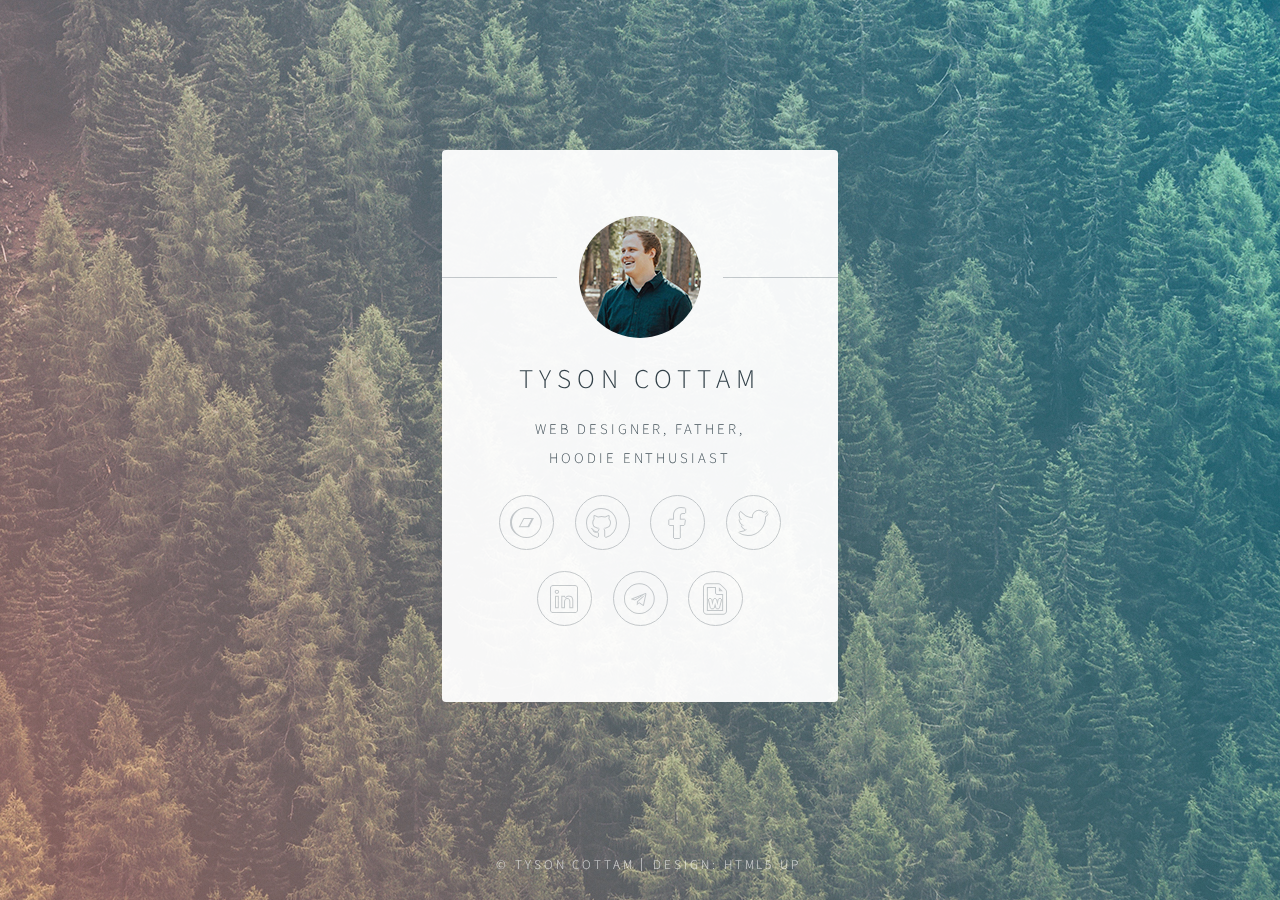
<file: index.html>
<!DOCTYPE HTML>
<!--
	Identity by HTML5 UP
	html5up.net | @ajlkn
	Free for personal and commercial use under the CCA 3.0 license (html5up.net/license)
-->
<html>
	<head>
		<title>Tyson Cottam</title>
		<meta charset="utf-8" />
		<meta name="viewport" content="width=device-width, initial-scale=1, user-scalable=no" />
        <link rel="stylesheet" href="profile/assets/css/main.css" />
        <noscript><link rel="stylesheet" href="profile/assets/css/noscript.css" /></noscript>
        <link rel="shortcut icon" href="#">
	</head>
	<body class="is-preload">

		<!-- Wrapper -->
			<div id="wrapper">

				<!-- Main -->
					<section id="main">
						<header>
                            <span class="avatar"><img src="profile/images/tyson-pic-profile.jpg" alt="" /></span>
							<h1>Tyson Cottam</h1>
							<p>Web Designer, Father, <br>Hoodie Enthusiast</p>
						</header>
						
						<footer>
							<ul class="icons">
                                <li><a href="projects" class="icon brands fa-bandcamp">Projects</a></li>
                                <li><a href="https://github.com/tysoncottam" class="icon brands fa-github">Github</a></li>
                                <li><a href="https://www.facebook.com/cottamtyson" class="icon brands fa-facebook-f">Facebook</a></li>
                                <li><a href="https://twitter.com/tysoncottam" class="icon brands fa-twitter">Twitter</a></li>
                                <li><a href="www.linkedin.com/in/tysoncottam" class="icon brands fa-linkedin">Linkedin</a></li>
                                <li><a href="mailto:tysoncottam@gmail.com" class="icon brands fa-telegram">Email</a></li>
                                <li><a href="profile/TysonCottam-Resume.docx" download class="far fa-file-word">Resume</a></li>
							</ul>
						</footer>
					</section>

				<!-- Footer -->
					<footer id="footer">
						<ul class="copyright">
							<li>&copy; Tyson Cottam</li><li>Design: <a href="http://html5up.net">HTML5 UP</a></li>
						</ul>
					</footer>

			</div>

		<!-- Scripts -->
			<script>
				if ('addEventListener' in window) {
					window.addEventListener('load', function() { document.body.className = document.body.className.replace(/\bis-preload\b/, ''); });
					document.body.className += (navigator.userAgent.match(/(MSIE|rv:11\.0)/) ? ' is-ie' : '');
				}
			</script>

	</body>
</html>
</file>
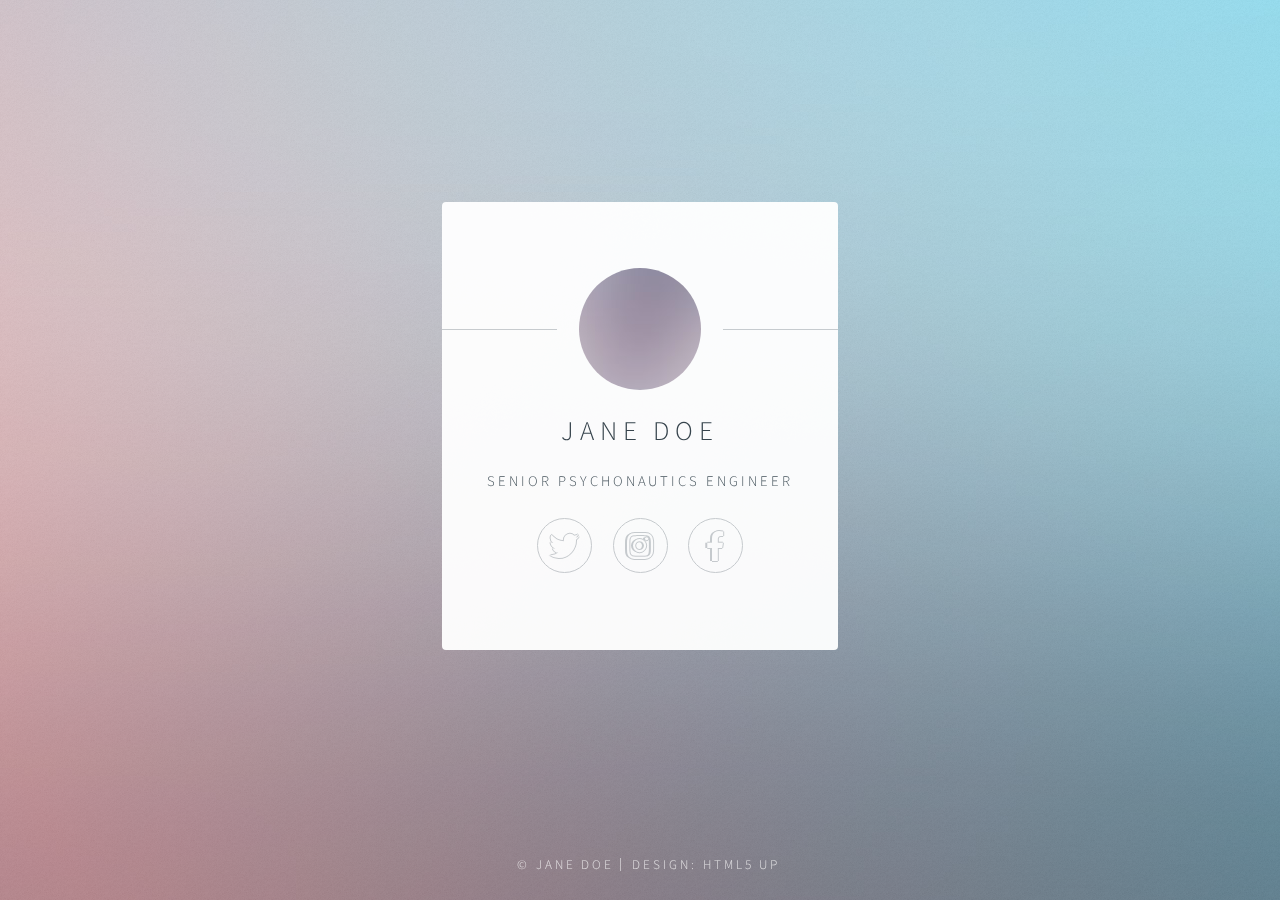
<file: html5up-identity/index.html>
<!DOCTYPE HTML>
<!--
	Identity by HTML5 UP
	html5up.net | @ajlkn
	Free for personal and commercial use under the CCA 3.0 license (html5up.net/license)
-->
<html>
	<head>
		<title>Identity by HTML5 UP</title>
		<meta charset="utf-8" />
		<meta name="viewport" content="width=device-width, initial-scale=1, user-scalable=no" />
		<link rel="stylesheet" href="assets/css/main.css" />
		<noscript><link rel="stylesheet" href="assets/css/noscript.css" /></noscript>
	</head>
	<body class="is-preload">

		<!-- Wrapper -->
			<div id="wrapper">

				<!-- Main -->
					<section id="main">
						<header>
							<span class="avatar"><img src="images/avatar.jpg" alt="" /></span>
							<h1>Jane Doe</h1>
							<p>Senior Psychonautics Engineer</p>
						</header>
						<!--
						<hr />
						<h2>Extra Stuff!</h2>
						<form method="post" action="#">
							<div class="fields">
								<div class="field">
									<input type="text" name="name" id="name" placeholder="Name" />
								</div>
								<div class="field">
									<input type="email" name="email" id="email" placeholder="Email" />
								</div>
								<div class="field">
									<select name="department" id="department">
										<option value="">Department</option>
										<option value="sales">Sales</option>
										<option value="tech">Tech Support</option>
										<option value="null">/dev/null</option>
									</select>
								</div>
								<div class="field">
									<textarea name="message" id="message" placeholder="Message" rows="4"></textarea>
								</div>
								<div class="field">
									<input type="checkbox" id="human" name="human" /><label for="human">I'm a human</label>
								</div>
								<div class="field">
									<label>But are you a robot?</label>
									<input type="radio" id="robot_yes" name="robot" /><label for="robot_yes">Yes</label>
									<input type="radio" id="robot_no" name="robot" /><label for="robot_no">No</label>
								</div>
							</div>
							<ul class="actions special">
								<li><a href="#" class="button">Get Started</a></li>
							</ul>
						</form>
						<hr />
						-->
						<footer>
							<ul class="icons">
								<li><a href="#" class="icon brands fa-twitter">Twitter</a></li>
								<li><a href="#" class="icon brands fa-instagram">Instagram</a></li>
								<li><a href="#" class="icon brands fa-facebook-f">Facebook</a></li>
							</ul>
						</footer>
					</section>

				<!-- Footer -->
					<footer id="footer">
						<ul class="copyright">
							<li>&copy; Jane Doe</li><li>Design: <a href="http://html5up.net">HTML5 UP</a></li>
						</ul>
					</footer>

			</div>

		<!-- Scripts -->
			<script>
				if ('addEventListener' in window) {
					window.addEventListener('load', function() { document.body.className = document.body.className.replace(/\bis-preload\b/, ''); });
					document.body.className += (navigator.userAgent.match(/(MSIE|rv:11\.0)/) ? ' is-ie' : '');
				}
			</script>

	</body>
</html>
</file>
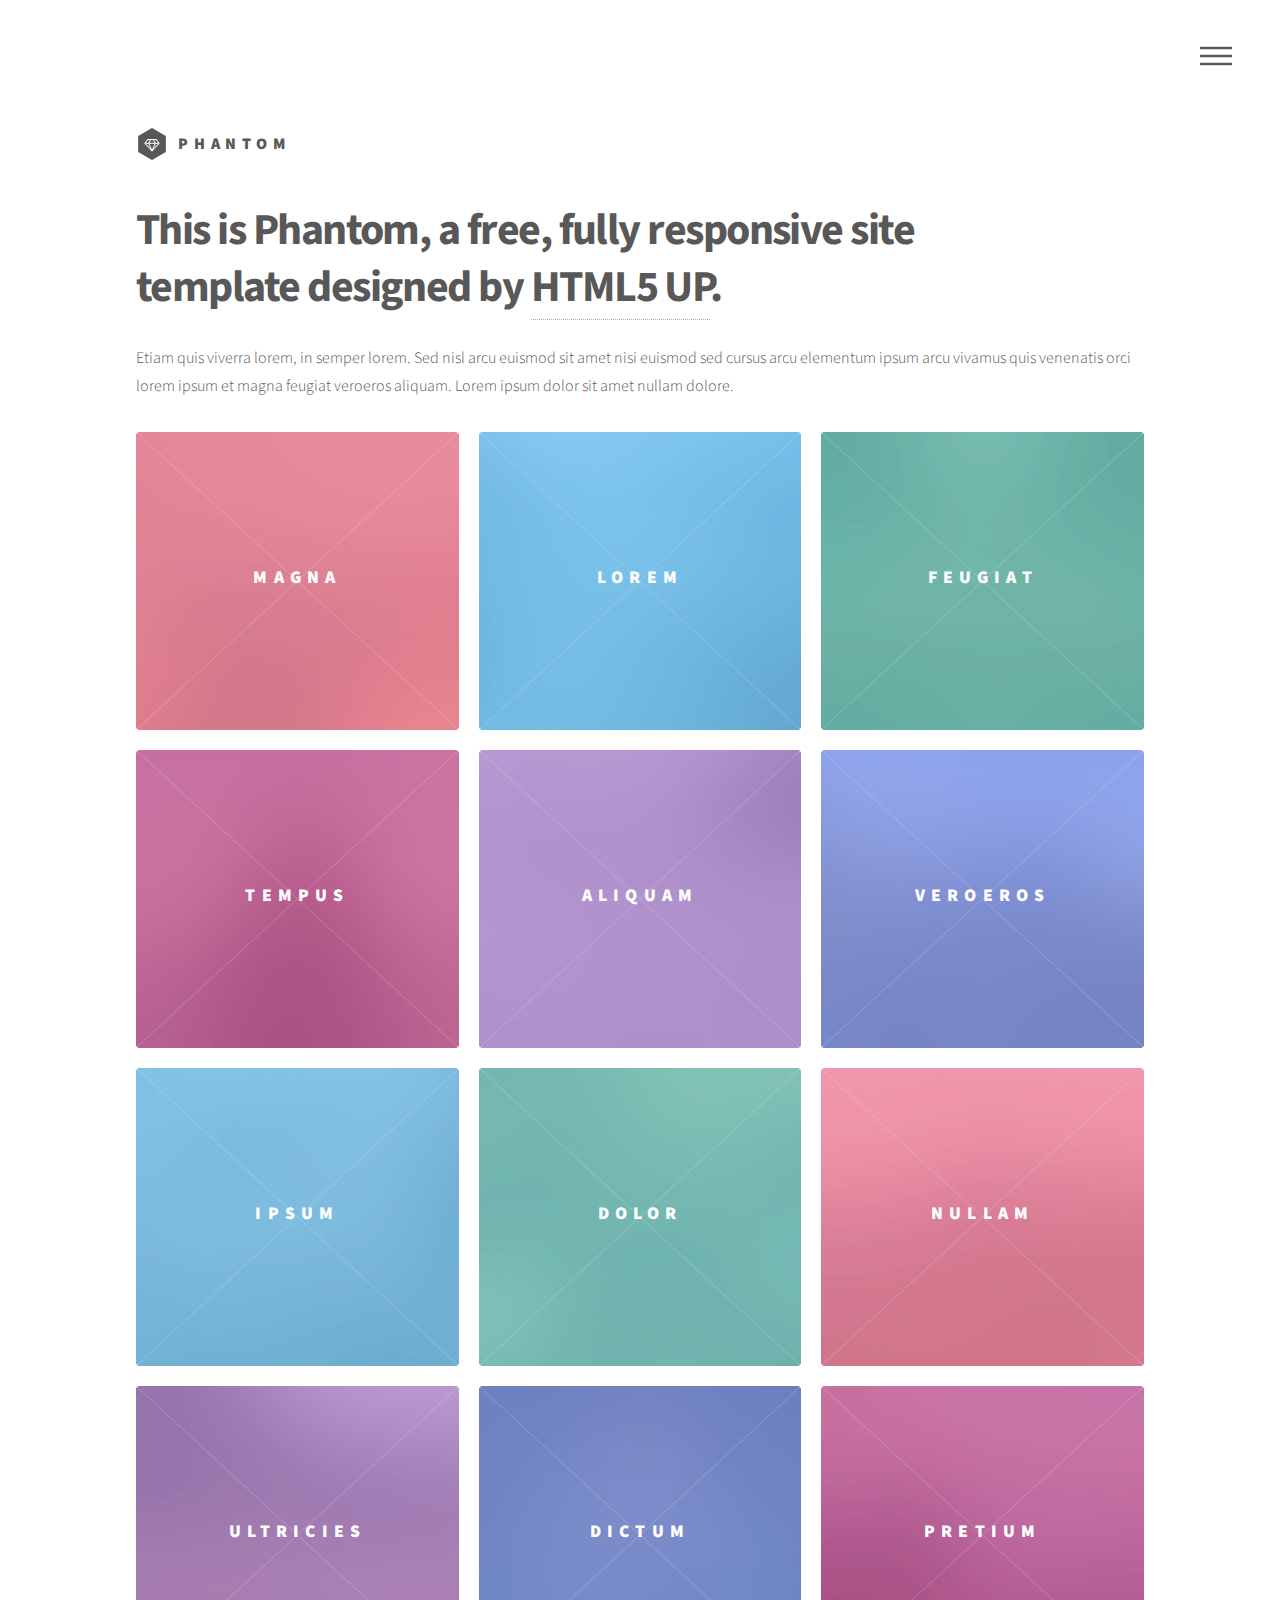
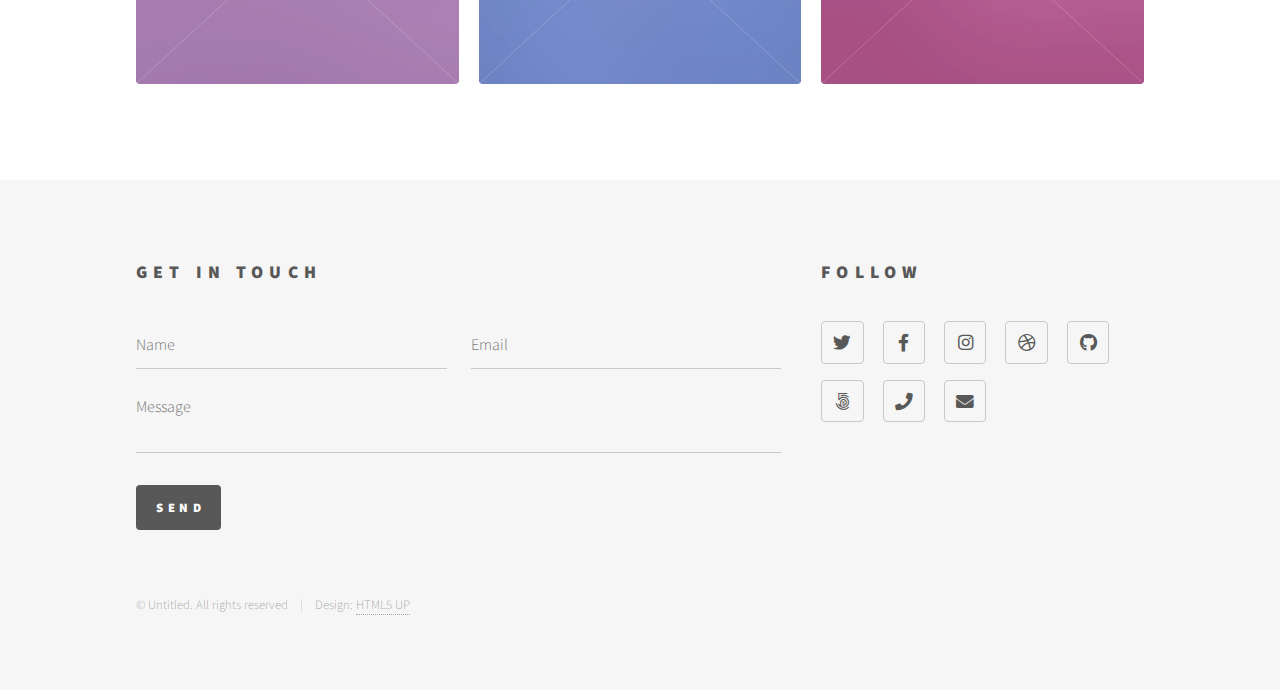
<file: html5up-phantom/index.html>
<!DOCTYPE HTML>
<!--
	Phantom by HTML5 UP
	html5up.net | @ajlkn
	Free for personal and commercial use under the CCA 3.0 license (html5up.net/license)
-->
<html>
	<head>
		<title>Phantom by HTML5 UP</title>
		<meta charset="utf-8" />
		<meta name="viewport" content="width=device-width, initial-scale=1, user-scalable=no" />
		<link rel="stylesheet" href="assets/css/main.css" />
		<noscript><link rel="stylesheet" href="assets/css/noscript.css" /></noscript>
	</head>
	<body class="is-preload">
		<!-- Wrapper -->
			<div id="wrapper">

				<!-- Header -->
					<header id="header">
						<div class="inner">

							<!-- Logo -->
								<a href="index.html" class="logo">
									<span class="symbol"><img src="images/logo.svg" alt="" /></span><span class="title">Phantom</span>
								</a>

							<!-- Nav -->
								<nav>
									<ul>
										<li><a href="#menu">Menu</a></li>
									</ul>
								</nav>

						</div>
					</header>

				<!-- Menu -->
					<nav id="menu">
						<h2>Menu</h2>
						<ul>
							<li><a href="index.html">Home</a></li>
							<li><a href="generic.html">Ipsum veroeros</a></li>
							<li><a href="generic.html">Tempus etiam</a></li>
							<li><a href="generic.html">Consequat dolor</a></li>
							<li><a href="elements.html">Elements</a></li>
						</ul>
					</nav>

				<!-- Main -->
					<div id="main">
						<div class="inner">
							<header>
								<h1>This is Phantom, a free, fully responsive site<br />
								template designed by <a href="http://html5up.net">HTML5 UP</a>.</h1>
								<p>Etiam quis viverra lorem, in semper lorem. Sed nisl arcu euismod sit amet nisi euismod sed cursus arcu elementum ipsum arcu vivamus quis venenatis orci lorem ipsum et magna feugiat veroeros aliquam. Lorem ipsum dolor sit amet nullam dolore.</p>
							</header>
							<section class="tiles">
								<article class="style1">
									<span class="image">
										<img src="images/pic01.jpg" alt="" />
									</span>
									<a href="generic.html">
										<h2>Magna</h2>
										<div class="content">
											<p>Sed nisl arcu euismod sit amet nisi lorem etiam dolor veroeros et feugiat.</p>
										</div>
									</a>
								</article>
								<article class="style2">
									<span class="image">
										<img src="images/pic02.jpg" alt="" />
									</span>
									<a href="generic.html">
										<h2>Lorem</h2>
										<div class="content">
											<p>Sed nisl arcu euismod sit amet nisi lorem etiam dolor veroeros et feugiat.</p>
										</div>
									</a>
								</article>
								<article class="style3">
									<span class="image">
										<img src="images/pic03.jpg" alt="" />
									</span>
									<a href="generic.html">
										<h2>Feugiat</h2>
										<div class="content">
											<p>Sed nisl arcu euismod sit amet nisi lorem etiam dolor veroeros et feugiat.</p>
										</div>
									</a>
								</article>
								<article class="style4">
									<span class="image">
										<img src="images/pic04.jpg" alt="" />
									</span>
									<a href="generic.html">
										<h2>Tempus</h2>
										<div class="content">
											<p>Sed nisl arcu euismod sit amet nisi lorem etiam dolor veroeros et feugiat.</p>
										</div>
									</a>
								</article>
								<article class="style5">
									<span class="image">
										<img src="images/pic05.jpg" alt="" />
									</span>
									<a href="generic.html">
										<h2>Aliquam</h2>
										<div class="content">
											<p>Sed nisl arcu euismod sit amet nisi lorem etiam dolor veroeros et feugiat.</p>
										</div>
									</a>
								</article>
								<article class="style6">
									<span class="image">
										<img src="images/pic06.jpg" alt="" />
									</span>
									<a href="generic.html">
										<h2>Veroeros</h2>
										<div class="content">
											<p>Sed nisl arcu euismod sit amet nisi lorem etiam dolor veroeros et feugiat.</p>
										</div>
									</a>
								</article>
								<article class="style2">
									<span class="image">
										<img src="images/pic07.jpg" alt="" />
									</span>
									<a href="generic.html">
										<h2>Ipsum</h2>
										<div class="content">
											<p>Sed nisl arcu euismod sit amet nisi lorem etiam dolor veroeros et feugiat.</p>
										</div>
									</a>
								</article>
								<article class="style3">
									<span class="image">
										<img src="images/pic08.jpg" alt="" />
									</span>
									<a href="generic.html">
										<h2>Dolor</h2>
										<div class="content">
											<p>Sed nisl arcu euismod sit amet nisi lorem etiam dolor veroeros et feugiat.</p>
										</div>
									</a>
								</article>
								<article class="style1">
									<span class="image">
										<img src="images/pic09.jpg" alt="" />
									</span>
									<a href="generic.html">
										<h2>Nullam</h2>
										<div class="content">
											<p>Sed nisl arcu euismod sit amet nisi lorem etiam dolor veroeros et feugiat.</p>
										</div>
									</a>
								</article>
								<article class="style5">
									<span class="image">
										<img src="images/pic10.jpg" alt="" />
									</span>
									<a href="generic.html">
										<h2>Ultricies</h2>
										<div class="content">
											<p>Sed nisl arcu euismod sit amet nisi lorem etiam dolor veroeros et feugiat.</p>
										</div>
									</a>
								</article>
								<article class="style6">
									<span class="image">
										<img src="images/pic11.jpg" alt="" />
									</span>
									<a href="generic.html">
										<h2>Dictum</h2>
										<div class="content">
											<p>Sed nisl arcu euismod sit amet nisi lorem etiam dolor veroeros et feugiat.</p>
										</div>
									</a>
								</article>
								<article class="style4">
									<span class="image">
										<img src="images/pic12.jpg" alt="" />
									</span>
									<a href="generic.html">
										<h2>Pretium</h2>
										<div class="content">
											<p>Sed nisl arcu euismod sit amet nisi lorem etiam dolor veroeros et feugiat.</p>
										</div>
									</a>
								</article>
							</section>
						</div>
					</div>

				<!-- Footer -->
					<footer id="footer">
						<div class="inner">
							<section>
								<h2>Get in touch</h2>
								<form method="post" action="#">
									<div class="fields">
										<div class="field half">
											<input type="text" name="name" id="name" placeholder="Name" />
										</div>
										<div class="field half">
											<input type="email" name="email" id="email" placeholder="Email" />
										</div>
										<div class="field">
											<textarea name="message" id="message" placeholder="Message"></textarea>
										</div>
									</div>
									<ul class="actions">
										<li><input type="submit" value="Send" class="primary" /></li>
									</ul>
								</form>
							</section>
							<section>
								<h2>Follow</h2>
								<ul class="icons">
									<li><a href="#" class="icon brands style2 fa-twitter"><span class="label">Twitter</span></a></li>
									<li><a href="#" class="icon brands style2 fa-facebook-f"><span class="label">Facebook</span></a></li>
									<li><a href="#" class="icon brands style2 fa-instagram"><span class="label">Instagram</span></a></li>
									<li><a href="#" class="icon brands style2 fa-dribbble"><span class="label">Dribbble</span></a></li>
									<li><a href="#" class="icon brands style2 fa-github"><span class="label">GitHub</span></a></li>
									<li><a href="#" class="icon brands style2 fa-500px"><span class="label">500px</span></a></li>
									<li><a href="#" class="icon solid style2 fa-phone"><span class="label">Phone</span></a></li>
									<li><a href="#" class="icon solid style2 fa-envelope"><span class="label">Email</span></a></li>
								</ul>
							</section>
							<ul class="copyright">
								<li>&copy; Untitled. All rights reserved</li><li>Design: <a href="http://html5up.net">HTML5 UP</a></li>
							</ul>
						</div>
					</footer>

			</div>

		<!-- Scripts -->
			<script src="assets/js/jquery.min.js"></script>
			<script src="assets/js/browser.min.js"></script>
			<script src="assets/js/breakpoints.min.js"></script>
			<script src="assets/js/util.js"></script>
			<script src="assets/js/main.js"></script>

	</body>
</html>
</file>
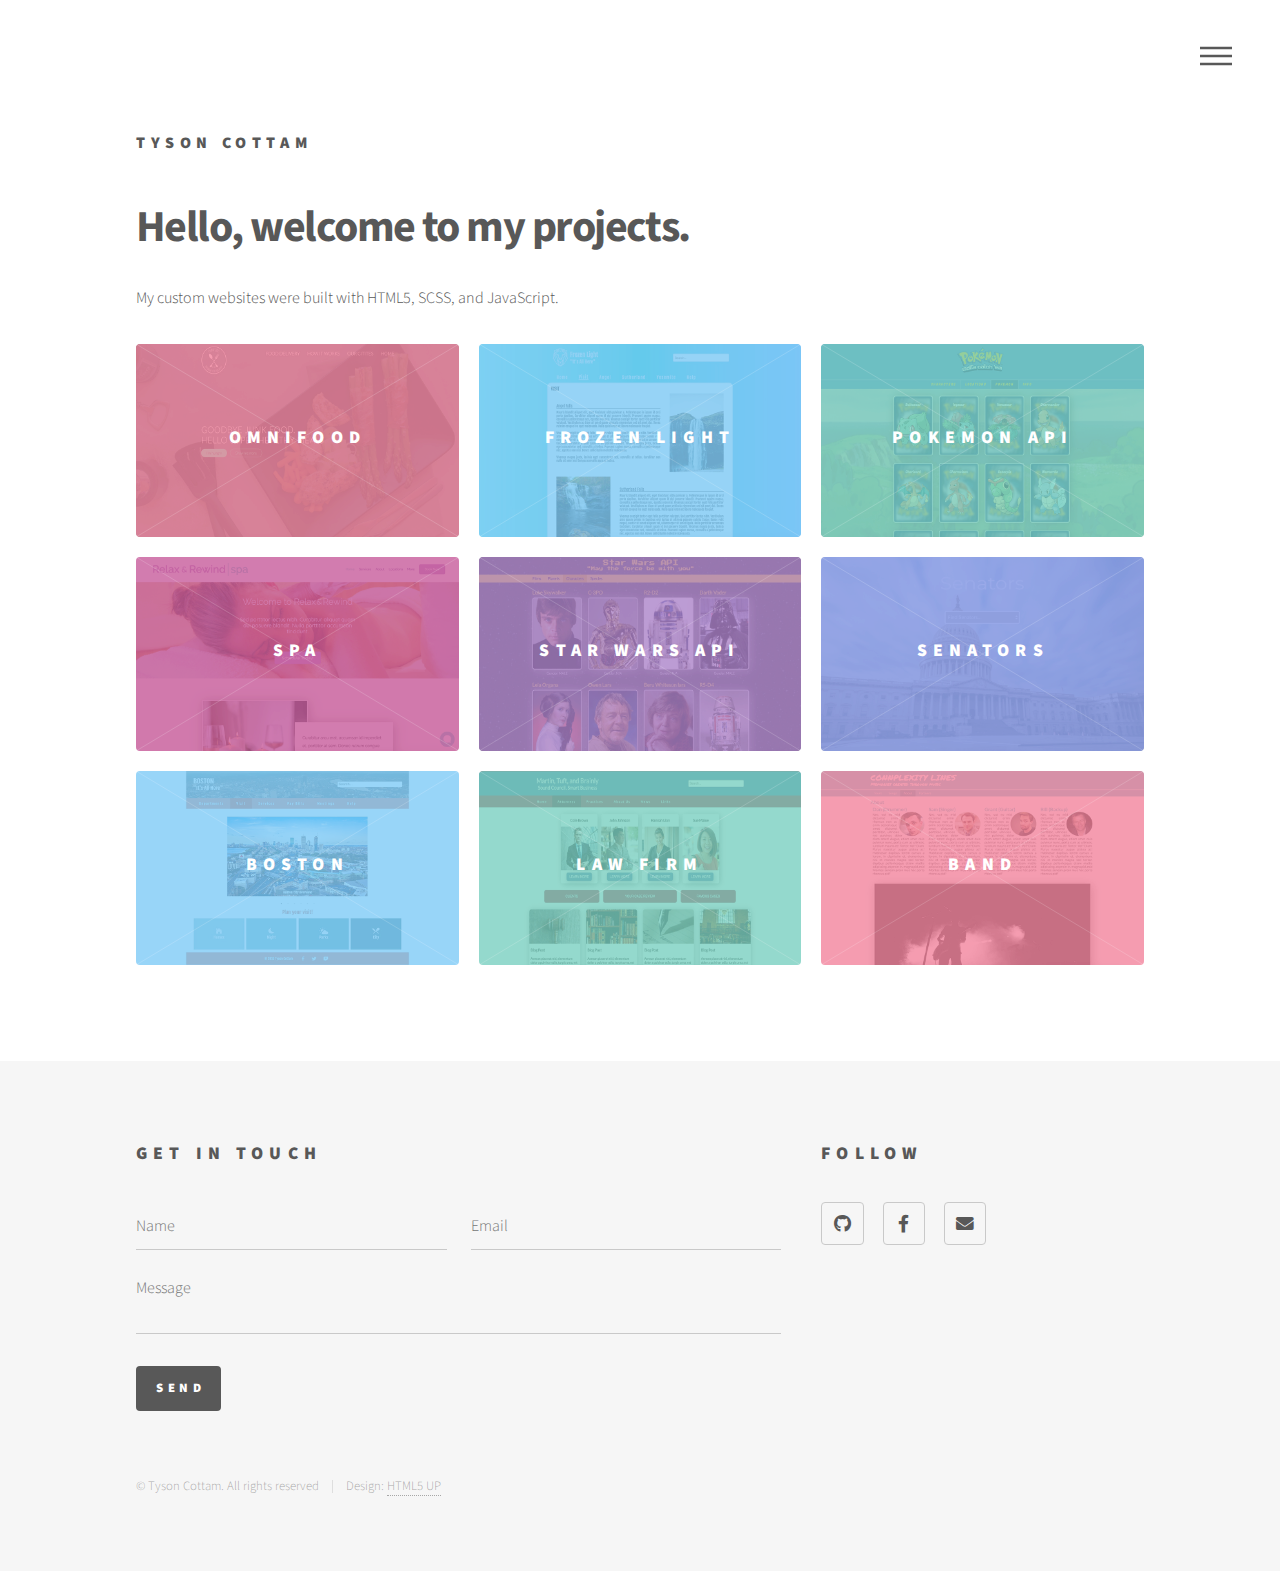
<file: projects/index.html>
<!DOCTYPE HTML>
<!--
	Phantom by HTML5 UP
	html5up.net | @ajlkn
	Free for personal and commercial use under the CCA 3.0 license (html5up.net/license)
-->
<html>
	<head>
		<title>My Projects</title>
		<meta charset="utf-8" />
		<meta name="viewport" content="width=device-width, initial-scale=1, user-scalable=no" />
		<link rel="stylesheet" href="assets/css/main.css" />
		<noscript><link rel="stylesheet" href="assets/css/noscript.css" /></noscript>
		<link rel="shortcut icon" href="#">
	</head>
	<body class="is-preload">
		<!-- Wrapper -->
			<div id="wrapper">

				<!-- Header -->
					<header id="header">
						<div class="inner">

							<!-- Logo -->
								<a href="https://cottam.netlify.com/" class="logo">
									<span class="title">Tyson Cottam</span>
								</a>

							<!-- Nav -->
								<nav>
									<ul>
										<li><a href="#menu">Menu</a></li>
									</ul>
								</nav>

						</div>
					</header>

				<!-- Menu -->
					<nav id="menu">
						<h2>Menu</h2>
						<ul>
							<li><a href="index">Home</a></li>
							<li><a href="#">Ipsum veroeros</a></li>
							<li><a href="#">Tempus etiam</a></li>
							<li><a href="#">Consequat dolor</a></li>
							<li><a href="#">Elements</a></li>
						</ul>
					</nav>

				<!-- Main -->
					<div id="main">
						<div class="inner">
							<header>
								<h1>Hello, welcome to my projects. </h1>
								<p>My custom websites were built with HTML5, SCSS, and JavaScript.</p>
							</header>
							<section class="tiles">
								<article class="style1">
									<span class="image">
										<img src="images/omnifood-preview.jpg" alt="omnifood-preview" />
									</span>
									<a href="#">
										<h2>Omnifood</h2>
										<div class="content">
											<p>HTML5, CSS</p>
										</div>
									</a>
								</article>
								<article class="style2">
									<span class="image">
										<img src="images/frozen-light-preview.jpg" alt="frozen-light-preview" />
									</span>
									<a href="#">
										<h2>Frozen Light</h2>
										<div class="content">
											<p>HTML5, SCSS, JS</p>
										</div>
									</a>
								</article>
								<article class="style3">
									<span class="image">
										<img src="images/pokemon-preview.jpg" alt="pokemon-preview" />
									</span>
									<a href="#">
										<h2>Pokemon API</h2>
										<div class="content">
											<p>HTML5, SCSS, JS</p>
										</div>
									</a>
								</article>
								<article class="style4">
									<span class="image">
										<img src="images/spa-preview.jpg" alt="spa-preview" />
									</span>
								<a href="#">
									<h2>Spa</h2>
									<div class="content">
										<p>HTML5, SCSS</p>
									</div>
								</a>
							</article>
							<article class="style5">
								<span class="image">
									<img src="images/starwars-preview.jpg" alt="starwars-preview" />
								</span>
								<a href="#">
										<h2>Star Wars API</h2>
										<div class="content">
											<p>HTML5, SCSS, JS</p>
										</div>
									</a>
								</article>
								<article class="style6">
									<span class="image">
										<img src="images/senators-preview.jpg" alt="senators-preview" />
									</span>
									<a href="#">
										<h2>Senators</h2>
										<div class="content">
											<p>HTML5, SCSS, JS</p>
										</div>
									</a>
								</article>
								<article class="style2">
									<span class="image">
										<img src="images/boston-preview.jpg" alt="boston-preview" />
									</span>
									<a href="#">
										<h2>Boston</h2>
										<div class="content">
											<p>HTML5, SCSS, JS</p>
										</div>
									</a>
								</article>
								<article class="style3">
									<span class="image">
										<img src="images/law-firm-preview.jpg" alt="law-firm-preview" />
									</span>
									<a href="#">
										<h2>Law Firm</h2>
										<div class="content">
											<p>HTML5, SCSS, JS</p>
										</div>
									</a>
								</article>
								<article class="style1">
									<span class="image">
										<img src="images/band-preview.jpg" alt="band-preview" />
									</span>
									<a href="#">
										<h2>Band</h2>
										<div class="content">
											<p>HTML5, SCSS</p>
										</div>
									</a>
								</article>
							</section>
						</div>
					</div>

				<!-- Footer -->
					<footer id="footer">
						<div class="inner">
							<section>
								<h2>Get in touch</h2>
								<form method="post" action="#">
									<div class="fields">
										<div class="field half">
											<input type="text" name="name" id="name" placeholder="Name" />
										</div>
										<div class="field half">
											<input type="email" name="email" id="email" placeholder="Email" />
										</div>
										<div class="field">
											<textarea name="message" id="message" placeholder="Message"></textarea>
										</div>
									</div>
									<ul class="actions">
										<li><input type="submit" value="Send" class="primary" /></li>
									</ul>
								</form>
							</section>
							<section>
								<h2>Follow</h2>
								<ul class="icons">
									<li><a href="https://github.com/tysoncottam" class="icon brands style2 fa-github"><span class="label">Github</span></a></li>
									<li><a href="https://www.facebook.com/cottamtyson" class="icon brands style2 fa-facebook-f"><span class="label">Facebook</span></a></li>
									<li><a href="mailto:tysoncottam@gmail.com" class="icon solid style2 fa-envelope"><span class="label">Email</span></a></li>
								</ul>
							</section>
							<ul class="copyright">
								<li>&copy; Tyson Cottam. All rights reserved</li><li>Design: <a href="http://html5up.net">HTML5 UP</a></li>
							</ul>
						</div>
					</footer>

			</div>

		<!-- Scripts -->
			<script src="assets/js/jquery.min.js"></script>
			<script src="assets/js/browser.min.js"></script>
			<script src="assets/js/breakpoints.min.js"></script>
			<script src="assets/js/util.js"></script>
			<script src="assets/js/main.js"></script>

	</body>
</html>
</file>
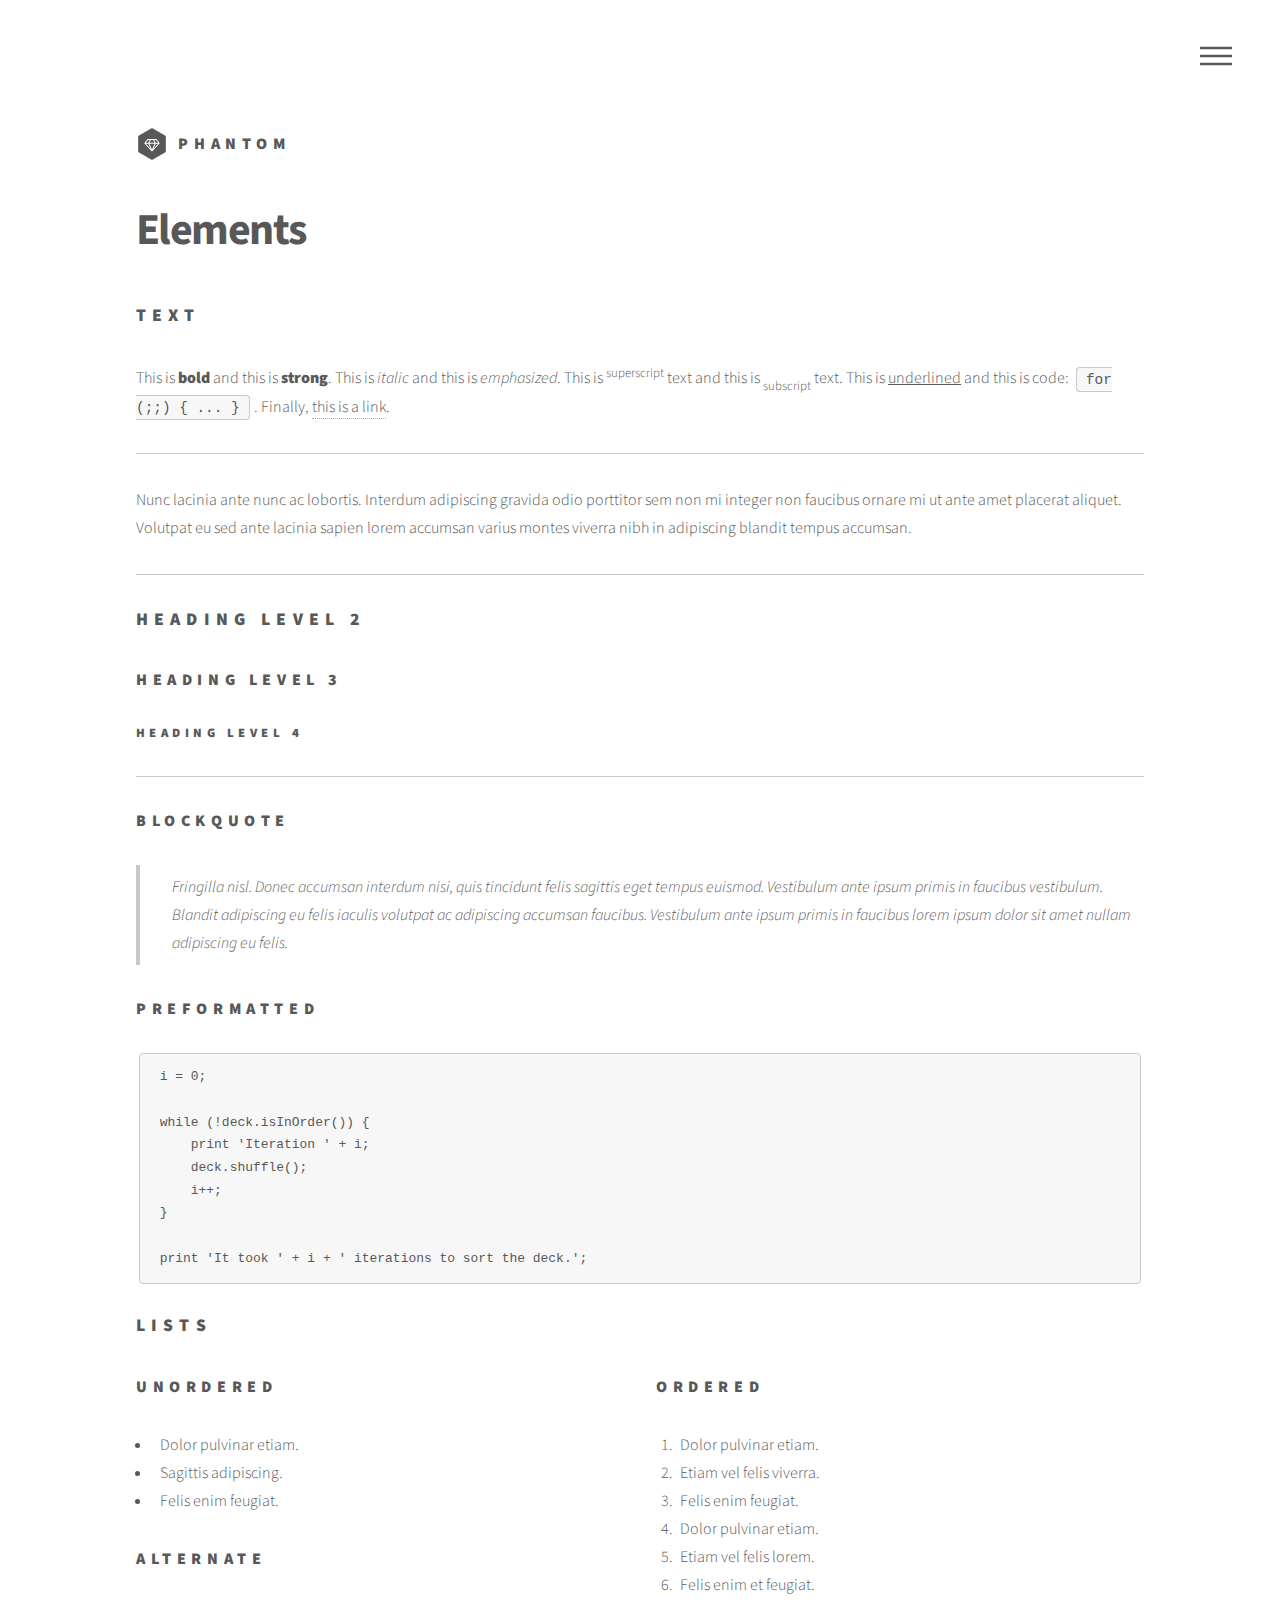
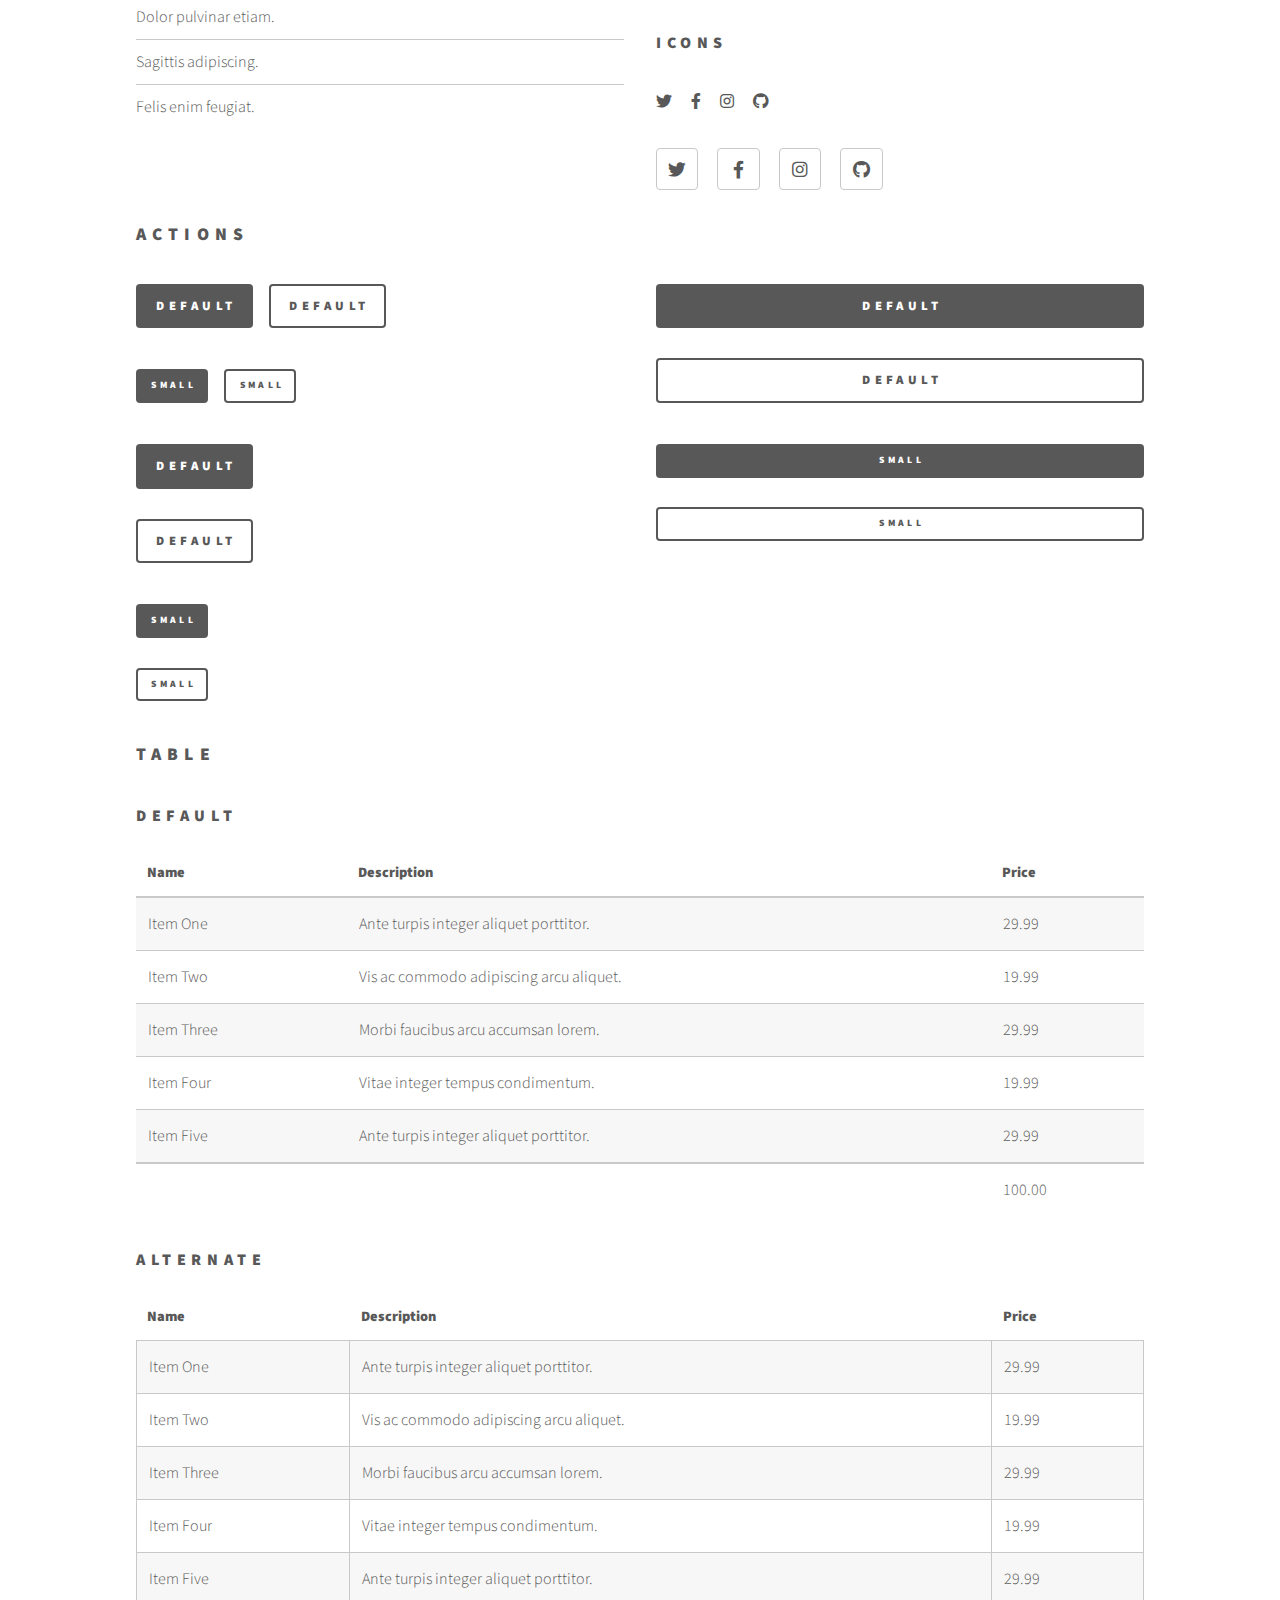
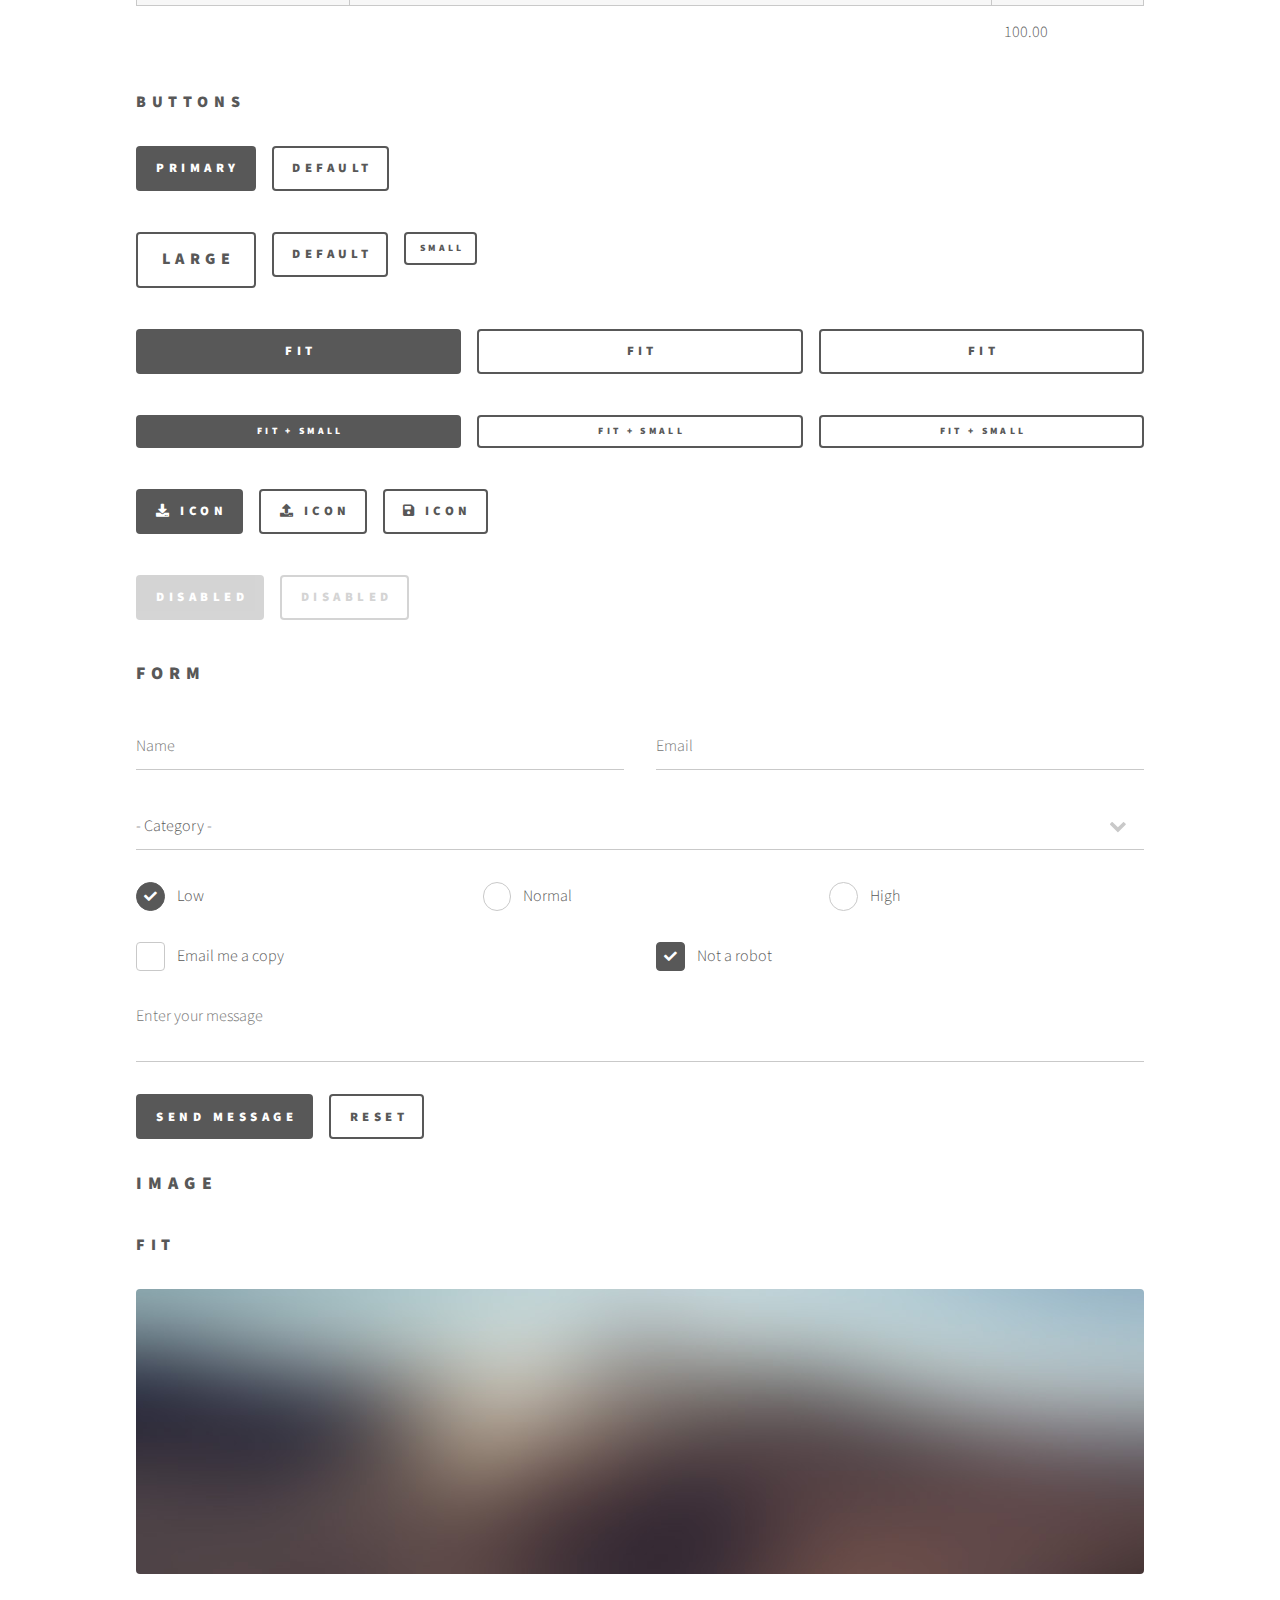
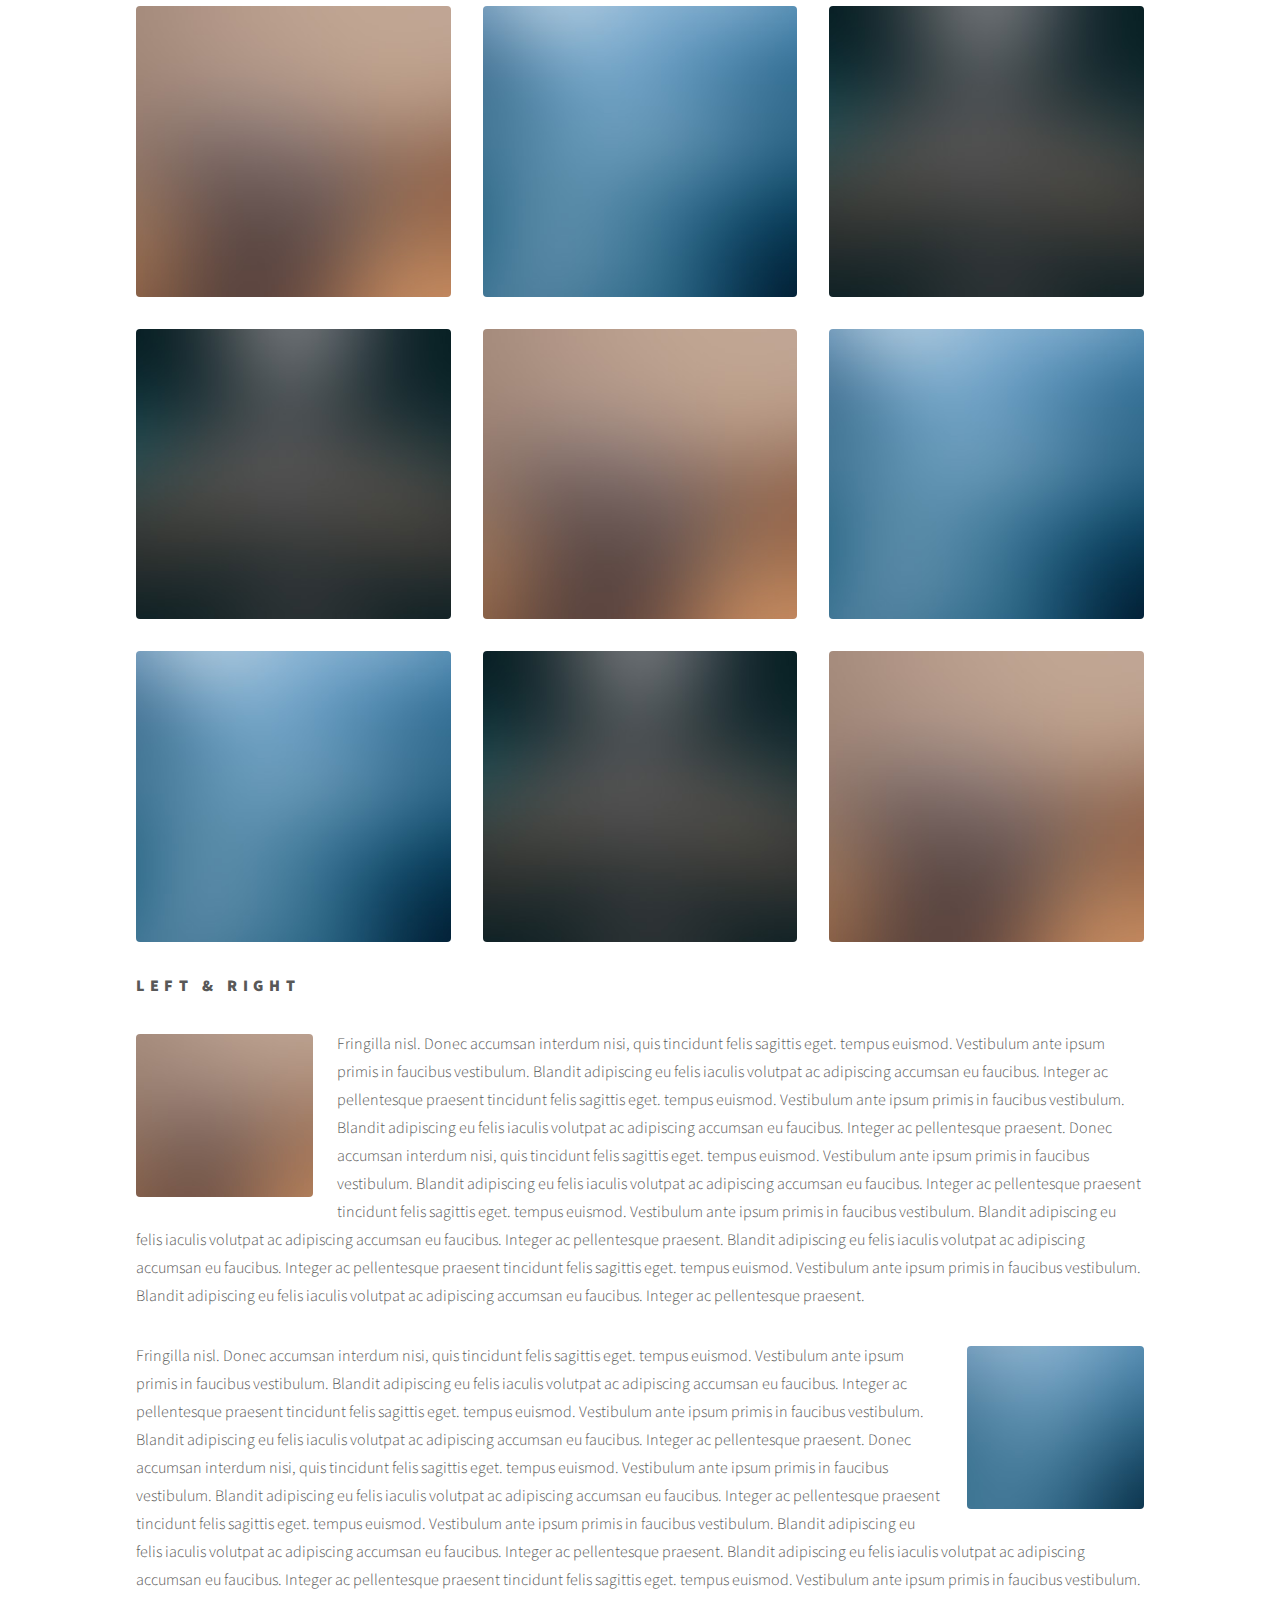
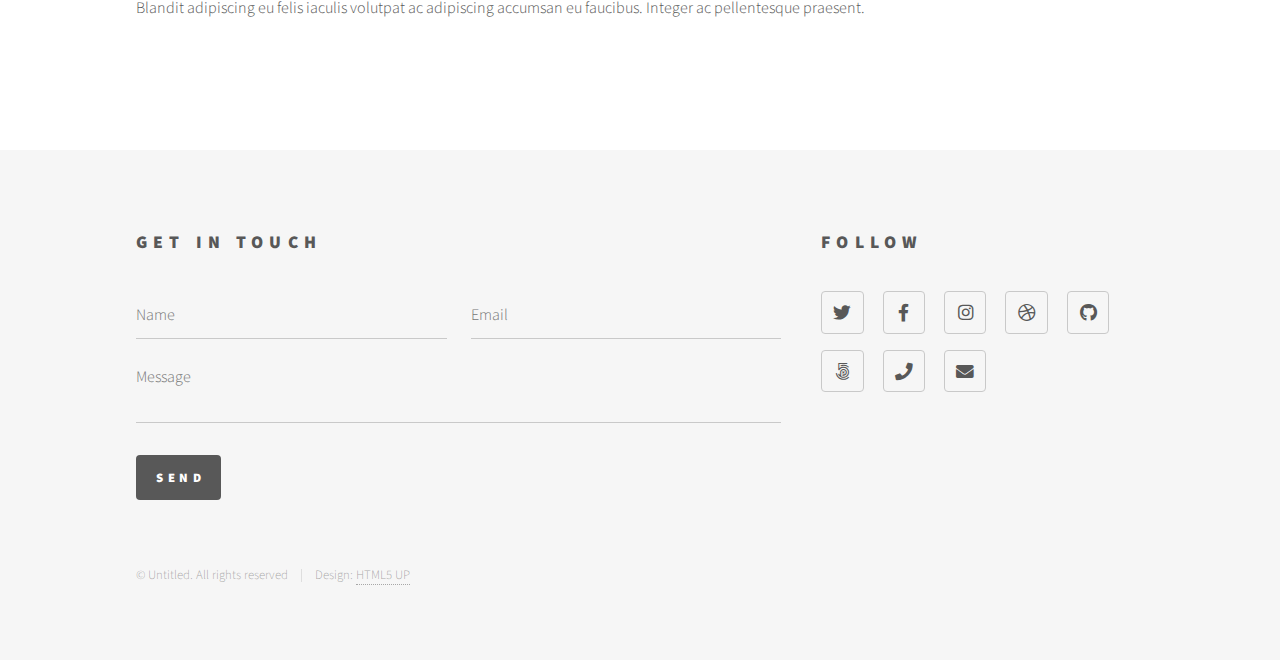
<file: html5up-phantom/elements.html>
<!DOCTYPE HTML>
<!--
	Phantom by HTML5 UP
	html5up.net | @ajlkn
	Free for personal and commercial use under the CCA 3.0 license (html5up.net/license)
-->
<html>
	<head>
		<title>Elements - Phantom by HTML5 UP</title>
		<meta charset="utf-8" />
		<meta name="viewport" content="width=device-width, initial-scale=1, user-scalable=no" />
		<link rel="stylesheet" href="assets/css/main.css" />
		<noscript><link rel="stylesheet" href="assets/css/noscript.css" /></noscript>
	</head>
	<body class="is-preload">
		<!-- Wrapper -->
			<div id="wrapper">

				<!-- Header -->
					<header id="header">
						<div class="inner">

							<!-- Logo -->
								<a href="index.html" class="logo">
									<span class="symbol"><img src="images/logo.svg" alt="" /></span><span class="title">Phantom</span>
								</a>

							<!-- Nav -->
								<nav>
									<ul>
										<li><a href="#menu">Menu</a></li>
									</ul>
								</nav>

						</div>
					</header>

				<!-- Menu -->
					<nav id="menu">
						<h2>Menu</h2>
						<ul>
							<li><a href="index.html">Home</a></li>
							<li><a href="generic.html">Ipsum veroeros</a></li>
							<li><a href="generic.html">Tempus etiam</a></li>
							<li><a href="generic.html">Consequat dolor</a></li>
							<li><a href="elements.html">Elements</a></li>
						</ul>
					</nav>

				<!-- Main -->
					<div id="main">
						<div class="inner">
							<h1>Elements</h1>

							<!-- Text -->
								<section>
									<h2>Text</h2>
									<p>This is <b>bold</b> and this is <strong>strong</strong>. This is <i>italic</i> and this is <em>emphasized</em>.
									This is <sup>superscript</sup> text and this is <sub>subscript</sub> text.
									This is <u>underlined</u> and this is code: <code>for (;;) { ... }</code>. Finally, <a href="#">this is a link</a>.</p>
									<hr />
									<p>Nunc lacinia ante nunc ac lobortis. Interdum adipiscing gravida odio porttitor sem non mi integer non faucibus ornare mi ut ante amet placerat aliquet. Volutpat eu sed ante lacinia sapien lorem accumsan varius montes viverra nibh in adipiscing blandit tempus accumsan.</p>
									<hr />
									<h2>Heading Level 2</h2>
									<h3>Heading Level 3</h3>
									<h4>Heading Level 4</h4>
									<hr />
									<h3>Blockquote</h3>
									<blockquote>Fringilla nisl. Donec accumsan interdum nisi, quis tincidunt felis sagittis eget tempus euismod. Vestibulum ante ipsum primis in faucibus vestibulum. Blandit adipiscing eu felis iaculis volutpat ac adipiscing accumsan faucibus. Vestibulum ante ipsum primis in faucibus lorem ipsum dolor sit amet nullam adipiscing eu felis.</blockquote>
									<h3>Preformatted</h3>
									<pre><code>i = 0;

while (!deck.isInOrder()) {
    print 'Iteration ' + i;
    deck.shuffle();
    i++;
}

print 'It took ' + i + ' iterations to sort the deck.';</code></pre>
								</section>

							<!-- Lists -->
								<section>
									<h2>Lists</h2>
									<div class="row">
										<div class="col-6 col-12-medium">
											<h3>Unordered</h3>
											<ul>
												<li>Dolor pulvinar etiam.</li>
												<li>Sagittis adipiscing.</li>
												<li>Felis enim feugiat.</li>
											</ul>
											<h3>Alternate</h3>
											<ul class="alt">
												<li>Dolor pulvinar etiam.</li>
												<li>Sagittis adipiscing.</li>
												<li>Felis enim feugiat.</li>
											</ul>
										</div>
										<div class="col-6 col-12-medium">
											<h3>Ordered</h3>
											<ol>
												<li>Dolor pulvinar etiam.</li>
												<li>Etiam vel felis viverra.</li>
												<li>Felis enim feugiat.</li>
												<li>Dolor pulvinar etiam.</li>
												<li>Etiam vel felis lorem.</li>
												<li>Felis enim et feugiat.</li>
											</ol>
											<h3>Icons</h3>
											<ul class="icons">
												<li><a href="#" class="icon brands style1 fa-twitter"><span class="label">Twitter</span></a></li>
												<li><a href="#" class="icon brands style1 fa-facebook-f"><span class="label">Facebook</span></a></li>
												<li><a href="#" class="icon brands style1 fa-instagram"><span class="label">Instagram</span></a></li>
												<li><a href="#" class="icon brands style1 fa-github"><span class="label">Github</span></a></li>
											</ul>
											<ul class="icons">
												<li><a href="#" class="icon brands style2 fa-twitter"><span class="label">Twitter</span></a></li>
												<li><a href="#" class="icon brands style2 fa-facebook-f"><span class="label">Facebook</span></a></li>
												<li><a href="#" class="icon brands style2 fa-instagram"><span class="label">Instagram</span></a></li>
												<li><a href="#" class="icon brands style2 fa-github"><span class="label">Github</span></a></li>
											</ul>
										</div>
									</div>
									<h2>Actions</h2>
									<div class="row">
										<div class="col-6 col-12-medium">
											<ul class="actions">
												<li><a href="#" class="button primary">Default</a></li>
												<li><a href="#" class="button">Default</a></li>
											</ul>
											<ul class="actions small">
												<li><a href="#" class="button primary small">Small</a></li>
												<li><a href="#" class="button small">Small</a></li>
											</ul>
											<ul class="actions stacked">
												<li><a href="#" class="button primary">Default</a></li>
												<li><a href="#" class="button">Default</a></li>
											</ul>
											<ul class="actions stacked">
												<li><a href="#" class="button primary small">Small</a></li>
												<li><a href="#" class="button small">Small</a></li>
											</ul>
										</div>
										<div class="col-6 col-12-medium">
											<ul class="actions stacked">
												<li><a href="#" class="button primary fit">Default</a></li>
												<li><a href="#" class="button fit">Default</a></li>
											</ul>
											<ul class="actions stacked">
												<li><a href="#" class="button primary small fit">Small</a></li>
												<li><a href="#" class="button small fit">Small</a></li>
											</ul>
										</div>
									</div>
								</section>

							<!-- Table -->
								<section>
									<h2>Table</h2>
									<h3>Default</h3>
									<div class="table-wrapper">
										<table>
											<thead>
												<tr>
													<th>Name</th>
													<th>Description</th>
													<th>Price</th>
												</tr>
											</thead>
											<tbody>
												<tr>
													<td>Item One</td>
													<td>Ante turpis integer aliquet porttitor.</td>
													<td>29.99</td>
												</tr>
												<tr>
													<td>Item Two</td>
													<td>Vis ac commodo adipiscing arcu aliquet.</td>
													<td>19.99</td>
												</tr>
												<tr>
													<td>Item Three</td>
													<td> Morbi faucibus arcu accumsan lorem.</td>
													<td>29.99</td>
												</tr>
												<tr>
													<td>Item Four</td>
													<td>Vitae integer tempus condimentum.</td>
													<td>19.99</td>
												</tr>
												<tr>
													<td>Item Five</td>
													<td>Ante turpis integer aliquet porttitor.</td>
													<td>29.99</td>
												</tr>
											</tbody>
											<tfoot>
												<tr>
													<td colspan="2"></td>
													<td>100.00</td>
												</tr>
											</tfoot>
										</table>
									</div>

									<h3>Alternate</h3>
									<div class="table-wrapper">
										<table class="alt">
											<thead>
												<tr>
													<th>Name</th>
													<th>Description</th>
													<th>Price</th>
												</tr>
											</thead>
											<tbody>
												<tr>
													<td>Item One</td>
													<td>Ante turpis integer aliquet porttitor.</td>
													<td>29.99</td>
												</tr>
												<tr>
													<td>Item Two</td>
													<td>Vis ac commodo adipiscing arcu aliquet.</td>
													<td>19.99</td>
												</tr>
												<tr>
													<td>Item Three</td>
													<td> Morbi faucibus arcu accumsan lorem.</td>
													<td>29.99</td>
												</tr>
												<tr>
													<td>Item Four</td>
													<td>Vitae integer tempus condimentum.</td>
													<td>19.99</td>
												</tr>
												<tr>
													<td>Item Five</td>
													<td>Ante turpis integer aliquet porttitor.</td>
													<td>29.99</td>
												</tr>
											</tbody>
											<tfoot>
												<tr>
													<td colspan="2"></td>
													<td>100.00</td>
												</tr>
											</tfoot>
										</table>
									</div>
								</section>

							<!-- Buttons -->
								<section>
									<h3>Buttons</h3>
									<ul class="actions">
										<li><a href="#" class="button primary">Primary</a></li>
										<li><a href="#" class="button">Default</a></li>
									</ul>
									<ul class="actions">
										<li><a href="#" class="button large">Large</a></li>
										<li><a href="#" class="button">Default</a></li>
										<li><a href="#" class="button small">Small</a></li>
									</ul>
									<ul class="actions fit">
										<li><a href="#" class="button primary fit">Fit</a></li>
										<li><a href="#" class="button fit">Fit</a></li>
										<li><a href="#" class="button fit">Fit</a></li>
									</ul>
									<ul class="actions fit small">
										<li><a href="#" class="button primary fit small">Fit + Small</a></li>
										<li><a href="#" class="button fit small">Fit + Small</a></li>
										<li><a href="#" class="button fit small">Fit + Small</a></li>
									</ul>
									<ul class="actions">
										<li><a href="#" class="button primary icon solid fa-download">Icon</a></li>
										<li><a href="#" class="button icon solid fa-upload">Icon</a></li>
										<li><a href="#" class="button icon solid fa-save">Icon</a></li>
									</ul>
									<ul class="actions">
										<li><span class="button primary disabled">Disabled</span></li>
										<li><span class="button disabled">Disabled</span></li>
									</ul>
								</section>

							<!-- Form -->
								<section>
									<h2>Form</h2>
									<form method="post" action="#">
										<div class="row gtr-uniform">
											<div class="col-6 col-12-xsmall">
												<input type="text" name="demo-name" id="demo-name" value="" placeholder="Name" />
											</div>
											<div class="col-6 col-12-xsmall">
												<input type="email" name="demo-email" id="demo-email" value="" placeholder="Email" />
											</div>
											<div class="col-12">
												<select name="demo-category" id="demo-category">
													<option value="">- Category -</option>
													<option value="1">Manufacturing</option>
													<option value="1">Shipping</option>
													<option value="1">Administration</option>
													<option value="1">Human Resources</option>
												</select>
											</div>
											<div class="col-4 col-12-small">
												<input type="radio" id="demo-priority-low" name="demo-priority" checked>
												<label for="demo-priority-low">Low</label>
											</div>
											<div class="col-4 col-12-small">
												<input type="radio" id="demo-priority-normal" name="demo-priority">
												<label for="demo-priority-normal">Normal</label>
											</div>
											<div class="col-4 col-12-small">
												<input type="radio" id="demo-priority-high" name="demo-priority">
												<label for="demo-priority-high">High</label>
											</div>
											<div class="col-6 col-12-small">
												<input type="checkbox" id="demo-copy" name="demo-copy">
												<label for="demo-copy">Email me a copy</label>
											</div>
											<div class="col-6 col-12-small">
												<input type="checkbox" id="demo-human" name="demo-human" checked>
												<label for="demo-human">Not a robot</label>
											</div>
											<div class="col-12">
												<textarea name="demo-message" id="demo-message" placeholder="Enter your message" rows="6"></textarea>
											</div>
											<div class="col-12">
												<ul class="actions">
													<li><input type="submit" value="Send Message" class="primary" /></li>
													<li><input type="reset" value="Reset" /></li>
												</ul>
											</div>
										</div>
									</form>
								</section>

							<!-- Image -->
								<section>
									<h2>Image</h2>
									<h3>Fit</h3>
									<div class="box alt">
										<div class="row gtr-uniform">
											<div class="col-12"><span class="image fit"><img src="images/pic13.jpg" alt="" /></span></div>
											<div class="col-4"><span class="image fit"><img src="images/pic01.jpg" alt="" /></span></div>
											<div class="col-4"><span class="image fit"><img src="images/pic02.jpg" alt="" /></span></div>
											<div class="col-4"><span class="image fit"><img src="images/pic03.jpg" alt="" /></span></div>
											<div class="col-4"><span class="image fit"><img src="images/pic03.jpg" alt="" /></span></div>
											<div class="col-4"><span class="image fit"><img src="images/pic01.jpg" alt="" /></span></div>
											<div class="col-4"><span class="image fit"><img src="images/pic02.jpg" alt="" /></span></div>
											<div class="col-4"><span class="image fit"><img src="images/pic02.jpg" alt="" /></span></div>
											<div class="col-4"><span class="image fit"><img src="images/pic03.jpg" alt="" /></span></div>
											<div class="col-4"><span class="image fit"><img src="images/pic01.jpg" alt="" /></span></div>
										</div>
									</div>
									<h3>Left &amp; Right</h3>
									<p><span class="image left"><img src="images/pic14.jpg" alt="" /></span>Fringilla nisl. Donec accumsan interdum nisi, quis tincidunt felis sagittis eget. tempus euismod. Vestibulum ante ipsum primis in faucibus vestibulum. Blandit adipiscing eu felis iaculis volutpat ac adipiscing accumsan eu faucibus. Integer ac pellentesque praesent tincidunt felis sagittis eget. tempus euismod. Vestibulum ante ipsum primis in faucibus vestibulum. Blandit adipiscing eu felis iaculis volutpat ac adipiscing accumsan eu faucibus. Integer ac pellentesque praesent. Donec accumsan interdum nisi, quis tincidunt felis sagittis eget. tempus euismod. Vestibulum ante ipsum primis in faucibus vestibulum. Blandit adipiscing eu felis iaculis volutpat ac adipiscing accumsan eu faucibus. Integer ac pellentesque praesent tincidunt felis sagittis eget. tempus euismod. Vestibulum ante ipsum primis in faucibus vestibulum. Blandit adipiscing eu felis iaculis volutpat ac adipiscing accumsan eu faucibus. Integer ac pellentesque praesent. Blandit adipiscing eu felis iaculis volutpat ac adipiscing accumsan eu faucibus. Integer ac pellentesque praesent tincidunt felis sagittis eget. tempus euismod. Vestibulum ante ipsum primis in faucibus vestibulum. Blandit adipiscing eu felis iaculis volutpat ac adipiscing accumsan eu faucibus. Integer ac pellentesque praesent.</p>
									<p><span class="image right"><img src="images/pic15.jpg" alt="" /></span>Fringilla nisl. Donec accumsan interdum nisi, quis tincidunt felis sagittis eget. tempus euismod. Vestibulum ante ipsum primis in faucibus vestibulum. Blandit adipiscing eu felis iaculis volutpat ac adipiscing accumsan eu faucibus. Integer ac pellentesque praesent tincidunt felis sagittis eget. tempus euismod. Vestibulum ante ipsum primis in faucibus vestibulum. Blandit adipiscing eu felis iaculis volutpat ac adipiscing accumsan eu faucibus. Integer ac pellentesque praesent. Donec accumsan interdum nisi, quis tincidunt felis sagittis eget. tempus euismod. Vestibulum ante ipsum primis in faucibus vestibulum. Blandit adipiscing eu felis iaculis volutpat ac adipiscing accumsan eu faucibus. Integer ac pellentesque praesent tincidunt felis sagittis eget. tempus euismod. Vestibulum ante ipsum primis in faucibus vestibulum. Blandit adipiscing eu felis iaculis volutpat ac adipiscing accumsan eu faucibus. Integer ac pellentesque praesent. Blandit adipiscing eu felis iaculis volutpat ac adipiscing accumsan eu faucibus. Integer ac pellentesque praesent tincidunt felis sagittis eget. tempus euismod. Vestibulum ante ipsum primis in faucibus vestibulum. Blandit adipiscing eu felis iaculis volutpat ac adipiscing accumsan eu faucibus. Integer ac pellentesque praesent.</p>
								</section>

						</div>
					</div>

				<!-- Footer -->
					<footer id="footer">
						<div class="inner">
							<section>
								<h2>Get in touch</h2>
								<form method="post" action="#">
									<div class="fields">
										<div class="field half">
											<input type="text" name="name" id="name" placeholder="Name" />
										</div>
										<div class="field half">
											<input type="email" name="email" id="email" placeholder="Email" />
										</div>
										<div class="field">
											<textarea name="message" id="message" placeholder="Message"></textarea>
										</div>
									</div>
									<ul class="actions">
										<li><input type="submit" value="Send" class="primary" /></li>
									</ul>
								</form>
							</section>
							<section>
								<h2>Follow</h2>
								<ul class="icons">
									<li><a href="#" class="icon brands style2 fa-twitter"><span class="label">Twitter</span></a></li>
									<li><a href="#" class="icon brands style2 fa-facebook-f"><span class="label">Facebook</span></a></li>
									<li><a href="#" class="icon brands style2 fa-instagram"><span class="label">Instagram</span></a></li>
									<li><a href="#" class="icon brands style2 fa-dribbble"><span class="label">Dribbble</span></a></li>
									<li><a href="#" class="icon brands style2 fa-github"><span class="label">GitHub</span></a></li>
									<li><a href="#" class="icon brands style2 fa-500px"><span class="label">500px</span></a></li>
									<li><a href="#" class="icon solid style2 fa-phone"><span class="label">Phone</span></a></li>
									<li><a href="#" class="icon solid style2 fa-envelope"><span class="label">Email</span></a></li>
								</ul>
							</section>
							<ul class="copyright">
								<li>&copy; Untitled. All rights reserved</li><li>Design: <a href="http://html5up.net">HTML5 UP</a></li>
							</ul>
						</div>
					</footer>

			</div>

		<!-- Scripts -->
			<script src="assets/js/jquery.min.js"></script>
			<script src="assets/js/browser.min.js"></script>
			<script src="assets/js/breakpoints.min.js"></script>
			<script src="assets/js/util.js"></script>
			<script src="assets/js/main.js"></script>

	</body>
</html>
</file>
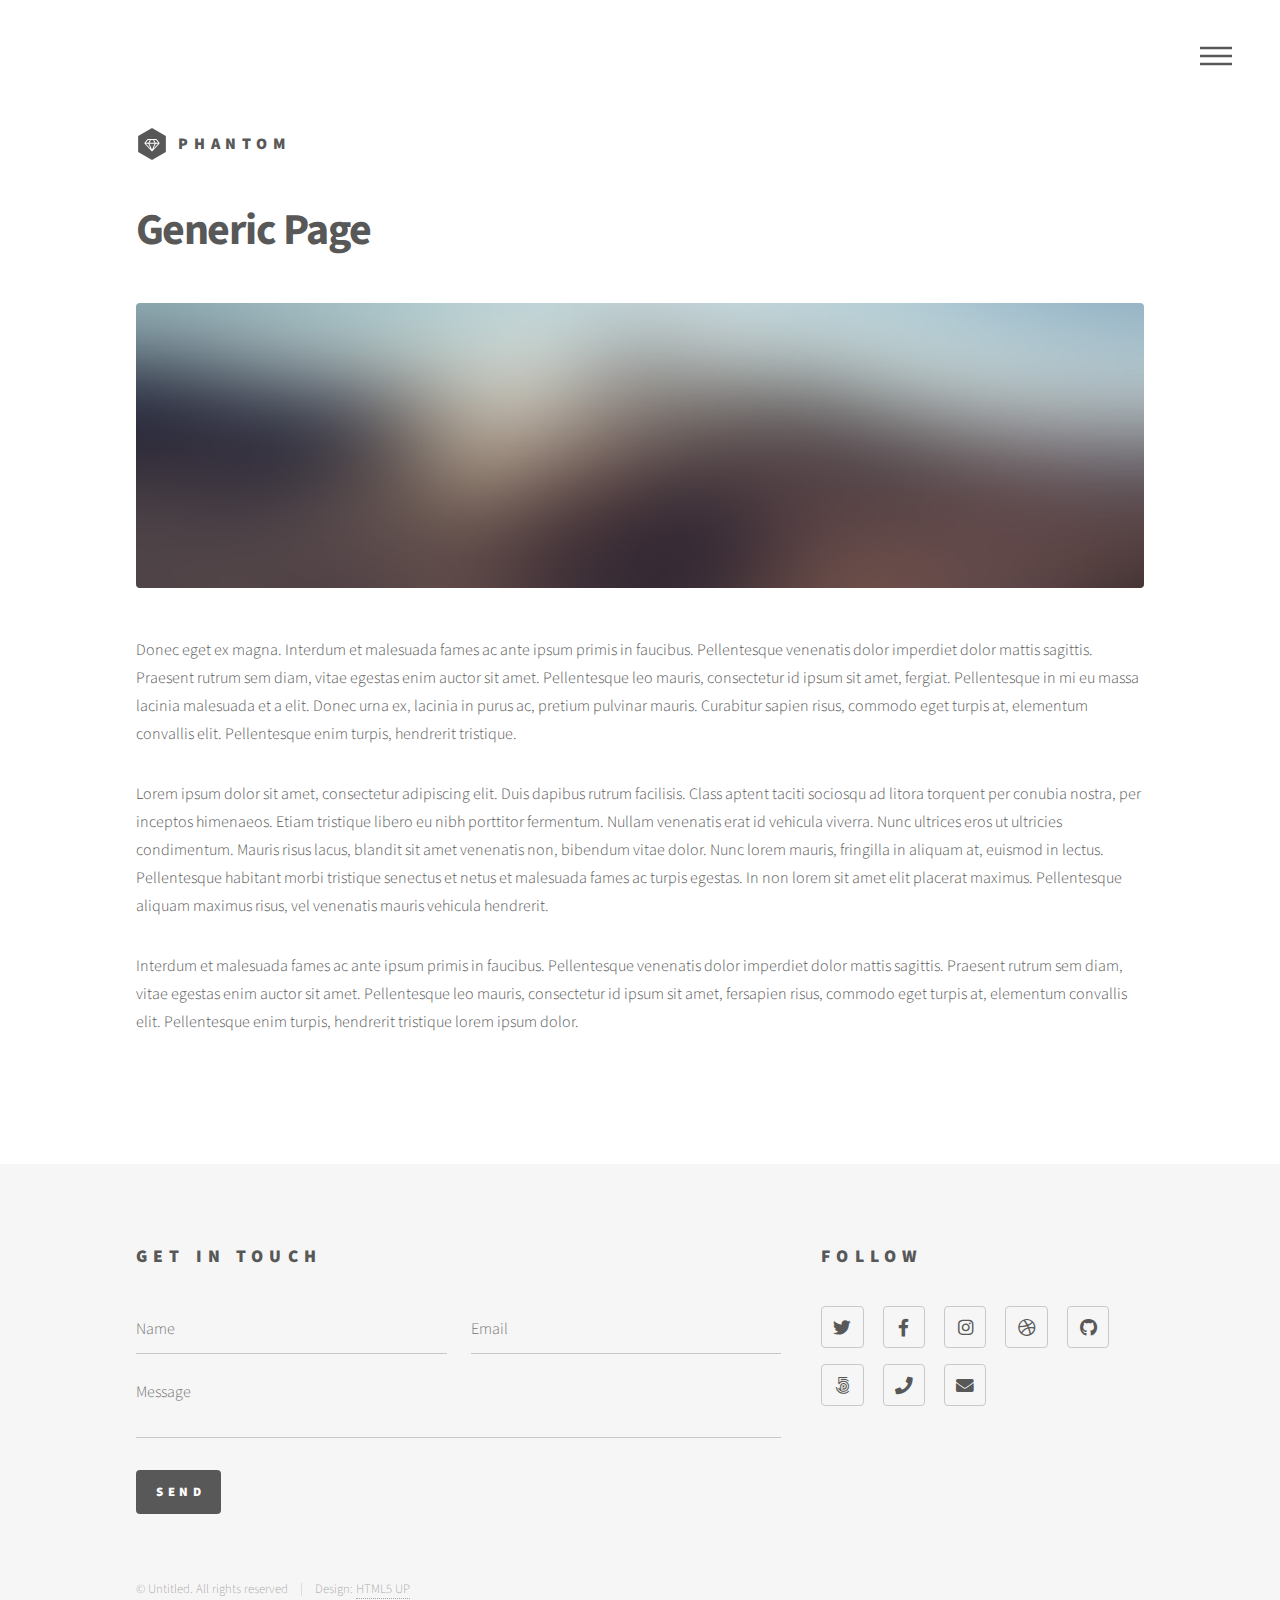
<file: html5up-phantom/generic.html>
<!DOCTYPE HTML>
<!--
	Phantom by HTML5 UP
	html5up.net | @ajlkn
	Free for personal and commercial use under the CCA 3.0 license (html5up.net/license)
-->
<html>
	<head>
		<title>Generic - Phantom by HTML5 UP</title>
		<meta charset="utf-8" />
		<meta name="viewport" content="width=device-width, initial-scale=1, user-scalable=no" />
		<link rel="stylesheet" href="assets/css/main.css" />
		<noscript><link rel="stylesheet" href="assets/css/noscript.css" /></noscript>
	</head>
	<body class="is-preload">
		<!-- Wrapper -->
			<div id="wrapper">

				<!-- Header -->
					<header id="header">
						<div class="inner">

							<!-- Logo -->
								<a href="index.html" class="logo">
									<span class="symbol"><img src="images/logo.svg" alt="" /></span><span class="title">Phantom</span>
								</a>

							<!-- Nav -->
								<nav>
									<ul>
										<li><a href="#menu">Menu</a></li>
									</ul>
								</nav>

						</div>
					</header>

				<!-- Menu -->
					<nav id="menu">
						<h2>Menu</h2>
						<ul>
							<li><a href="index.html">Home</a></li>
							<li><a href="generic.html">Ipsum veroeros</a></li>
							<li><a href="generic.html">Tempus etiam</a></li>
							<li><a href="generic.html">Consequat dolor</a></li>
							<li><a href="elements.html">Elements</a></li>
						</ul>
					</nav>

				<!-- Main -->
					<div id="main">
						<div class="inner">
							<h1>Generic Page</h1>
							<span class="image main"><img src="images/pic13.jpg" alt="" /></span>
							<p>Donec eget ex magna. Interdum et malesuada fames ac ante ipsum primis in faucibus. Pellentesque venenatis dolor imperdiet dolor mattis sagittis. Praesent rutrum sem diam, vitae egestas enim auctor sit amet. Pellentesque leo mauris, consectetur id ipsum sit amet, fergiat. Pellentesque in mi eu massa lacinia malesuada et a elit. Donec urna ex, lacinia in purus ac, pretium pulvinar mauris. Curabitur sapien risus, commodo eget turpis at, elementum convallis elit. Pellentesque enim turpis, hendrerit tristique.</p>
							<p>Lorem ipsum dolor sit amet, consectetur adipiscing elit. Duis dapibus rutrum facilisis. Class aptent taciti sociosqu ad litora torquent per conubia nostra, per inceptos himenaeos. Etiam tristique libero eu nibh porttitor fermentum. Nullam venenatis erat id vehicula viverra. Nunc ultrices eros ut ultricies condimentum. Mauris risus lacus, blandit sit amet venenatis non, bibendum vitae dolor. Nunc lorem mauris, fringilla in aliquam at, euismod in lectus. Pellentesque habitant morbi tristique senectus et netus et malesuada fames ac turpis egestas. In non lorem sit amet elit placerat maximus. Pellentesque aliquam maximus risus, vel venenatis mauris vehicula hendrerit.</p>
							<p>Interdum et malesuada fames ac ante ipsum primis in faucibus. Pellentesque venenatis dolor imperdiet dolor mattis sagittis. Praesent rutrum sem diam, vitae egestas enim auctor sit amet. Pellentesque leo mauris, consectetur id ipsum sit amet, fersapien risus, commodo eget turpis at, elementum convallis elit. Pellentesque enim turpis, hendrerit tristique lorem ipsum dolor.</p>
						</div>
					</div>

				<!-- Footer -->
					<footer id="footer">
						<div class="inner">
							<section>
								<h2>Get in touch</h2>
								<form method="post" action="#">
									<div class="fields">
										<div class="field half">
											<input type="text" name="name" id="name" placeholder="Name" />
										</div>
										<div class="field half">
											<input type="email" name="email" id="email" placeholder="Email" />
										</div>
										<div class="field">
											<textarea name="message" id="message" placeholder="Message"></textarea>
										</div>
									</div>
									<ul class="actions">
										<li><input type="submit" value="Send" class="primary" /></li>
									</ul>
								</form>
							</section>
							<section>
								<h2>Follow</h2>
								<ul class="icons">
									<li><a href="#" class="icon brands style2 fa-twitter"><span class="label">Twitter</span></a></li>
									<li><a href="#" class="icon brands style2 fa-facebook-f"><span class="label">Facebook</span></a></li>
									<li><a href="#" class="icon brands style2 fa-instagram"><span class="label">Instagram</span></a></li>
									<li><a href="#" class="icon brands style2 fa-dribbble"><span class="label">Dribbble</span></a></li>
									<li><a href="#" class="icon brands style2 fa-github"><span class="label">GitHub</span></a></li>
									<li><a href="#" class="icon brands style2 fa-500px"><span class="label">500px</span></a></li>
									<li><a href="#" class="icon solid style2 fa-phone"><span class="label">Phone</span></a></li>
									<li><a href="#" class="icon solid style2 fa-envelope"><span class="label">Email</span></a></li>
								</ul>
							</section>
							<ul class="copyright">
								<li>&copy; Untitled. All rights reserved</li><li>Design: <a href="http://html5up.net">HTML5 UP</a></li>
							</ul>
						</div>
					</footer>

			</div>

		<!-- Scripts -->
			<script src="assets/js/jquery.min.js"></script>
			<script src="assets/js/browser.min.js"></script>
			<script src="assets/js/breakpoints.min.js"></script>
			<script src="assets/js/util.js"></script>
			<script src="assets/js/main.js"></script>

	</body>
</html>
</file>
<file: profile/assets/css/noscript.css>
/*
	Identity by HTML5 UP
	html5up.net | @ajlkn
	Free for personal and commercial use under the CCA 3.0 license (html5up.net/license)
*/

/* Basic */

	body:after {
		display: none;
	}

/* Main */

	#main {
		-moz-transform: none !important;
		-webkit-transform: none !important;
		-ms-transform: none !important;
		transform: none !important;
		opacity: 1 !important;
	}
</file>
<file: html5up-identity/assets/css/noscript.css>
/*
	Identity by HTML5 UP
	html5up.net | @ajlkn
	Free for personal and commercial use under the CCA 3.0 license (html5up.net/license)
*/

/* Basic */

	body:after {
		display: none;
	}

/* Main */

	#main {
		-moz-transform: none !important;
		-webkit-transform: none !important;
		-ms-transform: none !important;
		transform: none !important;
		opacity: 1 !important;
	}
</file>
<file: html5up-phantom/assets/css/noscript.css>
/*
	Phantom by HTML5 UP
	html5up.net | @ajlkn
	Free for personal and commercial use under the CCA 3.0 license (html5up.net/license)
*/

/* Tiles */

	body.is-preload .tiles article {
		-moz-transform: none;
		-webkit-transform: none;
		-ms-transform: none;
		transform: none;
		opacity: 1;
	}
</file>
<file: projects/assets/css/noscript.css>
/*
	Phantom by HTML5 UP
	html5up.net | @ajlkn
	Free for personal and commercial use under the CCA 3.0 license (html5up.net/license)
*/

/* Tiles */

	body.is-preload .tiles article {
		-moz-transform: none;
		-webkit-transform: none;
		-ms-transform: none;
		transform: none;
		opacity: 1;
	}
</file>
<file: profile/assets/css/main.css>
@import url(fontawesome-all.min.css);
@import url("https://fonts.googleapis.com/css?family=Source+Sans+Pro:300");

/*
	Identity by HTML5 UP
	html5up.net | @ajlkn
	Free for personal and commercial use under the CCA 3.0 license (html5up.net/license)
*/

/* Icon (alt) */

	html, body, div, span, applet, object,
	iframe, h1, h2, h3, h4, h5, h6, p, blockquote,
	pre, a, abbr, acronym, address, big, cite,
	code, del, dfn, em, img, ins, kbd, q, s, samp,
	small, strike, strong, sub, sup, tt, var, b,
	u, i, center, dl, dt, dd, ol, ul, li, fieldset,
	form, label, legend, table, caption, tbody,
	tfoot, thead, tr, th, td, article, aside,
	canvas, details, embed, figure, figcaption,
	footer, header, hgroup, menu, nav, output, ruby,
	section, summary, time, mark, audio, video {
		margin: 0;
		padding: 0;
		border: 0;
		font-size: 100%;
		font: inherit;
		vertical-align: baseline;
	}

	article, aside, details, figcaption, figure,
	footer, header, hgroup, menu, nav, section {
		display: block;
	}

	body {
		line-height: 1;
	}

	ol, ul {
		list-style: none;
	}

	blockquote, q {
		quotes: none;
	}

		blockquote:before, blockquote:after, q:before, q:after {
			content: '';
			content: none;
		}

	table {
		border-collapse: collapse;
		border-spacing: 0;
	}

	body {
		-webkit-text-size-adjust: none;
	}

	mark {
		background-color: transparent;
		color: inherit;
	}

	input::-moz-focus-inner {
		border: 0;
		padding: 0;
	}

	input, select, textarea {
		-moz-appearance: none;
		-webkit-appearance: none;
		-ms-appearance: none;
		appearance: none;
	}

/* Basic */

	@media screen and (max-width: 480px) {

		html, body {
			min-width: 320px;
		}

	}

	html {
		box-sizing: border-box;
	}

	*, *:before, *:after {
		box-sizing: inherit;
	}

	body.is-preload *, body.is-preload *:before, body.is-preload *:after {
		-moz-animation: none !important;
		-webkit-animation: none !important;
		-ms-animation: none !important;
		animation: none !important;
		-moz-transition: none !important;
		-webkit-transition: none !important;
		-ms-transition: none !important;
		transition: none !important;
	}

	html {
		height: 100%;
	}

	body {
		height: 100%;
		background-color: #ffffff;
		background-image: url("images/overlay.png"), -moz-linear-gradient(60deg, rgba(255, 165, 150, 0.5) 5%, rgba(0, 228, 255, 0.35)), url("../../images/trees.jpg");
		background-image: url("images/overlay.png"), -webkit-linear-gradient(60deg, rgba(255, 165, 150, 0.5) 5%, rgba(0, 228, 255, 0.35)), url("../../images/trees.jpg");
		background-image: url("images/overlay.png"), -ms-linear-gradient(60deg, rgba(255, 165, 150, 0.5) 5%, rgba(0, 228, 255, 0.35)), url("../../images/trees.jpg");
		background-image: url("images/overlay.png"), linear-gradient(60deg, rgba(255, 165, 150, 0.5) 5%, rgba(0, 228, 255, 0.35)), url("../../images/trees.jpg");
		background-repeat: repeat,			no-repeat,			no-repeat;
		background-size: 100px 100px, cover,				cover;
		background-position: top left,		center center,		bottom center;
		background-attachment: fixed,			fixed,				fixed;
	}

		body:after {
			content: '';
			display: block;
			position: fixed;
			top: 0;
			left: 0;
			width: 100%;
			height: inherit;
			opacity: 0;
			z-index: 1;
			background-color: #ffffff;
			background-image: url("images/overlay.png"), -moz-linear-gradient(60deg, rgba(255, 165, 150, 0.5) 5%, rgba(0, 228, 255, 0.35));
			background-image: url("images/overlay.png"), -webkit-linear-gradient(60deg, rgba(255, 165, 150, 0.5) 5%, rgba(0, 228, 255, 0.35));
			background-image: url("images/overlay.png"), -ms-linear-gradient(60deg, rgba(255, 165, 150, 0.5) 5%, rgba(0, 228, 255, 0.35));
			background-image: url("images/overlay.png"), linear-gradient(60deg, rgba(255, 165, 150, 0.5) 5%, rgba(0, 228, 255, 0.35));
			background-repeat: repeat,			no-repeat;
			background-size: 100px 100px, cover;
			background-position: top left,		center center;
			-moz-transition: opacity 1.75s ease-out;
			-webkit-transition: opacity 1.75s ease-out;
			-ms-transition: opacity 1.75s ease-out;
			transition: opacity 1.75s ease-out;
		}

		body.is-preload:after {
			opacity: 1;
		}

/* Type */

	body, input, select, textarea {
		color: #414f57;
		font-family: "Source Sans Pro", Helvetica, sans-serif;
		font-size: 14pt;
		font-weight: 300;
		line-height: 2;
		letter-spacing: 0.2em;
		text-transform: uppercase;
	}

		@media screen and (max-width: 1680px) {

			body, input, select, textarea {
				font-size: 11pt;
			}

		}

		@media screen and (max-width: 480px) {

			body, input, select, textarea {
				font-size: 10pt;
				line-height: 1.75;
			}

		}

	a {
		-moz-transition: color 0.2s ease, border-color 0.2s ease;
		-webkit-transition: color 0.2s ease, border-color 0.2s ease;
		-ms-transition: color 0.2s ease, border-color 0.2s ease;
		transition: color 0.2s ease, border-color 0.2s ease;
		color: inherit;
		text-decoration: none;
	}

		a:before {
			-moz-transition: color 0.2s ease, text-shadow 0.2s ease;
			-webkit-transition: color 0.2s ease, text-shadow 0.2s ease;
			-ms-transition: color 0.2s ease, text-shadow 0.2s ease;
			transition: color 0.2s ease, text-shadow 0.2s ease;
		}

		a:hover {
			color: #ff7496;
		}

	strong, b {
		color: #313f47;
	}

	em, i {
		font-style: italic;
	}

	p {
		margin: 0 0 1.5em 0;
	}

	h1, h2, h3, h4, h5, h6 {
		color: #313f47;
		line-height: 1.5;
		margin: 0 0 0.75em 0;
	}

		h1 a, h2 a, h3 a, h4 a, h5 a, h6 a {
			color: inherit;
			text-decoration: none;
		}

	h1 {
		font-size: 1.85em;
		letter-spacing: 0.22em;
		margin: 0 0 0.525em 0;
	}

	h2 {
		font-size: 1.25em;
	}

	h3 {
		font-size: 1em;
	}

	h4 {
		font-size: 1em;
	}

	h5 {
		font-size: 1em;
	}

	h6 {
		font-size: 1em;
	}

	@media screen and (max-width: 480px) {

		h1 {
			font-size: 1.65em;
		}

	}

	sub {
		font-size: 0.8em;
		position: relative;
		top: 0.5em;
	}

	sup {
		font-size: 0.8em;
		position: relative;
		top: -0.5em;
	}

	hr {
		border: 0;
		border-bottom: solid 1px #c8cccf;
		margin: 3em 0;
	}

/* Form */

	form {
		margin: 0 0 1.5em 0;
	}

		form > :last-child {
			margin-bottom: 0;
		}

		form > .fields {
			display: -moz-flex;
			display: -webkit-flex;
			display: -ms-flex;
			display: flex;
			-moz-flex-wrap: wrap;
			-webkit-flex-wrap: wrap;
			-ms-flex-wrap: wrap;
			flex-wrap: wrap;
			width: calc(100% + 2.25em);
			margin: -1.125em 0 1.5em -1.125em;
		}

			form > .fields > .field {
				-moz-flex-grow: 0;
				-webkit-flex-grow: 0;
				-ms-flex-grow: 0;
				flex-grow: 0;
				-moz-flex-shrink: 0;
				-webkit-flex-shrink: 0;
				-ms-flex-shrink: 0;
				flex-shrink: 0;
				padding: 1.125em 0 0 1.125em;
				width: calc(100% - 1.125em);
			}

				form > .fields > .field.half {
					width: calc(50% - 0.5625em);
				}

				form > .fields > .field.third {
					width: calc(100%/3 - 0.375em);
				}

				form > .fields > .field.quarter {
					width: calc(25% - 0.28125em);
				}

		@media screen and (max-width: 480px) {

			form > .fields {
				width: calc(100% + 2.25em);
				margin: -1.125em 0 1.5em -1.125em;
			}

				form > .fields > .field {
					padding: 1.125em 0 0 1.125em;
					width: calc(100% - 1.125em);
				}

					form > .fields > .field.half {
						width: calc(100% - 1.125em);
					}

					form > .fields > .field.third {
						width: calc(100% - 1.125em);
					}

					form > .fields > .field.quarter {
						width: calc(100% - 1.125em);
					}

		}

	label {
		color: #313f47;
		display: block;
		font-size: 0.9em;
		margin: 0 0 0.75em 0;
	}

	input[type="text"],
	input[type="password"],
	input[type="email"],
	input[type="tel"],
	select,
	textarea {
		-moz-appearance: none;
		-webkit-appearance: none;
		-ms-appearance: none;
		appearance: none;
		border-radius: 4px;
		border: solid 1px #c8cccf;
		color: inherit;
		display: block;
		outline: 0;
		padding: 0 1em;
		text-decoration: none;
		width: 100%;
	}

		input[type="text"]:invalid,
		input[type="password"]:invalid,
		input[type="email"]:invalid,
		input[type="tel"]:invalid,
		select:invalid,
		textarea:invalid {
			box-shadow: none;
		}

		input[type="text"]:focus,
		input[type="password"]:focus,
		input[type="email"]:focus,
		input[type="tel"]:focus,
		select:focus,
		textarea:focus {
			border-color: #ff7496;
		}

	select {
		background-image: url("data:image/svg+xml;charset=utf8,%3Csvg xmlns='http://www.w3.org/2000/svg' width='40' height='40' preserveAspectRatio='none' viewBox='0 0 40 40'%3E%3Cpath d='M9.4,12.3l10.4,10.4l10.4-10.4c0.2-0.2,0.5-0.4,0.9-0.4c0.3,0,0.6,0.1,0.9,0.4l3.3,3.3c0.2,0.2,0.4,0.5,0.4,0.9 c0,0.4-0.1,0.6-0.4,0.9L20.7,31.9c-0.2,0.2-0.5,0.4-0.9,0.4c-0.3,0-0.6-0.1-0.9-0.4L4.3,17.3c-0.2-0.2-0.4-0.5-0.4-0.9 c0-0.4,0.1-0.6,0.4-0.9l3.3-3.3c0.2-0.2,0.5-0.4,0.9-0.4S9.1,12.1,9.4,12.3z' fill='%23c8cccf' /%3E%3C/svg%3E");
		background-size: 1.25rem;
		background-repeat: no-repeat;
		background-position: calc(100% - 1rem) center;
		height: 2.75em;
		padding-right: 2.75em;
		text-overflow: ellipsis;
	}

		select option {
			color: #313f47;
			background: #ffffff;
		}

		select:focus::-ms-value {
			background-color: transparent;
		}

		select::-ms-expand {
			display: none;
		}

	input[type="text"],
	input[type="password"],
	input[type="email"],
	select {
		height: 2.75em;
	}

	textarea {
		padding: 0.75em 1em;
	}

	input[type="checkbox"],
	input[type="radio"] {
		-moz-appearance: none;
		-webkit-appearance: none;
		-ms-appearance: none;
		appearance: none;
		display: block;
		float: left;
		margin-right: -2em;
		opacity: 0;
		width: 1em;
		z-index: -1;
	}

		input[type="checkbox"] + label,
		input[type="radio"] + label {
			text-decoration: none;
			color: #414f57;
			cursor: pointer;
			display: inline-block;
			font-size: 1em;
			font-weight: 300;
			padding-left: 2.4em;
			padding-right: 0.75em;
			position: relative;
		}

			input[type="checkbox"] + label:before,
			input[type="radio"] + label:before {
				-moz-osx-font-smoothing: grayscale;
				-webkit-font-smoothing: antialiased;
				display: inline-block;
				font-style: normal;
				font-variant: normal;
				text-rendering: auto;
				line-height: 1;
				text-transform: none !important;
				font-family: 'Font Awesome 5 Free';
				font-weight: 900;
			}

			input[type="checkbox"] + label:before,
			input[type="radio"] + label:before {
				border-radius: 4px;
				border: solid 1px #c8cccf;
				content: '';
				display: inline-block;
				font-size: 0.8em;
				height: 2.0625em;
				left: 0;
				line-height: 2.0625em;
				position: absolute;
				text-align: center;
				top: 0.15em;
				width: 2.0625em;
			}

		input[type="checkbox"]:checked + label:before,
		input[type="radio"]:checked + label:before {
			color: #ff7496;
			content: '\f00c';
		}

		input[type="checkbox"]:focus + label:before,
		input[type="radio"]:focus + label:before {
			border-color: #ff7496;
		}

	input[type="checkbox"] + label:before {
		border-radius: 4px;
	}

	input[type="radio"] + label:before {
		border-radius: 100%;
	}

	::-webkit-input-placeholder {
		color: #616f77 !important;
		opacity: 1.0;
	}

	:-moz-placeholder {
		color: #616f77 !important;
		opacity: 1.0;
	}

	::-moz-placeholder {
		color: #616f77 !important;
		opacity: 1.0;
	}

	:-ms-input-placeholder {
		color: #616f77 !important;
		opacity: 1.0;
	}

/* Icon */

	.icon {
		text-decoration: none;
		position: relative;
		border-bottom: none;
	}

		.icon:before {
			-moz-osx-font-smoothing: grayscale;
			-webkit-font-smoothing: antialiased;
			display: inline-block;
			font-style: normal;
			font-variant: normal;
			text-rendering: auto;
			line-height: 1;
			text-transform: none !important;
			font-family: 'Font Awesome 5 Free';
			font-weight: 400;
		}

		.icon > .label {
			display: none;
		}

		.icon:before {
			line-height: inherit;
		}

		.icon.solid:before {
			font-weight: 900;
		}

		.icon.brands:before {
			font-family: 'Font Awesome 5 Brands';
		}

/* List */

	ol {
		list-style: decimal;
		margin: 0 0 1.5em 0;
		padding-left: 1.25em;
	}

		ol li {
			padding-left: 0.25em;
		}

	ul {
		list-style: disc;
		margin: 0 0 1.5em 0;
		padding-left: 1em;
	}

		ul li {
			padding-left: 0.5em;
		}

		ul.alt {
			list-style: none;
			padding-left: 0;
		}

			ul.alt li {
				border-top: solid 1px #c8cccf;
				padding: 0.5em 0;
			}

				ul.alt li:first-child {
					border-top: 0;
					padding-top: 0;
				}

	dl {
		margin: 0 0 1.5em 0;
	}

		dl dt {
			display: block;
			margin: 0 0 0.75em 0;
		}

		dl dd {
			margin-left: 1.5em;
		}

/* Actions */

	ul.actions {
		display: -moz-flex;
		display: -webkit-flex;
		display: -ms-flex;
		display: flex;
		cursor: default;
		list-style: none;
		margin-left: -0.75em;
		padding-left: 0;
	}

		ul.actions li {
			padding: 0 0 0 0.75em;
			vertical-align: middle;
		}

		ul.actions.special {
			-moz-justify-content: center;
			-webkit-justify-content: center;
			-ms-justify-content: center;
			justify-content: center;
			width: 100%;
			margin-left: 0;
		}

			ul.actions.special li:first-child {
				padding-left: 0;
			}

		ul.actions.stacked {
			-moz-flex-direction: column;
			-webkit-flex-direction: column;
			-ms-flex-direction: column;
			flex-direction: column;
			margin-left: 0;
		}

			ul.actions.stacked li {
				padding: 0.975em 0 0 0;
			}

				ul.actions.stacked li:first-child {
					padding-top: 0;
				}

		ul.actions.fit {
			width: calc(100% + 0.75em);
		}

			ul.actions.fit li {
				-moz-flex-grow: 1;
				-webkit-flex-grow: 1;
				-ms-flex-grow: 1;
				flex-grow: 1;
				-moz-flex-shrink: 1;
				-webkit-flex-shrink: 1;
				-ms-flex-shrink: 1;
				flex-shrink: 1;
				width: 100%;
			}

				ul.actions.fit li > * {
					width: 100%;
				}

			ul.actions.fit.stacked {
				width: 100%;
			}

		@media screen and (max-width: 480px) {

			ul.actions:not(.fixed) {
				-moz-flex-direction: column;
				-webkit-flex-direction: column;
				-ms-flex-direction: column;
				flex-direction: column;
				margin-left: 0;
				width: 100% !important;
			}

				ul.actions:not(.fixed) li {
					-moz-flex-grow: 1;
					-webkit-flex-grow: 1;
					-ms-flex-grow: 1;
					flex-grow: 1;
					-moz-flex-shrink: 1;
					-webkit-flex-shrink: 1;
					-ms-flex-shrink: 1;
					flex-shrink: 1;
					padding: 0.75em 0 0 0;
					text-align: center;
					width: 100%;
				}

					ul.actions:not(.fixed) li > * {
						width: 100%;
					}

					ul.actions:not(.fixed) li:first-child {
						padding-top: 0;
					}

					ul.actions:not(.fixed) li input[type="submit"],
					ul.actions:not(.fixed) li input[type="reset"],
					ul.actions:not(.fixed) li input[type="button"],
					ul.actions:not(.fixed) li button,
					ul.actions:not(.fixed) li .button {
						width: 100%;
					}

						ul.actions:not(.fixed) li input[type="submit"].icon:before,
						ul.actions:not(.fixed) li input[type="reset"].icon:before,
						ul.actions:not(.fixed) li input[type="button"].icon:before,
						ul.actions:not(.fixed) li button.icon:before,
						ul.actions:not(.fixed) li .button.icon:before {
							margin-left: -0.5rem;
						}

		}

/* Icons */

	ul.icons {
		cursor: default;
		list-style: none;
		padding-left: 0;
		margin-top: -0.675em;
	}

		ul.icons li {
			display: inline-block;
			padding: 0.675em 0.5em;
		}

			ul.icons li a {
				text-decoration: none;
				position: relative;
				display: block;
				width: 3.75em;
				height: 3.75em;
				border-radius: 100%;
				border: solid 1px #c8cccf;
				line-height: 3.75em;
				overflow: hidden;
				text-align: center;
				text-indent: 3.75em;
				white-space: nowrap;
			}

				ul.icons li a:before {
					-moz-osx-font-smoothing: grayscale;
					-webkit-font-smoothing: antialiased;
					display: inline-block;
					font-style: normal;
					font-variant: normal;
					text-rendering: auto;
					line-height: 1;
					text-transform: none !important;
					font-family: 'Font Awesome 5 Free';
					font-weight: 400;
				}

				ul.icons li a:before {
					color: #ffffff;
					text-shadow: 1.25px 0px 0px #c8cccf, -1.25px 0px 0px #c8cccf, 0px 1.25px 0px #c8cccf, 0px -1.25px 0px #c8cccf;
				}

				ul.icons li a:hover:before {
					text-shadow: 1.25px 0px 0px #ff7496, -1.25px 0px 0px #ff7496, 0px 1.25px 0px #ff7496, 0px -1.25px 0px #ff7496;
				}

				ul.icons li a:before {
					position: absolute;
					top: 0;
					left: 0;
					width: inherit;
					height: inherit;
					font-size: 1.85rem;
					line-height: inherit;
					text-align: center;
					text-indent: 0;
				}

				ul.icons li a:hover {
					border-color: #ff7496;
				}

		@media screen and (max-width: 480px) {

			ul.icons li a:before {
				font-size: 1.5rem;
			}

		}

/* Button */

	input[type="submit"],
	input[type="reset"],
	input[type="button"],
	button,
	.button {
		-moz-appearance: none;
		-webkit-appearance: none;
		-ms-appearance: none;
		appearance: none;
		-moz-transition: background-color 0.2s ease-in-out, border-color 0.2s ease-in-out, color 0.2s ease-in-out;
		-webkit-transition: background-color 0.2s ease-in-out, border-color 0.2s ease-in-out, color 0.2s ease-in-out;
		-ms-transition: background-color 0.2s ease-in-out, border-color 0.2s ease-in-out, color 0.2s ease-in-out;
		transition: background-color 0.2s ease-in-out, border-color 0.2s ease-in-out, color 0.2s ease-in-out;
		display: inline-block;
		height: 2.75em;
		line-height: 2.75em;
		padding: 0 1.5em;
		background-color: transparent;
		border-radius: 4px;
		border: solid 1px #c8cccf;
		color: #414f57 !important;
		cursor: pointer;
		text-align: center;
		text-decoration: none;
		white-space: nowrap;
	}

		input[type="submit"]:hover,
		input[type="reset"]:hover,
		input[type="button"]:hover,
		button:hover,
		.button:hover {
			border-color: #ff7496;
			color: #ff7496 !important;
		}

		input[type="submit"].icon,
		input[type="reset"].icon,
		input[type="button"].icon,
		button.icon,
		.button.icon {
			padding-left: 1.35em;
		}

			input[type="submit"].icon:before,
			input[type="reset"].icon:before,
			input[type="button"].icon:before,
			button.icon:before,
			.button.icon:before {
				margin-right: 0.5em;
			}

		input[type="submit"].fit,
		input[type="reset"].fit,
		input[type="button"].fit,
		button.fit,
		.button.fit {
			width: 100%;
		}

		input[type="submit"].small,
		input[type="reset"].small,
		input[type="button"].small,
		button.small,
		.button.small {
			font-size: 0.8em;
		}

		input[type="submit"].large,
		input[type="reset"].large,
		input[type="button"].large,
		button.large,
		.button.large {
			font-size: 1.35em;
		}

		input[type="submit"].disabled, input[type="submit"]:disabled,
		input[type="reset"].disabled,
		input[type="reset"]:disabled,
		input[type="button"].disabled,
		input[type="button"]:disabled,
		button.disabled,
		button:disabled,
		.button.disabled,
		.button:disabled {
			pointer-events: none;
			opacity: 0.5;
		}

/* Main */

	#main {
		-moz-transform-origin: 50% 50%;
		-webkit-transform-origin: 50% 50%;
		-ms-transform-origin: 50% 50%;
		transform-origin: 50% 50%;
		-moz-transform: rotateX(0deg);
		-webkit-transform: rotateX(0deg);
		-ms-transform: rotateX(0deg);
		transform: rotateX(0deg);
		-moz-transition: opacity 1s ease, -moz-transform 1s ease;
		-webkit-transition: opacity 1s ease, -webkit-transform 1s ease;
		-ms-transition: opacity 1s ease, -ms-transform 1s ease;
		transition: opacity 1s ease, transform 1s ease;
		padding: 4.5em 3em 3em 3em ;
		background: #ffffff;
		border-radius: 4px;
		cursor: default;
		max-width: 100%;
		opacity: 0.95;
		position: relative;
		text-align: center;
		width: 27em;
	}

		#main .avatar {
			position: relative;
			display: block;
			margin-bottom: 1.5em;
		}

			#main .avatar img {
				display: block;
				margin: 0 auto;
				border-radius: 100%;
				box-shadow: 0 0 0 1.5em #ffffff;
			}

			#main .avatar:before {
				content: '';
				display: block;
				position: absolute;
				top: 50%;
				left: -3em;
				width: calc(100% + 6em);
				height: 1px;
				z-index: -1;
				background: #c8cccf;
			}

		@media screen and (max-width: 480px) {

			#main {
				padding: 4em 2em 2.5em 2em ;
				width: 100%;
			}

				#main .avatar:before {
					left: -2em;
					width: calc(100% + 4em);
				}

		}

		body.is-preload #main {
			-moz-transform: rotateX(15deg);
			-webkit-transform: rotateX(15deg);
			-ms-transform: rotateX(15deg);
			transform: rotateX(15deg);
			opacity: 0;
		}

/* Footer */

	#footer {
		-moz-align-self: -moz-flex-end;
		-webkit-align-self: -webkit-flex-end;
		-ms-align-self: -ms-flex-end;
		align-self: flex-end;
		width: 100%;
		padding: 1.5em 0 0 0;
		color: rgba(255, 255, 255, 0.75);
		cursor: default;
		text-align: center;
	}

		#footer .copyright {
			margin: 0;
			padding: 0;
			font-size: 0.9em;
			list-style: none;
		}

			#footer .copyright li {
				display: inline-block;
				margin: 0 0 0 0.45em;
				padding: 0 0 0 0.85em;
				border-left: solid 1px rgba(255, 255, 255, 0.5);
				line-height: 1;
			}

				#footer .copyright li:first-child {
					border-left: 0;
				}

/* Wrapper */

	#wrapper {
		display: -moz-flex;
		display: -webkit-flex;
		display: -ms-flex;
		display: flex;
		-moz-align-items: center;
		-webkit-align-items: center;
		-ms-align-items: center;
		align-items: center;
		-moz-justify-content: space-between;
		-webkit-justify-content: space-between;
		-ms-justify-content: space-between;
		justify-content: space-between;
		-moz-flex-direction: column;
		-webkit-flex-direction: column;
		-ms-flex-direction: column;
		flex-direction: column;
		-moz-perspective: 1000px;
		-webkit-perspective: 1000px;
		-ms-perspective: 1000px;
		perspective: 1000px;
		position: relative;
		min-height: 100%;
		padding: 1.5em;
		z-index: 2;
	}

		#wrapper > * {
			z-index: 1;
		}

		#wrapper:before {
			content: '';
			display: block;
		}

		@media screen and (max-width: 360px) {

			#wrapper {
				padding: 0.75em;
			}

		}

		body.is-ie #wrapper {
			height: 100%;
		}
</file>
<file: html5up-identity/assets/css/main.css>
@import url(fontawesome-all.min.css);
@import url("https://fonts.googleapis.com/css?family=Source+Sans+Pro:300");

/*
	Identity by HTML5 UP
	html5up.net | @ajlkn
	Free for personal and commercial use under the CCA 3.0 license (html5up.net/license)
*/

/* Icon (alt) */

	html, body, div, span, applet, object,
	iframe, h1, h2, h3, h4, h5, h6, p, blockquote,
	pre, a, abbr, acronym, address, big, cite,
	code, del, dfn, em, img, ins, kbd, q, s, samp,
	small, strike, strong, sub, sup, tt, var, b,
	u, i, center, dl, dt, dd, ol, ul, li, fieldset,
	form, label, legend, table, caption, tbody,
	tfoot, thead, tr, th, td, article, aside,
	canvas, details, embed, figure, figcaption,
	footer, header, hgroup, menu, nav, output, ruby,
	section, summary, time, mark, audio, video {
		margin: 0;
		padding: 0;
		border: 0;
		font-size: 100%;
		font: inherit;
		vertical-align: baseline;
	}

	article, aside, details, figcaption, figure,
	footer, header, hgroup, menu, nav, section {
		display: block;
	}

	body {
		line-height: 1;
	}

	ol, ul {
		list-style: none;
	}

	blockquote, q {
		quotes: none;
	}

		blockquote:before, blockquote:after, q:before, q:after {
			content: '';
			content: none;
		}

	table {
		border-collapse: collapse;
		border-spacing: 0;
	}

	body {
		-webkit-text-size-adjust: none;
	}

	mark {
		background-color: transparent;
		color: inherit;
	}

	input::-moz-focus-inner {
		border: 0;
		padding: 0;
	}

	input, select, textarea {
		-moz-appearance: none;
		-webkit-appearance: none;
		-ms-appearance: none;
		appearance: none;
	}

/* Basic */

	@media screen and (max-width: 480px) {

		html, body {
			min-width: 320px;
		}

	}

	html {
		box-sizing: border-box;
	}

	*, *:before, *:after {
		box-sizing: inherit;
	}

	body.is-preload *, body.is-preload *:before, body.is-preload *:after {
		-moz-animation: none !important;
		-webkit-animation: none !important;
		-ms-animation: none !important;
		animation: none !important;
		-moz-transition: none !important;
		-webkit-transition: none !important;
		-ms-transition: none !important;
		transition: none !important;
	}

	html {
		height: 100%;
	}

	body {
		height: 100%;
		background-color: #ffffff;
		background-image: url("images/overlay.png"), -moz-linear-gradient(60deg, rgba(255, 165, 150, 0.5) 5%, rgba(0, 228, 255, 0.35)), url("../../images/bg.jpg");
		background-image: url("images/overlay.png"), -webkit-linear-gradient(60deg, rgba(255, 165, 150, 0.5) 5%, rgba(0, 228, 255, 0.35)), url("../../images/bg.jpg");
		background-image: url("images/overlay.png"), -ms-linear-gradient(60deg, rgba(255, 165, 150, 0.5) 5%, rgba(0, 228, 255, 0.35)), url("../../images/bg.jpg");
		background-image: url("images/overlay.png"), linear-gradient(60deg, rgba(255, 165, 150, 0.5) 5%, rgba(0, 228, 255, 0.35)), url("../../images/bg.jpg");
		background-repeat: repeat,			no-repeat,			no-repeat;
		background-size: 100px 100px, cover,				cover;
		background-position: top left,		center center,		bottom center;
		background-attachment: fixed,			fixed,				fixed;
	}

		body:after {
			content: '';
			display: block;
			position: fixed;
			top: 0;
			left: 0;
			width: 100%;
			height: inherit;
			opacity: 0;
			z-index: 1;
			background-color: #ffffff;
			background-image: url("images/overlay.png"), -moz-linear-gradient(60deg, rgba(255, 165, 150, 0.5) 5%, rgba(0, 228, 255, 0.35));
			background-image: url("images/overlay.png"), -webkit-linear-gradient(60deg, rgba(255, 165, 150, 0.5) 5%, rgba(0, 228, 255, 0.35));
			background-image: url("images/overlay.png"), -ms-linear-gradient(60deg, rgba(255, 165, 150, 0.5) 5%, rgba(0, 228, 255, 0.35));
			background-image: url("images/overlay.png"), linear-gradient(60deg, rgba(255, 165, 150, 0.5) 5%, rgba(0, 228, 255, 0.35));
			background-repeat: repeat,			no-repeat;
			background-size: 100px 100px, cover;
			background-position: top left,		center center;
			-moz-transition: opacity 1.75s ease-out;
			-webkit-transition: opacity 1.75s ease-out;
			-ms-transition: opacity 1.75s ease-out;
			transition: opacity 1.75s ease-out;
		}

		body.is-preload:after {
			opacity: 1;
		}

/* Type */

	body, input, select, textarea {
		color: #414f57;
		font-family: "Source Sans Pro", Helvetica, sans-serif;
		font-size: 14pt;
		font-weight: 300;
		line-height: 2;
		letter-spacing: 0.2em;
		text-transform: uppercase;
	}

		@media screen and (max-width: 1680px) {

			body, input, select, textarea {
				font-size: 11pt;
			}

		}

		@media screen and (max-width: 480px) {

			body, input, select, textarea {
				font-size: 10pt;
				line-height: 1.75;
			}

		}

	a {
		-moz-transition: color 0.2s ease, border-color 0.2s ease;
		-webkit-transition: color 0.2s ease, border-color 0.2s ease;
		-ms-transition: color 0.2s ease, border-color 0.2s ease;
		transition: color 0.2s ease, border-color 0.2s ease;
		color: inherit;
		text-decoration: none;
	}

		a:before {
			-moz-transition: color 0.2s ease, text-shadow 0.2s ease;
			-webkit-transition: color 0.2s ease, text-shadow 0.2s ease;
			-ms-transition: color 0.2s ease, text-shadow 0.2s ease;
			transition: color 0.2s ease, text-shadow 0.2s ease;
		}

		a:hover {
			color: #ff7496;
		}

	strong, b {
		color: #313f47;
	}

	em, i {
		font-style: italic;
	}

	p {
		margin: 0 0 1.5em 0;
	}

	h1, h2, h3, h4, h5, h6 {
		color: #313f47;
		line-height: 1.5;
		margin: 0 0 0.75em 0;
	}

		h1 a, h2 a, h3 a, h4 a, h5 a, h6 a {
			color: inherit;
			text-decoration: none;
		}

	h1 {
		font-size: 1.85em;
		letter-spacing: 0.22em;
		margin: 0 0 0.525em 0;
	}

	h2 {
		font-size: 1.25em;
	}

	h3 {
		font-size: 1em;
	}

	h4 {
		font-size: 1em;
	}

	h5 {
		font-size: 1em;
	}

	h6 {
		font-size: 1em;
	}

	@media screen and (max-width: 480px) {

		h1 {
			font-size: 1.65em;
		}

	}

	sub {
		font-size: 0.8em;
		position: relative;
		top: 0.5em;
	}

	sup {
		font-size: 0.8em;
		position: relative;
		top: -0.5em;
	}

	hr {
		border: 0;
		border-bottom: solid 1px #c8cccf;
		margin: 3em 0;
	}

/* Form */

	form {
		margin: 0 0 1.5em 0;
	}

		form > :last-child {
			margin-bottom: 0;
		}

		form > .fields {
			display: -moz-flex;
			display: -webkit-flex;
			display: -ms-flex;
			display: flex;
			-moz-flex-wrap: wrap;
			-webkit-flex-wrap: wrap;
			-ms-flex-wrap: wrap;
			flex-wrap: wrap;
			width: calc(100% + 2.25em);
			margin: -1.125em 0 1.5em -1.125em;
		}

			form > .fields > .field {
				-moz-flex-grow: 0;
				-webkit-flex-grow: 0;
				-ms-flex-grow: 0;
				flex-grow: 0;
				-moz-flex-shrink: 0;
				-webkit-flex-shrink: 0;
				-ms-flex-shrink: 0;
				flex-shrink: 0;
				padding: 1.125em 0 0 1.125em;
				width: calc(100% - 1.125em);
			}

				form > .fields > .field.half {
					width: calc(50% - 0.5625em);
				}

				form > .fields > .field.third {
					width: calc(100%/3 - 0.375em);
				}

				form > .fields > .field.quarter {
					width: calc(25% - 0.28125em);
				}

		@media screen and (max-width: 480px) {

			form > .fields {
				width: calc(100% + 2.25em);
				margin: -1.125em 0 1.5em -1.125em;
			}

				form > .fields > .field {
					padding: 1.125em 0 0 1.125em;
					width: calc(100% - 1.125em);
				}

					form > .fields > .field.half {
						width: calc(100% - 1.125em);
					}

					form > .fields > .field.third {
						width: calc(100% - 1.125em);
					}

					form > .fields > .field.quarter {
						width: calc(100% - 1.125em);
					}

		}

	label {
		color: #313f47;
		display: block;
		font-size: 0.9em;
		margin: 0 0 0.75em 0;
	}

	input[type="text"],
	input[type="password"],
	input[type="email"],
	input[type="tel"],
	select,
	textarea {
		-moz-appearance: none;
		-webkit-appearance: none;
		-ms-appearance: none;
		appearance: none;
		border-radius: 4px;
		border: solid 1px #c8cccf;
		color: inherit;
		display: block;
		outline: 0;
		padding: 0 1em;
		text-decoration: none;
		width: 100%;
	}

		input[type="text"]:invalid,
		input[type="password"]:invalid,
		input[type="email"]:invalid,
		input[type="tel"]:invalid,
		select:invalid,
		textarea:invalid {
			box-shadow: none;
		}

		input[type="text"]:focus,
		input[type="password"]:focus,
		input[type="email"]:focus,
		input[type="tel"]:focus,
		select:focus,
		textarea:focus {
			border-color: #ff7496;
		}

	select {
		background-image: url("data:image/svg+xml;charset=utf8,%3Csvg xmlns='http://www.w3.org/2000/svg' width='40' height='40' preserveAspectRatio='none' viewBox='0 0 40 40'%3E%3Cpath d='M9.4,12.3l10.4,10.4l10.4-10.4c0.2-0.2,0.5-0.4,0.9-0.4c0.3,0,0.6,0.1,0.9,0.4l3.3,3.3c0.2,0.2,0.4,0.5,0.4,0.9 c0,0.4-0.1,0.6-0.4,0.9L20.7,31.9c-0.2,0.2-0.5,0.4-0.9,0.4c-0.3,0-0.6-0.1-0.9-0.4L4.3,17.3c-0.2-0.2-0.4-0.5-0.4-0.9 c0-0.4,0.1-0.6,0.4-0.9l3.3-3.3c0.2-0.2,0.5-0.4,0.9-0.4S9.1,12.1,9.4,12.3z' fill='%23c8cccf' /%3E%3C/svg%3E");
		background-size: 1.25rem;
		background-repeat: no-repeat;
		background-position: calc(100% - 1rem) center;
		height: 2.75em;
		padding-right: 2.75em;
		text-overflow: ellipsis;
	}

		select option {
			color: #313f47;
			background: #ffffff;
		}

		select:focus::-ms-value {
			background-color: transparent;
		}

		select::-ms-expand {
			display: none;
		}

	input[type="text"],
	input[type="password"],
	input[type="email"],
	select {
		height: 2.75em;
	}

	textarea {
		padding: 0.75em 1em;
	}

	input[type="checkbox"],
	input[type="radio"] {
		-moz-appearance: none;
		-webkit-appearance: none;
		-ms-appearance: none;
		appearance: none;
		display: block;
		float: left;
		margin-right: -2em;
		opacity: 0;
		width: 1em;
		z-index: -1;
	}

		input[type="checkbox"] + label,
		input[type="radio"] + label {
			text-decoration: none;
			color: #414f57;
			cursor: pointer;
			display: inline-block;
			font-size: 1em;
			font-weight: 300;
			padding-left: 2.4em;
			padding-right: 0.75em;
			position: relative;
		}

			input[type="checkbox"] + label:before,
			input[type="radio"] + label:before {
				-moz-osx-font-smoothing: grayscale;
				-webkit-font-smoothing: antialiased;
				display: inline-block;
				font-style: normal;
				font-variant: normal;
				text-rendering: auto;
				line-height: 1;
				text-transform: none !important;
				font-family: 'Font Awesome 5 Free';
				font-weight: 900;
			}

			input[type="checkbox"] + label:before,
			input[type="radio"] + label:before {
				border-radius: 4px;
				border: solid 1px #c8cccf;
				content: '';
				display: inline-block;
				font-size: 0.8em;
				height: 2.0625em;
				left: 0;
				line-height: 2.0625em;
				position: absolute;
				text-align: center;
				top: 0.15em;
				width: 2.0625em;
			}

		input[type="checkbox"]:checked + label:before,
		input[type="radio"]:checked + label:before {
			color: #ff7496;
			content: '\f00c';
		}

		input[type="checkbox"]:focus + label:before,
		input[type="radio"]:focus + label:before {
			border-color: #ff7496;
		}

	input[type="checkbox"] + label:before {
		border-radius: 4px;
	}

	input[type="radio"] + label:before {
		border-radius: 100%;
	}

	::-webkit-input-placeholder {
		color: #616f77 !important;
		opacity: 1.0;
	}

	:-moz-placeholder {
		color: #616f77 !important;
		opacity: 1.0;
	}

	::-moz-placeholder {
		color: #616f77 !important;
		opacity: 1.0;
	}

	:-ms-input-placeholder {
		color: #616f77 !important;
		opacity: 1.0;
	}

/* Icon */

	.icon {
		text-decoration: none;
		position: relative;
		border-bottom: none;
	}

		.icon:before {
			-moz-osx-font-smoothing: grayscale;
			-webkit-font-smoothing: antialiased;
			display: inline-block;
			font-style: normal;
			font-variant: normal;
			text-rendering: auto;
			line-height: 1;
			text-transform: none !important;
			font-family: 'Font Awesome 5 Free';
			font-weight: 400;
		}

		.icon > .label {
			display: none;
		}

		.icon:before {
			line-height: inherit;
		}

		.icon.solid:before {
			font-weight: 900;
		}

		.icon.brands:before {
			font-family: 'Font Awesome 5 Brands';
		}

/* List */

	ol {
		list-style: decimal;
		margin: 0 0 1.5em 0;
		padding-left: 1.25em;
	}

		ol li {
			padding-left: 0.25em;
		}

	ul {
		list-style: disc;
		margin: 0 0 1.5em 0;
		padding-left: 1em;
	}

		ul li {
			padding-left: 0.5em;
		}

		ul.alt {
			list-style: none;
			padding-left: 0;
		}

			ul.alt li {
				border-top: solid 1px #c8cccf;
				padding: 0.5em 0;
			}

				ul.alt li:first-child {
					border-top: 0;
					padding-top: 0;
				}

	dl {
		margin: 0 0 1.5em 0;
	}

		dl dt {
			display: block;
			margin: 0 0 0.75em 0;
		}

		dl dd {
			margin-left: 1.5em;
		}

/* Actions */

	ul.actions {
		display: -moz-flex;
		display: -webkit-flex;
		display: -ms-flex;
		display: flex;
		cursor: default;
		list-style: none;
		margin-left: -0.75em;
		padding-left: 0;
	}

		ul.actions li {
			padding: 0 0 0 0.75em;
			vertical-align: middle;
		}

		ul.actions.special {
			-moz-justify-content: center;
			-webkit-justify-content: center;
			-ms-justify-content: center;
			justify-content: center;
			width: 100%;
			margin-left: 0;
		}

			ul.actions.special li:first-child {
				padding-left: 0;
			}

		ul.actions.stacked {
			-moz-flex-direction: column;
			-webkit-flex-direction: column;
			-ms-flex-direction: column;
			flex-direction: column;
			margin-left: 0;
		}

			ul.actions.stacked li {
				padding: 0.975em 0 0 0;
			}

				ul.actions.stacked li:first-child {
					padding-top: 0;
				}

		ul.actions.fit {
			width: calc(100% + 0.75em);
		}

			ul.actions.fit li {
				-moz-flex-grow: 1;
				-webkit-flex-grow: 1;
				-ms-flex-grow: 1;
				flex-grow: 1;
				-moz-flex-shrink: 1;
				-webkit-flex-shrink: 1;
				-ms-flex-shrink: 1;
				flex-shrink: 1;
				width: 100%;
			}

				ul.actions.fit li > * {
					width: 100%;
				}

			ul.actions.fit.stacked {
				width: 100%;
			}

		@media screen and (max-width: 480px) {

			ul.actions:not(.fixed) {
				-moz-flex-direction: column;
				-webkit-flex-direction: column;
				-ms-flex-direction: column;
				flex-direction: column;
				margin-left: 0;
				width: 100% !important;
			}

				ul.actions:not(.fixed) li {
					-moz-flex-grow: 1;
					-webkit-flex-grow: 1;
					-ms-flex-grow: 1;
					flex-grow: 1;
					-moz-flex-shrink: 1;
					-webkit-flex-shrink: 1;
					-ms-flex-shrink: 1;
					flex-shrink: 1;
					padding: 0.75em 0 0 0;
					text-align: center;
					width: 100%;
				}

					ul.actions:not(.fixed) li > * {
						width: 100%;
					}

					ul.actions:not(.fixed) li:first-child {
						padding-top: 0;
					}

					ul.actions:not(.fixed) li input[type="submit"],
					ul.actions:not(.fixed) li input[type="reset"],
					ul.actions:not(.fixed) li input[type="button"],
					ul.actions:not(.fixed) li button,
					ul.actions:not(.fixed) li .button {
						width: 100%;
					}

						ul.actions:not(.fixed) li input[type="submit"].icon:before,
						ul.actions:not(.fixed) li input[type="reset"].icon:before,
						ul.actions:not(.fixed) li input[type="button"].icon:before,
						ul.actions:not(.fixed) li button.icon:before,
						ul.actions:not(.fixed) li .button.icon:before {
							margin-left: -0.5rem;
						}

		}

/* Icons */

	ul.icons {
		cursor: default;
		list-style: none;
		padding-left: 0;
		margin-top: -0.675em;
	}

		ul.icons li {
			display: inline-block;
			padding: 0.675em 0.5em;
		}

			ul.icons li a {
				text-decoration: none;
				position: relative;
				display: block;
				width: 3.75em;
				height: 3.75em;
				border-radius: 100%;
				border: solid 1px #c8cccf;
				line-height: 3.75em;
				overflow: hidden;
				text-align: center;
				text-indent: 3.75em;
				white-space: nowrap;
			}

				ul.icons li a:before {
					-moz-osx-font-smoothing: grayscale;
					-webkit-font-smoothing: antialiased;
					display: inline-block;
					font-style: normal;
					font-variant: normal;
					text-rendering: auto;
					line-height: 1;
					text-transform: none !important;
					font-family: 'Font Awesome 5 Free';
					font-weight: 400;
				}

				ul.icons li a:before {
					color: #ffffff;
					text-shadow: 1.25px 0px 0px #c8cccf, -1.25px 0px 0px #c8cccf, 0px 1.25px 0px #c8cccf, 0px -1.25px 0px #c8cccf;
				}

				ul.icons li a:hover:before {
					text-shadow: 1.25px 0px 0px #ff7496, -1.25px 0px 0px #ff7496, 0px 1.25px 0px #ff7496, 0px -1.25px 0px #ff7496;
				}

				ul.icons li a:before {
					position: absolute;
					top: 0;
					left: 0;
					width: inherit;
					height: inherit;
					font-size: 1.85rem;
					line-height: inherit;
					text-align: center;
					text-indent: 0;
				}

				ul.icons li a:hover {
					border-color: #ff7496;
				}

		@media screen and (max-width: 480px) {

			ul.icons li a:before {
				font-size: 1.5rem;
			}

		}

/* Button */

	input[type="submit"],
	input[type="reset"],
	input[type="button"],
	button,
	.button {
		-moz-appearance: none;
		-webkit-appearance: none;
		-ms-appearance: none;
		appearance: none;
		-moz-transition: background-color 0.2s ease-in-out, border-color 0.2s ease-in-out, color 0.2s ease-in-out;
		-webkit-transition: background-color 0.2s ease-in-out, border-color 0.2s ease-in-out, color 0.2s ease-in-out;
		-ms-transition: background-color 0.2s ease-in-out, border-color 0.2s ease-in-out, color 0.2s ease-in-out;
		transition: background-color 0.2s ease-in-out, border-color 0.2s ease-in-out, color 0.2s ease-in-out;
		display: inline-block;
		height: 2.75em;
		line-height: 2.75em;
		padding: 0 1.5em;
		background-color: transparent;
		border-radius: 4px;
		border: solid 1px #c8cccf;
		color: #414f57 !important;
		cursor: pointer;
		text-align: center;
		text-decoration: none;
		white-space: nowrap;
	}

		input[type="submit"]:hover,
		input[type="reset"]:hover,
		input[type="button"]:hover,
		button:hover,
		.button:hover {
			border-color: #ff7496;
			color: #ff7496 !important;
		}

		input[type="submit"].icon,
		input[type="reset"].icon,
		input[type="button"].icon,
		button.icon,
		.button.icon {
			padding-left: 1.35em;
		}

			input[type="submit"].icon:before,
			input[type="reset"].icon:before,
			input[type="button"].icon:before,
			button.icon:before,
			.button.icon:before {
				margin-right: 0.5em;
			}

		input[type="submit"].fit,
		input[type="reset"].fit,
		input[type="button"].fit,
		button.fit,
		.button.fit {
			width: 100%;
		}

		input[type="submit"].small,
		input[type="reset"].small,
		input[type="button"].small,
		button.small,
		.button.small {
			font-size: 0.8em;
		}

		input[type="submit"].large,
		input[type="reset"].large,
		input[type="button"].large,
		button.large,
		.button.large {
			font-size: 1.35em;
		}

		input[type="submit"].disabled, input[type="submit"]:disabled,
		input[type="reset"].disabled,
		input[type="reset"]:disabled,
		input[type="button"].disabled,
		input[type="button"]:disabled,
		button.disabled,
		button:disabled,
		.button.disabled,
		.button:disabled {
			pointer-events: none;
			opacity: 0.5;
		}

/* Main */

	#main {
		-moz-transform-origin: 50% 50%;
		-webkit-transform-origin: 50% 50%;
		-ms-transform-origin: 50% 50%;
		transform-origin: 50% 50%;
		-moz-transform: rotateX(0deg);
		-webkit-transform: rotateX(0deg);
		-ms-transform: rotateX(0deg);
		transform: rotateX(0deg);
		-moz-transition: opacity 1s ease, -moz-transform 1s ease;
		-webkit-transition: opacity 1s ease, -webkit-transform 1s ease;
		-ms-transition: opacity 1s ease, -ms-transform 1s ease;
		transition: opacity 1s ease, transform 1s ease;
		padding: 4.5em 3em 3em 3em ;
		background: #ffffff;
		border-radius: 4px;
		cursor: default;
		max-width: 100%;
		opacity: 0.95;
		position: relative;
		text-align: center;
		width: 27em;
	}

		#main .avatar {
			position: relative;
			display: block;
			margin-bottom: 1.5em;
		}

			#main .avatar img {
				display: block;
				margin: 0 auto;
				border-radius: 100%;
				box-shadow: 0 0 0 1.5em #ffffff;
			}

			#main .avatar:before {
				content: '';
				display: block;
				position: absolute;
				top: 50%;
				left: -3em;
				width: calc(100% + 6em);
				height: 1px;
				z-index: -1;
				background: #c8cccf;
			}

		@media screen and (max-width: 480px) {

			#main {
				padding: 4em 2em 2.5em 2em ;
				width: 100%;
			}

				#main .avatar:before {
					left: -2em;
					width: calc(100% + 4em);
				}

		}

		body.is-preload #main {
			-moz-transform: rotateX(15deg);
			-webkit-transform: rotateX(15deg);
			-ms-transform: rotateX(15deg);
			transform: rotateX(15deg);
			opacity: 0;
		}

/* Footer */

	#footer {
		-moz-align-self: -moz-flex-end;
		-webkit-align-self: -webkit-flex-end;
		-ms-align-self: -ms-flex-end;
		align-self: flex-end;
		width: 100%;
		padding: 1.5em 0 0 0;
		color: rgba(255, 255, 255, 0.75);
		cursor: default;
		text-align: center;
	}

		#footer .copyright {
			margin: 0;
			padding: 0;
			font-size: 0.9em;
			list-style: none;
		}

			#footer .copyright li {
				display: inline-block;
				margin: 0 0 0 0.45em;
				padding: 0 0 0 0.85em;
				border-left: solid 1px rgba(255, 255, 255, 0.5);
				line-height: 1;
			}

				#footer .copyright li:first-child {
					border-left: 0;
				}

/* Wrapper */

	#wrapper {
		display: -moz-flex;
		display: -webkit-flex;
		display: -ms-flex;
		display: flex;
		-moz-align-items: center;
		-webkit-align-items: center;
		-ms-align-items: center;
		align-items: center;
		-moz-justify-content: space-between;
		-webkit-justify-content: space-between;
		-ms-justify-content: space-between;
		justify-content: space-between;
		-moz-flex-direction: column;
		-webkit-flex-direction: column;
		-ms-flex-direction: column;
		flex-direction: column;
		-moz-perspective: 1000px;
		-webkit-perspective: 1000px;
		-ms-perspective: 1000px;
		perspective: 1000px;
		position: relative;
		min-height: 100%;
		padding: 1.5em;
		z-index: 2;
	}

		#wrapper > * {
			z-index: 1;
		}

		#wrapper:before {
			content: '';
			display: block;
		}

		@media screen and (max-width: 360px) {

			#wrapper {
				padding: 0.75em;
			}

		}

		body.is-ie #wrapper {
			height: 100%;
		}
</file>
<file: html5up-phantom/assets/css/main.css>
@import url(fontawesome-all.min.css);
@import url("https://fonts.googleapis.com/css?family=Source+Sans+Pro:300,700,900");

/*
	Phantom by HTML5 UP
	html5up.net | @ajlkn
	Free for personal and commercial use under the CCA 3.0 license (html5up.net/license)
*/

html, body, div, span, applet, object,
iframe, h1, h2, h3, h4, h5, h6, p, blockquote,
pre, a, abbr, acronym, address, big, cite,
code, del, dfn, em, img, ins, kbd, q, s, samp,
small, strike, strong, sub, sup, tt, var, b,
u, i, center, dl, dt, dd, ol, ul, li, fieldset,
form, label, legend, table, caption, tbody,
tfoot, thead, tr, th, td, article, aside,
canvas, details, embed, figure, figcaption,
footer, header, hgroup, menu, nav, output, ruby,
section, summary, time, mark, audio, video {
	margin: 0;
	padding: 0;
	border: 0;
	font-size: 100%;
	font: inherit;
	vertical-align: baseline;}

article, aside, details, figcaption, figure,
footer, header, hgroup, menu, nav, section {
	display: block;}

body {
	line-height: 1;
}

ol, ul {
	list-style: none;
}

blockquote, q {
	quotes: none;
}

	blockquote:before, blockquote:after, q:before, q:after {
		content: '';
		content: none;
	}

table {
	border-collapse: collapse;
	border-spacing: 0;
}

body {
	-webkit-text-size-adjust: none;
}

mark {
	background-color: transparent;
	color: inherit;
}

input::-moz-focus-inner {
	border: 0;
	padding: 0;
}

input, select, textarea {
	-moz-appearance: none;
	-webkit-appearance: none;
	-ms-appearance: none;
	appearance: none;
}

/* Basic */

	@-ms-viewport {
		width: device-width;
	}

	body {
		-ms-overflow-style: scrollbar;
	}

	@media screen and (max-width: 480px) {

		html, body {
			min-width: 320px;
		}

	}

	html {
		box-sizing: border-box;
	}

	*, *:before, *:after {
		box-sizing: inherit;
	}

	body {
		background: #ffffff;
	}

		body.is-preload *, body.is-preload *:before, body.is-preload *:after {
			-moz-animation: none !important;
			-webkit-animation: none !important;
			-ms-animation: none !important;
			animation: none !important;
			-moz-transition: none !important;
			-webkit-transition: none !important;
			-ms-transition: none !important;
			transition: none !important;
		}

/* Type */

	body, input, select, textarea {
		color: #585858;
		font-family: "Source Sans Pro", Helvetica, sans-serif;
		font-size: 16pt;
		font-weight: 300;
		line-height: 1.75;
	}

		@media screen and (max-width: 1680px) {

			body, input, select, textarea {
				font-size: 14pt;
			}

		}

		@media screen and (max-width: 1280px) {

			body, input, select, textarea {
				font-size: 12pt;
			}

		}

	a {
		-moz-transition: border-bottom-color 0.2s ease, color 0.2s ease;
		-webkit-transition: border-bottom-color 0.2s ease, color 0.2s ease;
		-ms-transition: border-bottom-color 0.2s ease, color 0.2s ease;
		transition: border-bottom-color 0.2s ease, color 0.2s ease;
		text-decoration: none;
		color: #585858;
		border-bottom: dotted 1px rgba(88, 88, 88, 0.5);
	}

		a:hover {
			border-bottom-color: transparent;
			color: #f2849e !important;
		}

	strong, b {
		font-weight: 900;
	}

	em, i {
		font-style: italic;
	}

	p {
		margin: 0 0 2em 0;
	}

	h1 {
		font-size: 2.75em;
		font-weight: 700;
		line-height: 1.3;
		margin: 0 0 1em 0;
		letter-spacing: -0.035em;
	}

		h1 a {
			color: inherit;
		}

		@media screen and (max-width: 736px) {

			h1 {
				font-size: 2em;
				margin: 0 0 1em 0;
			}

		}

		@media screen and (max-width: 360px) {

			h1 {
				font-size: 1.75em;
			}

		}

	h2, h3, h4, h5, h6 {
		font-weight: 900;
		line-height: 1.5;
		margin: 0 0 2em 0;
		text-transform: uppercase;
		letter-spacing: 0.35em;
	}

		h2 a, h3 a, h4 a, h5 a, h6 a {
			color: inherit;
		}

	h2 {
		font-size: 1.1em;
	}

	h3 {
		font-size: 1em;
	}

	h4 {
		font-size: 0.8em;
	}

	h5 {
		font-size: 0.8em;
	}

	h6 {
		font-size: 0.8em;
	}

	@media screen and (max-width: 980px) {

		h1 br, h2 br, h3 br, h4 br, h5 br, h6 br {
			display: none;
		}

	}

	@media screen and (max-width: 736px) {

		h2 {
			font-size: 1em;
		}

		h3 {
			font-size: 0.8em;
		}

	}

	sub {
		font-size: 0.8em;
		position: relative;
		top: 0.5em;
	}

	sup {
		font-size: 0.8em;
		position: relative;
		top: -0.5em;
	}

	blockquote {
		border-left: solid 4px #c9c9c9;
		font-style: italic;
		margin: 0 0 2em 0;
		padding: 0.5em 0 0.5em 2em;
	}

	code {
		background: rgba(144, 144, 144, 0.075);
		border-radius: 4px;
		border: solid 1px #c9c9c9;
		font-family: "Courier New", monospace;
		font-size: 0.9em;
		margin: 0 0.25em;
		padding: 0.25em 0.65em;
	}

	pre {
		-webkit-overflow-scrolling: touch;
		font-family: "Courier New", monospace;
		font-size: 0.9em;
		margin: 0 0 2em 0;
	}

		pre code {
			display: block;
			line-height: 1.75;
			padding: 1em 1.5em;
			overflow-x: auto;
		}

	hr {
		border: 0;
		border-bottom: solid 1px #c9c9c9;
		margin: 2em 0;
	}

		hr.major {
			margin: 3em 0;
		}

	.align-left {
		text-align: left;
	}

	.align-center {
		text-align: center;
	}

	.align-right {
		text-align: right;
	}

/* Row */

	.row {
		display: flex;
		flex-wrap: wrap;
		box-sizing: border-box;
		align-items: stretch;
	}

		.row > * {
			box-sizing: border-box;
		}

		.row.gtr-uniform > * > :last-child {
			margin-bottom: 0;
		}

		.row.aln-left {
			justify-content: flex-start;
		}

		.row.aln-center {
			justify-content: center;
		}

		.row.aln-right {
			justify-content: flex-end;
		}

		.row.aln-top {
			align-items: flex-start;
		}

		.row.aln-middle {
			align-items: center;
		}

		.row.aln-bottom {
			align-items: flex-end;
		}

		.row > .imp {
			order: -1;
		}

		.row > .col-1 {
			width: 8.33333%;
		}

		.row > .off-1 {
			margin-left: 8.33333%;
		}

		.row > .col-2 {
			width: 16.66667%;
		}

		.row > .off-2 {
			margin-left: 16.66667%;
		}

		.row > .col-3 {
			width: 25%;
		}

		.row > .off-3 {
			margin-left: 25%;
		}

		.row > .col-4 {
			width: 33.33333%;
		}

		.row > .off-4 {
			margin-left: 33.33333%;
		}

		.row > .col-5 {
			width: 41.66667%;
		}

		.row > .off-5 {
			margin-left: 41.66667%;
		}

		.row > .col-6 {
			width: 50%;
		}

		.row > .off-6 {
			margin-left: 50%;
		}

		.row > .col-7 {
			width: 58.33333%;
		}

		.row > .off-7 {
			margin-left: 58.33333%;
		}

		.row > .col-8 {
			width: 66.66667%;
		}

		.row > .off-8 {
			margin-left: 66.66667%;
		}

		.row > .col-9 {
			width: 75%;
		}

		.row > .off-9 {
			margin-left: 75%;
		}

		.row > .col-10 {
			width: 83.33333%;
		}

		.row > .off-10 {
			margin-left: 83.33333%;
		}

		.row > .col-11 {
			width: 91.66667%;
		}

		.row > .off-11 {
			margin-left: 91.66667%;
		}

		.row > .col-12 {
			width: 100%;
		}

		.row > .off-12 {
			margin-left: 100%;
		}

		.row.gtr-0 {
			margin-top: 0;
			margin-left: 0em;
		}

			.row.gtr-0 > * {
				padding: 0 0 0 0em;
			}

			.row.gtr-0.gtr-uniform {
				margin-top: 0em;
			}

				.row.gtr-0.gtr-uniform > * {
					padding-top: 0em;
				}

		.row.gtr-25 {
			margin-top: 0;
			margin-left: -0.5em;
		}

			.row.gtr-25 > * {
				padding: 0 0 0 0.5em;
			}

			.row.gtr-25.gtr-uniform {
				margin-top: -0.5em;
			}

				.row.gtr-25.gtr-uniform > * {
					padding-top: 0.5em;
				}

		.row.gtr-50 {
			margin-top: 0;
			margin-left: -1em;
		}

			.row.gtr-50 > * {
				padding: 0 0 0 1em;
			}

			.row.gtr-50.gtr-uniform {
				margin-top: -1em;
			}

				.row.gtr-50.gtr-uniform > * {
					padding-top: 1em;
				}

		.row {
			margin-top: 0;
			margin-left: -2em;
		}

			.row > * {
				padding: 0 0 0 2em;
			}

			.row.gtr-uniform {
				margin-top: -2em;
			}

				.row.gtr-uniform > * {
					padding-top: 2em;
				}

		.row.gtr-150 {
			margin-top: 0;
			margin-left: -3em;
		}

			.row.gtr-150 > * {
				padding: 0 0 0 3em;
			}

			.row.gtr-150.gtr-uniform {
				margin-top: -3em;
			}

				.row.gtr-150.gtr-uniform > * {
					padding-top: 3em;
				}

		.row.gtr-200 {
			margin-top: 0;
			margin-left: -4em;
		}

			.row.gtr-200 > * {
				padding: 0 0 0 4em;
			}

			.row.gtr-200.gtr-uniform {
				margin-top: -4em;
			}

				.row.gtr-200.gtr-uniform > * {
					padding-top: 4em;
				}

		@media screen and (max-width: 1680px) {

			.row {
				display: flex;
				flex-wrap: wrap;
				box-sizing: border-box;
				align-items: stretch;
			}

				.row > * {
					box-sizing: border-box;
				}

				.row.gtr-uniform > * > :last-child {
					margin-bottom: 0;
				}

				.row.aln-left {
					justify-content: flex-start;
				}

				.row.aln-center {
					justify-content: center;
				}

				.row.aln-right {
					justify-content: flex-end;
				}

				.row.aln-top {
					align-items: flex-start;
				}

				.row.aln-middle {
					align-items: center;
				}

				.row.aln-bottom {
					align-items: flex-end;
				}

				.row > .imp-xlarge {
					order: -1;
				}

				.row > .col-1-xlarge {
					width: 8.33333%;
				}

				.row > .off-1-xlarge {
					margin-left: 8.33333%;
				}

				.row > .col-2-xlarge {
					width: 16.66667%;
				}

				.row > .off-2-xlarge {
					margin-left: 16.66667%;
				}

				.row > .col-3-xlarge {
					width: 25%;
				}

				.row > .off-3-xlarge {
					margin-left: 25%;
				}

				.row > .col-4-xlarge {
					width: 33.33333%;
				}

				.row > .off-4-xlarge {
					margin-left: 33.33333%;
				}

				.row > .col-5-xlarge {
					width: 41.66667%;
				}

				.row > .off-5-xlarge {
					margin-left: 41.66667%;
				}

				.row > .col-6-xlarge {
					width: 50%;
				}

				.row > .off-6-xlarge {
					margin-left: 50%;
				}

				.row > .col-7-xlarge {
					width: 58.33333%;
				}

				.row > .off-7-xlarge {
					margin-left: 58.33333%;
				}

				.row > .col-8-xlarge {
					width: 66.66667%;
				}

				.row > .off-8-xlarge {
					margin-left: 66.66667%;
				}

				.row > .col-9-xlarge {
					width: 75%;
				}

				.row > .off-9-xlarge {
					margin-left: 75%;
				}

				.row > .col-10-xlarge {
					width: 83.33333%;
				}

				.row > .off-10-xlarge {
					margin-left: 83.33333%;
				}

				.row > .col-11-xlarge {
					width: 91.66667%;
				}

				.row > .off-11-xlarge {
					margin-left: 91.66667%;
				}

				.row > .col-12-xlarge {
					width: 100%;
				}

				.row > .off-12-xlarge {
					margin-left: 100%;
				}

				.row.gtr-0 {
					margin-top: 0;
					margin-left: 0em;
				}

					.row.gtr-0 > * {
						padding: 0 0 0 0em;
					}

					.row.gtr-0.gtr-uniform {
						margin-top: 0em;
					}

						.row.gtr-0.gtr-uniform > * {
							padding-top: 0em;
						}

				.row.gtr-25 {
					margin-top: 0;
					margin-left: -0.5em;
				}

					.row.gtr-25 > * {
						padding: 0 0 0 0.5em;
					}

					.row.gtr-25.gtr-uniform {
						margin-top: -0.5em;
					}

						.row.gtr-25.gtr-uniform > * {
							padding-top: 0.5em;
						}

				.row.gtr-50 {
					margin-top: 0;
					margin-left: -1em;
				}

					.row.gtr-50 > * {
						padding: 0 0 0 1em;
					}

					.row.gtr-50.gtr-uniform {
						margin-top: -1em;
					}

						.row.gtr-50.gtr-uniform > * {
							padding-top: 1em;
						}

				.row {
					margin-top: 0;
					margin-left: -2em;
				}

					.row > * {
						padding: 0 0 0 2em;
					}

					.row.gtr-uniform {
						margin-top: -2em;
					}

						.row.gtr-uniform > * {
							padding-top: 2em;
						}

				.row.gtr-150 {
					margin-top: 0;
					margin-left: -3em;
				}

					.row.gtr-150 > * {
						padding: 0 0 0 3em;
					}

					.row.gtr-150.gtr-uniform {
						margin-top: -3em;
					}

						.row.gtr-150.gtr-uniform > * {
							padding-top: 3em;
						}

				.row.gtr-200 {
					margin-top: 0;
					margin-left: -4em;
				}

					.row.gtr-200 > * {
						padding: 0 0 0 4em;
					}

					.row.gtr-200.gtr-uniform {
						margin-top: -4em;
					}

						.row.gtr-200.gtr-uniform > * {
							padding-top: 4em;
						}

		}

		@media screen and (max-width: 1280px) {

			.row {
				display: flex;
				flex-wrap: wrap;
				box-sizing: border-box;
				align-items: stretch;
			}

				.row > * {
					box-sizing: border-box;
				}

				.row.gtr-uniform > * > :last-child {
					margin-bottom: 0;
				}

				.row.aln-left {
					justify-content: flex-start;
				}

				.row.aln-center {
					justify-content: center;
				}

				.row.aln-right {
					justify-content: flex-end;
				}

				.row.aln-top {
					align-items: flex-start;
				}

				.row.aln-middle {
					align-items: center;
				}

				.row.aln-bottom {
					align-items: flex-end;
				}

				.row > .imp-large {
					order: -1;
				}

				.row > .col-1-large {
					width: 8.33333%;
				}

				.row > .off-1-large {
					margin-left: 8.33333%;
				}

				.row > .col-2-large {
					width: 16.66667%;
				}

				.row > .off-2-large {
					margin-left: 16.66667%;
				}

				.row > .col-3-large {
					width: 25%;
				}

				.row > .off-3-large {
					margin-left: 25%;
				}

				.row > .col-4-large {
					width: 33.33333%;
				}

				.row > .off-4-large {
					margin-left: 33.33333%;
				}

				.row > .col-5-large {
					width: 41.66667%;
				}

				.row > .off-5-large {
					margin-left: 41.66667%;
				}

				.row > .col-6-large {
					width: 50%;
				}

				.row > .off-6-large {
					margin-left: 50%;
				}

				.row > .col-7-large {
					width: 58.33333%;
				}

				.row > .off-7-large {
					margin-left: 58.33333%;
				}

				.row > .col-8-large {
					width: 66.66667%;
				}

				.row > .off-8-large {
					margin-left: 66.66667%;
				}

				.row > .col-9-large {
					width: 75%;
				}

				.row > .off-9-large {
					margin-left: 75%;
				}

				.row > .col-10-large {
					width: 83.33333%;
				}

				.row > .off-10-large {
					margin-left: 83.33333%;
				}

				.row > .col-11-large {
					width: 91.66667%;
				}

				.row > .off-11-large {
					margin-left: 91.66667%;
				}

				.row > .col-12-large {
					width: 100%;
				}

				.row > .off-12-large {
					margin-left: 100%;
				}

				.row.gtr-0 {
					margin-top: 0;
					margin-left: 0em;
				}

					.row.gtr-0 > * {
						padding: 0 0 0 0em;
					}

					.row.gtr-0.gtr-uniform {
						margin-top: 0em;
					}

						.row.gtr-0.gtr-uniform > * {
							padding-top: 0em;
						}

				.row.gtr-25 {
					margin-top: 0;
					margin-left: -0.5em;
				}

					.row.gtr-25 > * {
						padding: 0 0 0 0.5em;
					}

					.row.gtr-25.gtr-uniform {
						margin-top: -0.5em;
					}

						.row.gtr-25.gtr-uniform > * {
							padding-top: 0.5em;
						}

				.row.gtr-50 {
					margin-top: 0;
					margin-left: -1em;
				}

					.row.gtr-50 > * {
						padding: 0 0 0 1em;
					}

					.row.gtr-50.gtr-uniform {
						margin-top: -1em;
					}

						.row.gtr-50.gtr-uniform > * {
							padding-top: 1em;
						}

				.row {
					margin-top: 0;
					margin-left: -2em;
				}

					.row > * {
						padding: 0 0 0 2em;
					}

					.row.gtr-uniform {
						margin-top: -2em;
					}

						.row.gtr-uniform > * {
							padding-top: 2em;
						}

				.row.gtr-150 {
					margin-top: 0;
					margin-left: -3em;
				}

					.row.gtr-150 > * {
						padding: 0 0 0 3em;
					}

					.row.gtr-150.gtr-uniform {
						margin-top: -3em;
					}

						.row.gtr-150.gtr-uniform > * {
							padding-top: 3em;
						}

				.row.gtr-200 {
					margin-top: 0;
					margin-left: -4em;
				}

					.row.gtr-200 > * {
						padding: 0 0 0 4em;
					}

					.row.gtr-200.gtr-uniform {
						margin-top: -4em;
					}

						.row.gtr-200.gtr-uniform > * {
							padding-top: 4em;
						}

		}

		@media screen and (max-width: 980px) {

			.row {
				display: flex;
				flex-wrap: wrap;
				box-sizing: border-box;
				align-items: stretch;
			}

				.row > * {
					box-sizing: border-box;
				}

				.row.gtr-uniform > * > :last-child {
					margin-bottom: 0;
				}

				.row.aln-left {
					justify-content: flex-start;
				}

				.row.aln-center {
					justify-content: center;
				}

				.row.aln-right {
					justify-content: flex-end;
				}

				.row.aln-top {
					align-items: flex-start;
				}

				.row.aln-middle {
					align-items: center;
				}

				.row.aln-bottom {
					align-items: flex-end;
				}

				.row > .imp-medium {
					order: -1;
				}

				.row > .col-1-medium {
					width: 8.33333%;
				}

				.row > .off-1-medium {
					margin-left: 8.33333%;
				}

				.row > .col-2-medium {
					width: 16.66667%;
				}

				.row > .off-2-medium {
					margin-left: 16.66667%;
				}

				.row > .col-3-medium {
					width: 25%;
				}

				.row > .off-3-medium {
					margin-left: 25%;
				}

				.row > .col-4-medium {
					width: 33.33333%;
				}

				.row > .off-4-medium {
					margin-left: 33.33333%;
				}

				.row > .col-5-medium {
					width: 41.66667%;
				}

				.row > .off-5-medium {
					margin-left: 41.66667%;
				}

				.row > .col-6-medium {
					width: 50%;
				}

				.row > .off-6-medium {
					margin-left: 50%;
				}

				.row > .col-7-medium {
					width: 58.33333%;
				}

				.row > .off-7-medium {
					margin-left: 58.33333%;
				}

				.row > .col-8-medium {
					width: 66.66667%;
				}

				.row > .off-8-medium {
					margin-left: 66.66667%;
				}

				.row > .col-9-medium {
					width: 75%;
				}

				.row > .off-9-medium {
					margin-left: 75%;
				}

				.row > .col-10-medium {
					width: 83.33333%;
				}

				.row > .off-10-medium {
					margin-left: 83.33333%;
				}

				.row > .col-11-medium {
					width: 91.66667%;
				}

				.row > .off-11-medium {
					margin-left: 91.66667%;
				}

				.row > .col-12-medium {
					width: 100%;
				}

				.row > .off-12-medium {
					margin-left: 100%;
				}

				.row.gtr-0 {
					margin-top: 0;
					margin-left: 0em;
				}

					.row.gtr-0 > * {
						padding: 0 0 0 0em;
					}

					.row.gtr-0.gtr-uniform {
						margin-top: 0em;
					}

						.row.gtr-0.gtr-uniform > * {
							padding-top: 0em;
						}

				.row.gtr-25 {
					margin-top: 0;
					margin-left: -0.375em;
				}

					.row.gtr-25 > * {
						padding: 0 0 0 0.375em;
					}

					.row.gtr-25.gtr-uniform {
						margin-top: -0.375em;
					}

						.row.gtr-25.gtr-uniform > * {
							padding-top: 0.375em;
						}

				.row.gtr-50 {
					margin-top: 0;
					margin-left: -0.75em;
				}

					.row.gtr-50 > * {
						padding: 0 0 0 0.75em;
					}

					.row.gtr-50.gtr-uniform {
						margin-top: -0.75em;
					}

						.row.gtr-50.gtr-uniform > * {
							padding-top: 0.75em;
						}

				.row {
					margin-top: 0;
					margin-left: -1.5em;
				}

					.row > * {
						padding: 0 0 0 1.5em;
					}

					.row.gtr-uniform {
						margin-top: -1.5em;
					}

						.row.gtr-uniform > * {
							padding-top: 1.5em;
						}

				.row.gtr-150 {
					margin-top: 0;
					margin-left: -2.25em;
				}

					.row.gtr-150 > * {
						padding: 0 0 0 2.25em;
					}

					.row.gtr-150.gtr-uniform {
						margin-top: -2.25em;
					}

						.row.gtr-150.gtr-uniform > * {
							padding-top: 2.25em;
						}

				.row.gtr-200 {
					margin-top: 0;
					margin-left: -3em;
				}

					.row.gtr-200 > * {
						padding: 0 0 0 3em;
					}

					.row.gtr-200.gtr-uniform {
						margin-top: -3em;
					}

						.row.gtr-200.gtr-uniform > * {
							padding-top: 3em;
						}

		}

		@media screen and (max-width: 736px) {

			.row {
				display: flex;
				flex-wrap: wrap;
				box-sizing: border-box;
				align-items: stretch;
			}

				.row > * {
					box-sizing: border-box;
				}

				.row.gtr-uniform > * > :last-child {
					margin-bottom: 0;
				}

				.row.aln-left {
					justify-content: flex-start;
				}

				.row.aln-center {
					justify-content: center;
				}

				.row.aln-right {
					justify-content: flex-end;
				}

				.row.aln-top {
					align-items: flex-start;
				}

				.row.aln-middle {
					align-items: center;
				}

				.row.aln-bottom {
					align-items: flex-end;
				}

				.row > .imp-small {
					order: -1;
				}

				.row > .col-1-small {
					width: 8.33333%;
				}

				.row > .off-1-small {
					margin-left: 8.33333%;
				}

				.row > .col-2-small {
					width: 16.66667%;
				}

				.row > .off-2-small {
					margin-left: 16.66667%;
				}

				.row > .col-3-small {
					width: 25%;
				}

				.row > .off-3-small {
					margin-left: 25%;
				}

				.row > .col-4-small {
					width: 33.33333%;
				}

				.row > .off-4-small {
					margin-left: 33.33333%;
				}

				.row > .col-5-small {
					width: 41.66667%;
				}

				.row > .off-5-small {
					margin-left: 41.66667%;
				}

				.row > .col-6-small {
					width: 50%;
				}

				.row > .off-6-small {
					margin-left: 50%;
				}

				.row > .col-7-small {
					width: 58.33333%;
				}

				.row > .off-7-small {
					margin-left: 58.33333%;
				}

				.row > .col-8-small {
					width: 66.66667%;
				}

				.row > .off-8-small {
					margin-left: 66.66667%;
				}

				.row > .col-9-small {
					width: 75%;
				}

				.row > .off-9-small {
					margin-left: 75%;
				}

				.row > .col-10-small {
					width: 83.33333%;
				}

				.row > .off-10-small {
					margin-left: 83.33333%;
				}

				.row > .col-11-small {
					width: 91.66667%;
				}

				.row > .off-11-small {
					margin-left: 91.66667%;
				}

				.row > .col-12-small {
					width: 100%;
				}

				.row > .off-12-small {
					margin-left: 100%;
				}

				.row.gtr-0 {
					margin-top: 0;
					margin-left: 0em;
				}

					.row.gtr-0 > * {
						padding: 0 0 0 0em;
					}

					.row.gtr-0.gtr-uniform {
						margin-top: 0em;
					}

						.row.gtr-0.gtr-uniform > * {
							padding-top: 0em;
						}

				.row.gtr-25 {
					margin-top: 0;
					margin-left: -0.25em;
				}

					.row.gtr-25 > * {
						padding: 0 0 0 0.25em;
					}

					.row.gtr-25.gtr-uniform {
						margin-top: -0.25em;
					}

						.row.gtr-25.gtr-uniform > * {
							padding-top: 0.25em;
						}

				.row.gtr-50 {
					margin-top: 0;
					margin-left: -0.5em;
				}

					.row.gtr-50 > * {
						padding: 0 0 0 0.5em;
					}

					.row.gtr-50.gtr-uniform {
						margin-top: -0.5em;
					}

						.row.gtr-50.gtr-uniform > * {
							padding-top: 0.5em;
						}

				.row {
					margin-top: 0;
					margin-left: -1em;
				}

					.row > * {
						padding: 0 0 0 1em;
					}

					.row.gtr-uniform {
						margin-top: -1em;
					}

						.row.gtr-uniform > * {
							padding-top: 1em;
						}

				.row.gtr-150 {
					margin-top: 0;
					margin-left: -1.5em;
				}

					.row.gtr-150 > * {
						padding: 0 0 0 1.5em;
					}

					.row.gtr-150.gtr-uniform {
						margin-top: -1.5em;
					}

						.row.gtr-150.gtr-uniform > * {
							padding-top: 1.5em;
						}

				.row.gtr-200 {
					margin-top: 0;
					margin-left: -2em;
				}

					.row.gtr-200 > * {
						padding: 0 0 0 2em;
					}

					.row.gtr-200.gtr-uniform {
						margin-top: -2em;
					}

						.row.gtr-200.gtr-uniform > * {
							padding-top: 2em;
						}

		}

		@media screen and (max-width: 480px) {

			.row {
				display: flex;
				flex-wrap: wrap;
				box-sizing: border-box;
				align-items: stretch;
			}

				.row > * {
					box-sizing: border-box;
				}

				.row.gtr-uniform > * > :last-child {
					margin-bottom: 0;
				}

				.row.aln-left {
					justify-content: flex-start;
				}

				.row.aln-center {
					justify-content: center;
				}

				.row.aln-right {
					justify-content: flex-end;
				}

				.row.aln-top {
					align-items: flex-start;
				}

				.row.aln-middle {
					align-items: center;
				}

				.row.aln-bottom {
					align-items: flex-end;
				}

				.row > .imp-xsmall {
					order: -1;
				}

				.row > .col-1-xsmall {
					width: 8.33333%;
				}

				.row > .off-1-xsmall {
					margin-left: 8.33333%;
				}

				.row > .col-2-xsmall {
					width: 16.66667%;
				}

				.row > .off-2-xsmall {
					margin-left: 16.66667%;
				}

				.row > .col-3-xsmall {
					width: 25%;
				}

				.row > .off-3-xsmall {
					margin-left: 25%;
				}

				.row > .col-4-xsmall {
					width: 33.33333%;
				}

				.row > .off-4-xsmall {
					margin-left: 33.33333%;
				}

				.row > .col-5-xsmall {
					width: 41.66667%;
				}

				.row > .off-5-xsmall {
					margin-left: 41.66667%;
				}

				.row > .col-6-xsmall {
					width: 50%;
				}

				.row > .off-6-xsmall {
					margin-left: 50%;
				}

				.row > .col-7-xsmall {
					width: 58.33333%;
				}

				.row > .off-7-xsmall {
					margin-left: 58.33333%;
				}

				.row > .col-8-xsmall {
					width: 66.66667%;
				}

				.row > .off-8-xsmall {
					margin-left: 66.66667%;
				}

				.row > .col-9-xsmall {
					width: 75%;
				}

				.row > .off-9-xsmall {
					margin-left: 75%;
				}

				.row > .col-10-xsmall {
					width: 83.33333%;
				}

				.row > .off-10-xsmall {
					margin-left: 83.33333%;
				}

				.row > .col-11-xsmall {
					width: 91.66667%;
				}

				.row > .off-11-xsmall {
					margin-left: 91.66667%;
				}

				.row > .col-12-xsmall {
					width: 100%;
				}

				.row > .off-12-xsmall {
					margin-left: 100%;
				}

				.row.gtr-0 {
					margin-top: 0;
					margin-left: 0em;
				}

					.row.gtr-0 > * {
						padding: 0 0 0 0em;
					}

					.row.gtr-0.gtr-uniform {
						margin-top: 0em;
					}

						.row.gtr-0.gtr-uniform > * {
							padding-top: 0em;
						}

				.row.gtr-25 {
					margin-top: 0;
					margin-left: -0.25em;
				}

					.row.gtr-25 > * {
						padding: 0 0 0 0.25em;
					}

					.row.gtr-25.gtr-uniform {
						margin-top: -0.25em;
					}

						.row.gtr-25.gtr-uniform > * {
							padding-top: 0.25em;
						}

				.row.gtr-50 {
					margin-top: 0;
					margin-left: -0.5em;
				}

					.row.gtr-50 > * {
						padding: 0 0 0 0.5em;
					}

					.row.gtr-50.gtr-uniform {
						margin-top: -0.5em;
					}

						.row.gtr-50.gtr-uniform > * {
							padding-top: 0.5em;
						}

				.row {
					margin-top: 0;
					margin-left: -1em;
				}

					.row > * {
						padding: 0 0 0 1em;
					}

					.row.gtr-uniform {
						margin-top: -1em;
					}

						.row.gtr-uniform > * {
							padding-top: 1em;
						}

				.row.gtr-150 {
					margin-top: 0;
					margin-left: -1.5em;
				}

					.row.gtr-150 > * {
						padding: 0 0 0 1.5em;
					}

					.row.gtr-150.gtr-uniform {
						margin-top: -1.5em;
					}

						.row.gtr-150.gtr-uniform > * {
							padding-top: 1.5em;
						}

				.row.gtr-200 {
					margin-top: 0;
					margin-left: -2em;
				}

					.row.gtr-200 > * {
						padding: 0 0 0 2em;
					}

					.row.gtr-200.gtr-uniform {
						margin-top: -2em;
					}

						.row.gtr-200.gtr-uniform > * {
							padding-top: 2em;
						}

		}

/* Section/Article */

	section.special, article.special {
		text-align: center;
	}

	header p {
		margin-top: -1em;
	}

	@media screen and (max-width: 736px) {

		header p {
			margin-top: 0;
		}

	}

/* Icon */

	.icon {
		text-decoration: none;
		border-bottom: none;
		position: relative;
	}

		.icon:before {
			-moz-osx-font-smoothing: grayscale;
			-webkit-font-smoothing: antialiased;
			display: inline-block;
			font-style: normal;
			font-variant: normal;
			text-rendering: auto;
			line-height: 1;
			text-transform: none !important;
			font-family: 'Font Awesome 5 Free';
			font-weight: 400;
		}

		.icon > .label {
			display: none;
		}

		.icon:before {
			line-height: inherit;
		}

		.icon.solid:before {
			font-weight: 900;
		}

		.icon.brands:before {
			font-family: 'Font Awesome 5 Brands';
		}

		.icon.style2 {
			-moz-transition: background-color 0.2s ease-in-out, color 0.2s ease-in-out, border-color 0.2s ease-in-out;
			-webkit-transition: background-color 0.2s ease-in-out, color 0.2s ease-in-out, border-color 0.2s ease-in-out;
			-ms-transition: background-color 0.2s ease-in-out, color 0.2s ease-in-out, border-color 0.2s ease-in-out;
			transition: background-color 0.2s ease-in-out, color 0.2s ease-in-out, border-color 0.2s ease-in-out;
			background-color: transparent;
			border: solid 1px #c9c9c9;
			border-radius: 4px;
			width: 2.65em;
			height: 2.65em;
			display: inline-block;
			text-align: center;
			line-height: 2.65em;
			color: inherit;
		}

			.icon.style2:before {
				font-size: 1.1em;
			}

			.icon.style2:hover {
				color: #f2849e;
				border-color: #f2849e;
			}

			.icon.style2:active {
				background-color: rgba(242, 132, 158, 0.1);
			}

/* List */

	ol {
		list-style: decimal;
		margin: 0 0 2em 0;
		padding-left: 1.25em;
	}

		ol li {
			padding-left: 0.25em;
		}

	ul {
		list-style: disc;
		margin: 0 0 2em 0;
		padding-left: 1em;
	}

		ul li {
			padding-left: 0.5em;
		}

		ul.alt {
			list-style: none;
			padding-left: 0;
		}

			ul.alt li {
				border-top: solid 1px #c9c9c9;
				padding: 0.5em 0;
			}

				ul.alt li:first-child {
					border-top: 0;
					padding-top: 0;
				}

	dl {
		margin: 0 0 2em 0;
	}

		dl dt {
			display: block;
			font-weight: 900;
			margin: 0 0 1em 0;
		}

		dl dd {
			margin-left: 2em;
		}

/* Actions */

	ul.actions {
		display: -moz-flex;
		display: -webkit-flex;
		display: -ms-flex;
		display: flex;
		cursor: default;
		list-style: none;
		margin-left: -1em;
		padding-left: 0;
	}

		ul.actions li {
			padding: 0 0 0 1em;
			vertical-align: middle;
		}

		ul.actions.special {
			-moz-justify-content: center;
			-webkit-justify-content: center;
			-ms-justify-content: center;
			justify-content: center;
			width: 100%;
			margin-left: 0;
		}

			ul.actions.special li:first-child {
				padding-left: 0;
			}

		ul.actions.stacked {
			-moz-flex-direction: column;
			-webkit-flex-direction: column;
			-ms-flex-direction: column;
			flex-direction: column;
			margin-left: 0;
		}

			ul.actions.stacked li {
				padding: 1.3em 0 0 0;
			}

				ul.actions.stacked li:first-child {
					padding-top: 0;
				}

		ul.actions.fit {
			width: calc(100% + 1em);
		}

			ul.actions.fit li {
				-moz-flex-grow: 1;
				-webkit-flex-grow: 1;
				-ms-flex-grow: 1;
				flex-grow: 1;
				-moz-flex-shrink: 1;
				-webkit-flex-shrink: 1;
				-ms-flex-shrink: 1;
				flex-shrink: 1;
				width: 100%;
			}

				ul.actions.fit li > * {
					width: 100%;
				}

			ul.actions.fit.stacked {
				width: 100%;
			}

		@media screen and (max-width: 480px) {

			ul.actions:not(.fixed) {
				-moz-flex-direction: column;
				-webkit-flex-direction: column;
				-ms-flex-direction: column;
				flex-direction: column;
				margin-left: 0;
				width: 100% !important;
			}

				ul.actions:not(.fixed) li {
					-moz-flex-grow: 1;
					-webkit-flex-grow: 1;
					-ms-flex-grow: 1;
					flex-grow: 1;
					-moz-flex-shrink: 1;
					-webkit-flex-shrink: 1;
					-ms-flex-shrink: 1;
					flex-shrink: 1;
					padding: 1em 0 0 0;
					text-align: center;
					width: 100%;
				}

					ul.actions:not(.fixed) li > * {
						width: 100%;
					}

					ul.actions:not(.fixed) li:first-child {
						padding-top: 0;
					}

					ul.actions:not(.fixed) li input[type="submit"],
					ul.actions:not(.fixed) li input[type="reset"],
					ul.actions:not(.fixed) li input[type="button"],
					ul.actions:not(.fixed) li button,
					ul.actions:not(.fixed) li .button {
						width: 100%;
					}

						ul.actions:not(.fixed) li input[type="submit"].icon:before,
						ul.actions:not(.fixed) li input[type="reset"].icon:before,
						ul.actions:not(.fixed) li input[type="button"].icon:before,
						ul.actions:not(.fixed) li button.icon:before,
						ul.actions:not(.fixed) li .button.icon:before {
							margin-left: -0.5rem;
						}

		}

/* Icons */

	ul.icons {
		cursor: default;
		list-style: none;
		padding-left: 0;
		margin: -1em 0 2em -1em;
	}

		ul.icons li {
			display: inline-block;
			padding: 1em 0 0 1em;
		}

/* Form */

	form {
		margin: 0 0 2em 0;
		overflow-x: hidden;
	}

		form > :last-child {
			margin-bottom: 0;
		}

		form > .fields {
			display: -moz-flex;
			display: -webkit-flex;
			display: -ms-flex;
			display: flex;
			-moz-flex-wrap: wrap;
			-webkit-flex-wrap: wrap;
			-ms-flex-wrap: wrap;
			flex-wrap: wrap;
			width: calc(100% + 3em);
			margin: -1.5em 0 2em -1.5em;
		}

			form > .fields > .field {
				-moz-flex-grow: 0;
				-webkit-flex-grow: 0;
				-ms-flex-grow: 0;
				flex-grow: 0;
				-moz-flex-shrink: 0;
				-webkit-flex-shrink: 0;
				-ms-flex-shrink: 0;
				flex-shrink: 0;
				padding: 1.5em 0 0 1.5em;
				width: calc(100% - 1.5em);
			}

				form > .fields > .field.half {
					width: calc(50% - 0.75em);
				}

				form > .fields > .field.third {
					width: calc(100%/3 - 0.5em);
				}

				form > .fields > .field.quarter {
					width: calc(25% - 0.375em);
				}

		@media screen and (max-width: 480px) {

			form > .fields {
				width: calc(100% + 3em);
				margin: -1.5em 0 2em -1.5em;
			}

				form > .fields > .field {
					padding: 1.5em 0 0 1.5em;
					width: calc(100% - 1.5em);
				}

					form > .fields > .field.half {
						width: calc(100% - 1.5em);
					}

					form > .fields > .field.third {
						width: calc(100% - 1.5em);
					}

					form > .fields > .field.quarter {
						width: calc(100% - 1.5em);
					}

		}

	label {
		display: block;
		font-size: 0.9em;
		font-weight: 900;
		margin: 0 0 1em 0;
	}

	input[type="text"],
	input[type="password"],
	input[type="email"],
	input[type="tel"],
	select,
	textarea {
		-moz-appearance: none;
		-webkit-appearance: none;
		-ms-appearance: none;
		appearance: none;
		background-color: transparent;
		border: none;
		border-radius: 0;
		border-bottom: solid 1px #c9c9c9;
		color: inherit;
		display: block;
		outline: 0;
		padding: 0;
		text-decoration: none;
		width: 100%;
	}

		input[type="text"]:invalid,
		input[type="password"]:invalid,
		input[type="email"]:invalid,
		input[type="tel"]:invalid,
		select:invalid,
		textarea:invalid {
			box-shadow: none;
		}

		input[type="text"]:focus,
		input[type="password"]:focus,
		input[type="email"]:focus,
		input[type="tel"]:focus,
		select:focus,
		textarea:focus {
			border-bottom-color: #f2849e;
			box-shadow: inset 0 -1px 0 0 #f2849e;
		}

	select {
		background-image: url("data:image/svg+xml;charset=utf8,%3Csvg xmlns='http://www.w3.org/2000/svg' width='40' height='40' preserveAspectRatio='none' viewBox='0 0 40 40'%3E%3Cpath d='M9.4,12.3l10.4,10.4l10.4-10.4c0.2-0.2,0.5-0.4,0.9-0.4c0.3,0,0.6,0.1,0.9,0.4l3.3,3.3c0.2,0.2,0.4,0.5,0.4,0.9 c0,0.4-0.1,0.6-0.4,0.9L20.7,31.9c-0.2,0.2-0.5,0.4-0.9,0.4c-0.3,0-0.6-0.1-0.9-0.4L4.3,17.3c-0.2-0.2-0.4-0.5-0.4-0.9 c0-0.4,0.1-0.6,0.4-0.9l3.3-3.3c0.2-0.2,0.5-0.4,0.9-0.4S9.1,12.1,9.4,12.3z' fill='%23c9c9c9' /%3E%3C/svg%3E");
		background-size: 1.25rem;
		background-repeat: no-repeat;
		background-position: calc(100% - 1rem) center;
		height: 3em;
		padding-right: 3em;
		text-overflow: ellipsis;
	}

		select option {
			background: #ffffff;
		}

		select:focus::-ms-value {
			background-color: transparent;
		}

		select::-ms-expand {
			display: none;
		}

	input[type="text"],
	input[type="password"],
	input[type="email"],
	select {
		height: 3em;
	}

	textarea {
		padding: 0;
		min-height: 3.75em;
	}

	input[type="checkbox"],
	input[type="radio"] {
		-moz-appearance: none;
		-webkit-appearance: none;
		-ms-appearance: none;
		appearance: none;
		display: block;
		float: left;
		margin-right: -2em;
		opacity: 0;
		width: 1em;
		z-index: -1;
	}

		input[type="checkbox"] + label,
		input[type="radio"] + label {
			text-decoration: none;
			color: #585858;
			cursor: pointer;
			display: inline-block;
			font-size: 1em;
			font-weight: 300;
			padding-left: 2.55em;
			padding-right: 0.75em;
			position: relative;
		}

			input[type="checkbox"] + label:before,
			input[type="radio"] + label:before {
				-moz-osx-font-smoothing: grayscale;
				-webkit-font-smoothing: antialiased;
				display: inline-block;
				font-style: normal;
				font-variant: normal;
				text-rendering: auto;
				line-height: 1;
				text-transform: none !important;
				font-family: 'Font Awesome 5 Free';
				font-weight: 900;
			}

			input[type="checkbox"] + label:before,
			input[type="radio"] + label:before {
				border-radius: 4px;
				border: solid 1px #c9c9c9;
				content: '';
				display: inline-block;
				font-size: 0.8em;
				height: 2.25em;
				left: 0;
				line-height: 2.25em;
				position: absolute;
				text-align: center;
				top: 0;
				width: 2.25em;
			}

		input[type="checkbox"]:checked + label:before,
		input[type="radio"]:checked + label:before {
			background: #585858;
			border-color: #585858;
			color: #ffffff;
			content: '\f00c';
		}

		input[type="checkbox"]:focus + label:before,
		input[type="radio"]:focus + label:before {
			border-color: #f2849e;
			box-shadow: 0 0 0 1px #f2849e;
		}

	input[type="checkbox"] + label:before {
		border-radius: 4px;
	}

	input[type="radio"] + label:before {
		border-radius: 100%;
	}

/* Box */

	.box {
		border-radius: 4px;
		border: solid 1px #c9c9c9;
		margin-bottom: 2em;
		padding: 1.5em;
	}

		.box > :last-child,
		.box > :last-child > :last-child,
		.box > :last-child > :last-child > :last-child {
			margin-bottom: 0;
		}

		.box.alt {
			border: 0;
			border-radius: 0;
			padding: 0;
		}

/* Image */

	.image {
		border-radius: 4px;
		border: 0;
		display: inline-block;
		position: relative;
	}

		.image img {
			border-radius: 4px;
			display: block;
		}

		.image.left, .image.right {
			max-width: 40%;
		}

			.image.left img, .image.right img {
				width: 100%;
			}

		.image.left {
			float: left;
			padding: 0 1.5em 1em 0;
			top: 0.25em;
		}

		.image.right {
			float: right;
			padding: 0 0 1em 1.5em;
			top: 0.25em;
		}

		.image.fit {
			display: block;
			margin: 0 0 2em 0;
			width: 100%;
		}

			.image.fit img {
				width: 100%;
			}

		.image.main {
			display: block;
			margin: 0 0 3em 0;
			width: 100%;
		}

			.image.main img {
				width: 100%;
			}

			@media screen and (max-width: 736px) {

				.image.main {
					margin: 0 0 2em 0;
				}

			}

/* Table */

	.table-wrapper {
		-webkit-overflow-scrolling: touch;
		overflow-x: auto;
	}

	table {
		margin: 0 0 2em 0;
		width: 100%;
	}

		table tbody tr {
			border: solid 1px #c9c9c9;
			border-left: 0;
			border-right: 0;
		}

			table tbody tr:nth-child(2n + 1) {
				background-color: rgba(144, 144, 144, 0.075);
			}

		table td {
			padding: 0.75em 0.75em;
		}

		table th {
			font-size: 0.9em;
			font-weight: 900;
			padding: 0 0.75em 0.75em 0.75em;
			text-align: left;
		}

		table thead {
			border-bottom: solid 2px #c9c9c9;
		}

		table tfoot {
			border-top: solid 2px #c9c9c9;
		}

		table.alt {
			border-collapse: separate;
		}

			table.alt tbody tr td {
				border: solid 1px #c9c9c9;
				border-left-width: 0;
				border-top-width: 0;
			}

				table.alt tbody tr td:first-child {
					border-left-width: 1px;
				}

			table.alt tbody tr:first-child td {
				border-top-width: 1px;
			}

			table.alt thead {
				border-bottom: 0;
			}

			table.alt tfoot {
				border-top: 0;
			}

/* Button */

	input[type="submit"],
	input[type="reset"],
	input[type="button"],
	button,
	.button {
		-moz-appearance: none;
		-webkit-appearance: none;
		-ms-appearance: none;
		appearance: none;
		-moz-transition: background-color 0.2s ease-in-out, color 0.2s ease-in-out, box-shadow 0.2s ease-in-out;
		-webkit-transition: background-color 0.2s ease-in-out, color 0.2s ease-in-out, box-shadow 0.2s ease-in-out;
		-ms-transition: background-color 0.2s ease-in-out, color 0.2s ease-in-out, box-shadow 0.2s ease-in-out;
		transition: background-color 0.2s ease-in-out, color 0.2s ease-in-out, box-shadow 0.2s ease-in-out;
		background-color: transparent;
		border-radius: 4px;
		border: 0;
		box-shadow: inset 0 0 0 2px #585858;
		color: #585858 !important;
		cursor: pointer;
		display: inline-block;
		font-size: 0.8em;
		font-weight: 900;
		height: 3.5em;
		letter-spacing: 0.35em;
		line-height: 3.45em;
		overflow: hidden;
		padding: 0 1.25em 0 1.6em;
		text-align: center;
		text-decoration: none;
		text-overflow: ellipsis;
		text-transform: uppercase;
		white-space: nowrap;
	}

		input[type="submit"].icon:before,
		input[type="reset"].icon:before,
		input[type="button"].icon:before,
		button.icon:before,
		.button.icon:before {
			margin-right: 0.5em;
		}

		input[type="submit"].fit,
		input[type="reset"].fit,
		input[type="button"].fit,
		button.fit,
		.button.fit {
			width: 100%;
		}

		input[type="submit"]:hover,
		input[type="reset"]:hover,
		input[type="button"]:hover,
		button:hover,
		.button:hover {
			color: #f2849e !important;
			box-shadow: inset 0 0 0 2px #f2849e;
		}

		input[type="submit"]:active,
		input[type="reset"]:active,
		input[type="button"]:active,
		button:active,
		.button:active {
			background-color: rgba(242, 132, 158, 0.1);
		}

		input[type="submit"].small,
		input[type="reset"].small,
		input[type="button"].small,
		button.small,
		.button.small {
			font-size: 0.6em;
		}

		input[type="submit"].large,
		input[type="reset"].large,
		input[type="button"].large,
		button.large,
		.button.large {
			font-size: 1em;
		}

		input[type="submit"].primary,
		input[type="reset"].primary,
		input[type="button"].primary,
		button.primary,
		.button.primary {
			box-shadow: none;
			background-color: #585858;
			color: #ffffff !important;
		}

			input[type="submit"].primary:hover,
			input[type="reset"].primary:hover,
			input[type="button"].primary:hover,
			button.primary:hover,
			.button.primary:hover {
				background-color: #f2849e;
			}

			input[type="submit"].primary:active,
			input[type="reset"].primary:active,
			input[type="button"].primary:active,
			button.primary:active,
			.button.primary:active {
				background-color: #ee5f81;
			}

		input[type="submit"].disabled, input[type="submit"]:disabled,
		input[type="reset"].disabled,
		input[type="reset"]:disabled,
		input[type="button"].disabled,
		input[type="button"]:disabled,
		button.disabled,
		button:disabled,
		.button.disabled,
		.button:disabled {
			pointer-events: none;
			opacity: 0.25;
		}

/* Tiles */

	.tiles {
		display: -moz-flex;
		display: -webkit-flex;
		display: -ms-flex;
		display: flex;
		-moz-flex-wrap: wrap;
		-webkit-flex-wrap: wrap;
		-ms-flex-wrap: wrap;
		flex-wrap: wrap;
		postiion: relative;
		margin: -2.5em 0 0 -2.5em;
	}

		.tiles article {
			-moz-transition: -moz-transform 0.5s ease, opacity 0.5s ease;
			-webkit-transition: -webkit-transform 0.5s ease, opacity 0.5s ease;
			-ms-transition: -ms-transform 0.5s ease, opacity 0.5s ease;
			transition: transform 0.5s ease, opacity 0.5s ease;
			position: relative;
			width: calc(33.33333% - 2.5em);
			margin: 2.5em 0 0 2.5em;
		}

			.tiles article > .image {
				-moz-transition: -moz-transform 0.5s ease;
				-webkit-transition: -webkit-transform 0.5s ease;
				-ms-transition: -ms-transform 0.5s ease;
				transition: transform 0.5s ease;
				position: relative;
				display: block;
				width: 100%;
				border-radius: 4px;
				overflow: hidden;
			}

				.tiles article > .image img {
					display: block;
					width: 100%;
				}

				.tiles article > .image:before {
					pointer-events: none;
					-moz-transition: background-color 0.5s ease, opacity 0.5s ease;
					-webkit-transition: background-color 0.5s ease, opacity 0.5s ease;
					-ms-transition: background-color 0.5s ease, opacity 0.5s ease;
					transition: background-color 0.5s ease, opacity 0.5s ease;
					content: '';
					display: block;
					position: absolute;
					top: 0;
					left: 0;
					width: 100%;
					height: 100%;
					opacity: 1.0;
					z-index: 1;
					opacity: 0.8;
				}

				.tiles article > .image:after {
					pointer-events: none;
					-moz-transition: opacity 0.5s ease;
					-webkit-transition: opacity 0.5s ease;
					-ms-transition: opacity 0.5s ease;
					transition: opacity 0.5s ease;
					content: '';
					display: block;
					position: absolute;
					top: 0;
					left: 0;
					width: 100%;
					height: 100%;
					background-image: url("data:image/svg+xml;charset=utf8,%3Csvg xmlns='http://www.w3.org/2000/svg' width='100' height='100' viewBox='0 0 100 100' preserveAspectRatio='none'%3E%3Cstyle%3Eline %7B stroke-width: 0.25px%3B stroke: %23ffffff%3B %7D%3C/style%3E%3Cline x1='0' y1='0' x2='100' y2='100' /%3E%3Cline x1='100' y1='0' x2='0' y2='100' /%3E%3C/svg%3E");
					background-position: center;
					background-repeat: no-repeat;
					background-size: 100% 100%;
					opacity: 0.25;
					z-index: 2;
				}

			.tiles article > a {
				display: -moz-flex;
				display: -webkit-flex;
				display: -ms-flex;
				display: flex;
				-moz-flex-direction: column;
				-webkit-flex-direction: column;
				-ms-flex-direction: column;
				flex-direction: column;
				-moz-align-items: center;
				-webkit-align-items: center;
				-ms-align-items: center;
				align-items: center;
				-moz-justify-content: center;
				-webkit-justify-content: center;
				-ms-justify-content: center;
				justify-content: center;
				-moz-transition: background-color 0.5s ease, -moz-transform 0.5s ease;
				-webkit-transition: background-color 0.5s ease, -webkit-transform 0.5s ease;
				-ms-transition: background-color 0.5s ease, -ms-transform 0.5s ease;
				transition: background-color 0.5s ease, transform 0.5s ease;
				position: absolute;
				top: 0;
				left: 0;
				width: 100%;
				height: 100%;
				padding: 1em;
				border-radius: 4px;
				border-bottom: 0;
				color: #ffffff;
				text-align: center;
				text-decoration: none;
				z-index: 3;
			}

				.tiles article > a > :last-child {
					margin: 0;
				}

				.tiles article > a:hover {
					color: #ffffff !important;
				}

				.tiles article > a h2 {
					margin: 0;
				}

				.tiles article > a .content {
					-moz-transition: max-height 0.5s ease, opacity 0.5s ease;
					-webkit-transition: max-height 0.5s ease, opacity 0.5s ease;
					-ms-transition: max-height 0.5s ease, opacity 0.5s ease;
					transition: max-height 0.5s ease, opacity 0.5s ease;
					width: 100%;
					max-height: 0;
					line-height: 1.5;
					margin-top: 0.35em;
					opacity: 0;
				}

					.tiles article > a .content > :last-child {
						margin-bottom: 0;
					}

			.tiles article.style1 > .image:before {
				background-color: #f2849e;
			}

			.tiles article.style2 > .image:before {
				background-color: #7ecaf6;
			}

			.tiles article.style3 > .image:before {
				background-color: #7bd0c1;
			}

			.tiles article.style4 > .image:before {
				background-color: #c75b9b;
			}

			.tiles article.style5 > .image:before {
				background-color: #ae85ca;
			}

			.tiles article.style6 > .image:before {
				background-color: #8499e7;
			}

			body:not(.is-touch) .tiles article:hover > .image {
				-moz-transform: scale(1.1);
				-webkit-transform: scale(1.1);
				-ms-transform: scale(1.1);
				transform: scale(1.1);
			}

				body:not(.is-touch) .tiles article:hover > .image:before {
					background-color: #333333;
					opacity: 0.35;
				}

				body:not(.is-touch) .tiles article:hover > .image:after {
					opacity: 0;
				}

			body:not(.is-touch) .tiles article:hover .content {
				max-height: 15em;
				opacity: 1;
			}

		* + .tiles {
			margin-top: 2em;
		}

		body.is-preload .tiles article {
			-moz-transform: scale(0.9);
			-webkit-transform: scale(0.9);
			-ms-transform: scale(0.9);
			transform: scale(0.9);
			opacity: 0;
		}

		body.is-touch .tiles article .content {
			max-height: 15em;
			opacity: 1;
		}

		@media screen and (max-width: 1280px) {

			.tiles {
				margin: -1.25em 0 0 -1.25em;
			}

				.tiles article {
					width: calc(33.33333% - 1.25em);
					margin: 1.25em 0 0 1.25em;
				}

		}

		@media screen and (max-width: 980px) {

			.tiles {
				margin: -2.5em 0 0 -2.5em;
			}

				.tiles article {
					width: calc(50% - 2.5em);
					margin: 2.5em 0 0 2.5em;
				}

		}

		@media screen and (max-width: 736px) {

			.tiles {
				margin: -1.25em 0 0 -1.25em;
			}

				.tiles article {
					width: calc(50% - 1.25em);
					margin: 1.25em 0 0 1.25em;
				}

					.tiles article:hover > .image {
						-moz-transform: scale(1.0);
						-webkit-transform: scale(1.0);
						-ms-transform: scale(1.0);
						transform: scale(1.0);
					}

		}

		@media screen and (max-width: 480px) {

			.tiles {
				margin: 0;
			}

				.tiles article {
					width: 100%;
					margin: 1.25em 0 0 0;
				}

		}

/* Header */

	#header {
		padding: 8em 0 0.1em 0 ;
	}

		#header .logo {
			display: block;
			border-bottom: 0;
			color: inherit;
			font-weight: 900;
			letter-spacing: 0.35em;
			margin: 0 0 2.5em 0;
			text-decoration: none;
			text-transform: uppercase;
			display: inline-block;
		}

			#header .logo > * {
				display: inline-block;
				vertical-align: middle;
			}

			#header .logo .symbol {
				margin-right: 0.65em;
			}

				#header .logo .symbol img {
					display: block;
					width: 2em;
					height: 2em;
				}

		#header nav {
			position: fixed;
			right: 2em;
			top: 2em;
			z-index: 10000;
		}

			#header nav ul {
				display: -moz-flex;
				display: -webkit-flex;
				display: -ms-flex;
				display: flex;
				-moz-align-items: center;
				-webkit-align-items: center;
				-ms-align-items: center;
				align-items: center;
				list-style: none;
				margin: 0;
				padding: 0;
			}

				#header nav ul li {
					display: block;
					padding: 0;
				}

					#header nav ul li a {
						display: block;
						position: relative;
						height: 3em;
						line-height: 3em;
						padding: 0 1.5em;
						background-color: rgba(255, 255, 255, 0.5);
						border-radius: 4px;
						border: 0;
						font-size: 0.8em;
						font-weight: 900;
						letter-spacing: 0.35em;
						text-transform: uppercase;
					}

					#header nav ul li a[href="#menu"] {
						-webkit-tap-highlight-color: transparent;
						width: 4em;
						text-indent: 4em;
						font-size: 1em;
						overflow: hidden;
						padding: 0;
						white-space: nowrap;
					}

						#header nav ul li a[href="#menu"]:before, #header nav ul li a[href="#menu"]:after {
							-moz-transition: opacity 0.2s ease;
							-webkit-transition: opacity 0.2s ease;
							-ms-transition: opacity 0.2s ease;
							transition: opacity 0.2s ease;
							content: '';
							display: block;
							position: absolute;
							top: 0;
							left: 0;
							width: 100%;
							height: 100%;
							background-position: center;
							background-repeat: no-repeat;
							background-size: 2em 2em;
						}

						#header nav ul li a[href="#menu"]:before {
							background-image: url("data:image/svg+xml;charset=utf8,%3Csvg xmlns='http://www.w3.org/2000/svg' width='100' height='100' viewBox='0 0 100 100' preserveAspectRatio='none'%3E%3Cstyle%3Eline %7B stroke-width: 8px%3B stroke: %23f2849e%3B %7D%3C/style%3E%3Cline x1='0' y1='25' x2='100' y2='25' /%3E%3Cline x1='0' y1='50' x2='100' y2='50' /%3E%3Cline x1='0' y1='75' x2='100' y2='75' /%3E%3C/svg%3E");
							opacity: 0;
						}

						#header nav ul li a[href="#menu"]:after {
							background-image: url("data:image/svg+xml;charset=utf8,%3Csvg xmlns='http://www.w3.org/2000/svg' width='100' height='100' viewBox='0 0 100 100' preserveAspectRatio='none'%3E%3Cstyle%3Eline %7B stroke-width: 8px%3B stroke: %23585858%3B %7D%3C/style%3E%3Cline x1='0' y1='25' x2='100' y2='25' /%3E%3Cline x1='0' y1='50' x2='100' y2='50' /%3E%3Cline x1='0' y1='75' x2='100' y2='75' /%3E%3C/svg%3E");
							opacity: 1;
						}

						#header nav ul li a[href="#menu"]:hover:before {
							opacity: 1;
						}

						#header nav ul li a[href="#menu"]:hover:after {
							opacity: 0;
						}

		@media screen and (max-width: 736px) {

			#header {
				padding: 4em 0 0.1em 0 ;
			}

				#header nav {
					right: 0.5em;
					top: 0.5em;
				}

					#header nav ul li a[href="#menu"]:before, #header nav ul li a[href="#menu"]:after {
						background-size: 1.5em 1.5em;
					}

		}

/* Menu */

	#wrapper {
		-moz-transition: opacity 0.45s ease;
		-webkit-transition: opacity 0.45s ease;
		-ms-transition: opacity 0.45s ease;
		transition: opacity 0.45s ease;
		opacity: 1;
	}

	#menu {
		-moz-transform: translateX(22em);
		-webkit-transform: translateX(22em);
		-ms-transform: translateX(22em);
		transform: translateX(22em);
		-moz-transition: -moz-transform 0.45s ease, visibility 0.45s;
		-webkit-transition: -webkit-transform 0.45s ease, visibility 0.45s;
		-ms-transition: -ms-transform 0.45s ease, visibility 0.45s;
		transition: transform 0.45s ease, visibility 0.45s;
		position: fixed;
		top: 0;
		right: 0;
		width: 22em;
		max-width: 80%;
		height: 100%;
		-webkit-overflow-scrolling: touch;
		background: #585858;
		color: #ffffff;
		cursor: default;
		visibility: hidden;
		z-index: 10002;
	}

		#menu > .inner {
			-moz-transition: opacity 0.45s ease;
			-webkit-transition: opacity 0.45s ease;
			-ms-transition: opacity 0.45s ease;
			transition: opacity 0.45s ease;
			-webkit-overflow-scrolling: touch;
			position: absolute;
			top: 0;
			left: 0;
			width: 100%;
			height: 100%;
			padding: 2.75em;
			opacity: 0;
			overflow-y: auto;
		}

			#menu > .inner > ul {
				list-style: none;
				margin: 0 0 1em 0;
				padding: 0;
			}

				#menu > .inner > ul > li {
					padding: 0;
					border-top: solid 1px rgba(255, 255, 255, 0.15);
				}

					#menu > .inner > ul > li a {
						display: block;
						padding: 1em 0;
						line-height: 1.5;
						border: 0;
						color: inherit;
					}

					#menu > .inner > ul > li:first-child {
						border-top: 0;
						margin-top: -1em;
					}

		#menu > .close {
			-moz-transition: opacity 0.45s ease, -moz-transform 0.45s ease;
			-webkit-transition: opacity 0.45s ease, -webkit-transform 0.45s ease;
			-ms-transition: opacity 0.45s ease, -ms-transform 0.45s ease;
			transition: opacity 0.45s ease, transform 0.45s ease;
			-moz-transform: scale(0.25) rotate(180deg);
			-webkit-transform: scale(0.25) rotate(180deg);
			-ms-transform: scale(0.25) rotate(180deg);
			transform: scale(0.25) rotate(180deg);
			-webkit-tap-highlight-color: transparent;
			display: block;
			position: absolute;
			top: 2em;
			left: -6em;
			width: 6em;
			text-indent: 6em;
			height: 3em;
			border: 0;
			font-size: 1em;
			opacity: 0;
			overflow: hidden;
			padding: 0;
			white-space: nowrap;
		}

			#menu > .close:before, #menu > .close:after {
				-moz-transition: opacity 0.2s ease;
				-webkit-transition: opacity 0.2s ease;
				-ms-transition: opacity 0.2s ease;
				transition: opacity 0.2s ease;
				content: '';
				display: block;
				position: absolute;
				top: 0;
				left: 0;
				width: 100%;
				height: 100%;
				background-position: center;
				background-repeat: no-repeat;
				background-size: 2em 2em;
			}

			#menu > .close:before {
				background-image: url("data:image/svg+xml;charset=utf8,%3Csvg xmlns='http://www.w3.org/2000/svg' width='100' height='100' viewBox='0 0 100 100' preserveAspectRatio='none'%3E%3Cstyle%3Eline %7B stroke-width: 8px%3B stroke: %23f2849e%3B %7D%3C/style%3E%3Cline x1='15' y1='15' x2='85' y2='85' /%3E%3Cline x1='85' y1='15' x2='15' y2='85' /%3E%3C/svg%3E");
				opacity: 0;
			}

			#menu > .close:after {
				background-image: url("data:image/svg+xml;charset=utf8,%3Csvg xmlns='http://www.w3.org/2000/svg' width='100' height='100' viewBox='0 0 100 100' preserveAspectRatio='none'%3E%3Cstyle%3Eline %7B stroke-width: 8px%3B stroke: %23585858%3B %7D%3C/style%3E%3Cline x1='15' y1='15' x2='85' y2='85' /%3E%3Cline x1='85' y1='15' x2='15' y2='85' /%3E%3C/svg%3E");
				opacity: 1;
			}

			#menu > .close:hover:before {
				opacity: 1;
			}

			#menu > .close:hover:after {
				opacity: 0;
			}

		@media screen and (max-width: 736px) {

			#menu {
				-moz-transform: translateX(16.5em);
				-webkit-transform: translateX(16.5em);
				-ms-transform: translateX(16.5em);
				transform: translateX(16.5em);
				width: 16.5em;
			}

				#menu > .inner {
					padding: 2.75em 1.5em;
				}

				#menu > .close {
					top: 0.5em;
					left: -4.25em;
					width: 4.25em;
					text-indent: 4.25em;
				}

					#menu > .close:before, #menu > .close:after {
						background-size: 1.5em 1.5em;
					}

		}

	body.is-menu-visible #wrapper {
		pointer-events: none;
		cursor: default;
		opacity: 0.25;
	}

	body.is-menu-visible #menu {
		-moz-transform: translateX(0);
		-webkit-transform: translateX(0);
		-ms-transform: translateX(0);
		transform: translateX(0);
		visibility: visible;
	}

		body.is-menu-visible #menu > * {
			opacity: 1;
		}

		body.is-menu-visible #menu .close {
			-moz-transform: scale(1.0) rotate(0deg);
			-webkit-transform: scale(1.0) rotate(0deg);
			-ms-transform: scale(1.0) rotate(0deg);
			transform: scale(1.0) rotate(0deg);
			opacity: 1;
		}

/* Main */

	#main {
		padding: 0em 0 6em 0 ;
	}

		@media screen and (max-width: 736px) {

			#main {
				padding: 0em 0 4em 0 ;
			}

		}

/* Footer */

	#footer {
		padding: 5em 0 6em 0 ;
		background-color: #f6f6f6;
	}

		#footer > .inner {
			display: -moz-flex;
			display: -webkit-flex;
			display: -ms-flex;
			display: flex;
			-moz-flex-wrap: wrap;
			-webkit-flex-wrap: wrap;
			-ms-flex-wrap: wrap;
			flex-wrap: wrap;
			-moz-flex-direction: row;
			-webkit-flex-direction: row;
			-ms-flex-direction: row;
			flex-direction: row;
		}

			#footer > .inner > * > :last-child {
				margin-bottom: 0;
			}

			#footer > .inner section:nth-child(1) {
				width: calc(66% - 2.5em);
				margin-right: 2.5em;
			}

			#footer > .inner section:nth-child(2) {
				width: calc(33% - 2.5em);
				margin-left: 2.5em;
			}

			#footer > .inner .copyright {
				width: 100%;
				padding: 0;
				margin-top: 5em;
				list-style: none;
				font-size: 0.8em;
				color: rgba(88, 88, 88, 0.5);
			}

				#footer > .inner .copyright a {
					color: inherit;
				}

				#footer > .inner .copyright li {
					display: inline-block;
					border-left: solid 1px rgba(88, 88, 88, 0.15);
					line-height: 1;
					padding: 0 0 0 1em;
					margin: 0 0 0 1em;
				}

					#footer > .inner .copyright li:first-child {
						border-left: 0;
						padding-left: 0;
						margin-left: 0;
					}

		@media screen and (max-width: 1280px) {

			#footer {
				padding: 5em 0 3em 0 ;
			}

				#footer > .inner section:nth-child(1) {
					width: calc(66% - 1.25em);
					margin-right: 1.25em;
				}

				#footer > .inner section:nth-child(2) {
					width: calc(33% - 1.25em);
					margin-left: 1.25em;
				}

		}

		@media screen and (max-width: 980px) {

			#footer > .inner section:nth-child(1) {
				width: 66%;
				margin-right: 0;
			}

			#footer > .inner section:nth-child(2) {
				width: calc(33% - 2.5em);
				margin-left: 2.5em;
			}

		}

		@media screen and (max-width: 736px) {

			#footer {
				padding: 3em 0 1em 0 ;
			}

				#footer > .inner {
					-moz-flex-direction: column;
					-webkit-flex-direction: column;
					-ms-flex-direction: column;
					flex-direction: column;
				}

					#footer > .inner section:nth-child(1) {
						width: 100%;
						margin-right: 0;
						margin: 3em 0 0 0;
					}

					#footer > .inner section:nth-child(2) {
						-moz-order: -1;
						-webkit-order: -1;
						-ms-order: -1;
						order: -1;
						width: 100%;
						margin-left: 0;
					}

					#footer > .inner .copyright {
						margin-top: 3em;
					}

		}

		@media screen and (max-width: 480px) {

			#footer > .inner .copyright {
				margin-top: 3em;
			}

				#footer > .inner .copyright li {
					border-left: 0;
					padding-left: 0;
					margin: 0.75em 0 0 0;
					display: block;
					line-height: inherit;
				}

					#footer > .inner .copyright li:first-child {
						margin-top: 0;
					}

		}

/* Wrapper */

	#wrapper > * > .inner {
		width: 100%;
		max-width: 68em;
		margin: 0 auto;
		padding: 0 2.5em;
	}

		@media screen and (max-width: 736px) {

			#wrapper > * > .inner {
				padding: 0 1.25em;
			}

		}
</file>
<file: projects/assets/css/main.css>
@import url(fontawesome-all.min.css);
@import url("https://fonts.googleapis.com/css?family=Source+Sans+Pro:300,700,900");

/*
	Phantom by HTML5 UP
	html5up.net | @ajlkn
	Free for personal and commercial use under the CCA 3.0 license (html5up.net/license)
*/

html, body, div, span, applet, object,
iframe, h1, h2, h3, h4, h5, h6, p, blockquote,
pre, a, abbr, acronym, address, big, cite,
code, del, dfn, em, img, ins, kbd, q, s, samp,
small, strike, strong, sub, sup, tt, var, b,
u, i, center, dl, dt, dd, ol, ul, li, fieldset,
form, label, legend, table, caption, tbody,
tfoot, thead, tr, th, td, article, aside,
canvas, details, embed, figure, figcaption,
footer, header, hgroup, menu, nav, output, ruby,
section, summary, time, mark, audio, video {
	margin: 0;
	padding: 0;
	border: 0;
	font-size: 100%;
	font: inherit;
	vertical-align: baseline;}

article, aside, details, figcaption, figure,
footer, header, hgroup, menu, nav, section {
	display: block;}

body {
	line-height: 1;
}

ol, ul {
	list-style: none;
}

blockquote, q {
	quotes: none;
}

	blockquote:before, blockquote:after, q:before, q:after {
		content: '';
		content: none;
	}

table {
	border-collapse: collapse;
	border-spacing: 0;
}

body {
	-webkit-text-size-adjust: none;
}

mark {
	background-color: transparent;
	color: inherit;
}

input::-moz-focus-inner {
	border: 0;
	padding: 0;
}

input, select, textarea {
	-moz-appearance: none;
	-webkit-appearance: none;
	-ms-appearance: none;
	appearance: none;
}

/* Basic */

	@-ms-viewport {
		width: device-width;
	}

	body {
		-ms-overflow-style: scrollbar;
	}

	@media screen and (max-width: 480px) {

		html, body {
			min-width: 320px;
		}

	}

	html {
		box-sizing: border-box;
	}

	*, *:before, *:after {
		box-sizing: inherit;
	}

	body {
		background-color: #ffffff;
	}

		body.is-preload *, body.is-preload *:before, body.is-preload *:after {
			-moz-animation: none !important;
			-webkit-animation: none !important;
			-ms-animation: none !important;
			animation: none !important;
			-moz-transition: none !important;
			-webkit-transition: none !important;
			-ms-transition: none !important;
			transition: none !important;
		}

/* Type */

	body, input, select, textarea {
		color: #585858;
		font-family: "Source Sans Pro", Helvetica, sans-serif;
		font-size: 16pt;
		font-weight: 300;
		line-height: 1.75;
	}

		@media screen and (max-width: 1680px) {

			body, input, select, textarea {
				font-size: 14pt;
			}

		}

		@media screen and (max-width: 1280px) {

			body, input, select, textarea {
				font-size: 12pt;
			}

		}

	a {
		-moz-transition: border-bottom-color 0.2s ease, color 0.2s ease;
		-webkit-transition: border-bottom-color 0.2s ease, color 0.2s ease;
		-ms-transition: border-bottom-color 0.2s ease, color 0.2s ease;
		transition: border-bottom-color 0.2s ease, color 0.2s ease;
		text-decoration: none;
		color: #585858;
		border-bottom: dotted 1px rgba(88, 88, 88, 0.5);
	}

		a:hover {
			border-bottom-color: transparent;
			color: #f2849e !important;
		}

	strong, b {
		font-weight: 900;
	}

	em, i {
		font-style: italic;
	}

	p {
		margin: 0 0 2em 0;
	}

	h1 {
		font-size: 2.75em;
		font-weight: 700;
		line-height: 1.3;
		margin: 0 0 1em 0;
		letter-spacing: -0.035em;
	}

		h1 a {
			color: inherit;
		}

		@media screen and (max-width: 736px) {

			h1 {
				font-size: 2em;
				margin: 0 0 1em 0;
			}

		}

		@media screen and (max-width: 360px) {

			h1 {
				font-size: 1.75em;
			}

		}

	h2, h3, h4, h5, h6 {
		font-weight: 900;
		line-height: 1.5;
		margin: 0 0 2em 0;
		text-transform: uppercase;
		letter-spacing: 0.35em;
	}

		h2 a, h3 a, h4 a, h5 a, h6 a {
			color: inherit;
		}

	h2 {
		font-size: 1.1em;
	}

	h3 {
		font-size: 1em;
	}

	h4 {
		font-size: 0.8em;
	}

	h5 {
		font-size: 0.8em;
	}

	h6 {
		font-size: 0.8em;
	}

	@media screen and (max-width: 980px) {

		h1 br, h2 br, h3 br, h4 br, h5 br, h6 br {
			display: none;
		}

	}

	@media screen and (max-width: 736px) {

		h2 {
			font-size: 1em;
		}

		h3 {
			font-size: 0.8em;
		}

	}

	sub {
		font-size: 0.8em;
		position: relative;
		top: 0.5em;
	}

	sup {
		font-size: 0.8em;
		position: relative;
		top: -0.5em;
	}

	blockquote {
		border-left: solid 4px #c9c9c9;
		font-style: italic;
		margin: 0 0 2em 0;
		padding: 0.5em 0 0.5em 2em;
	}

	code {
		background: rgba(144, 144, 144, 0.075);
		border-radius: 4px;
		border: solid 1px #c9c9c9;
		font-family: "Courier New", monospace;
		font-size: 0.9em;
		margin: 0 0.25em;
		padding: 0.25em 0.65em;
	}

	pre {
		-webkit-overflow-scrolling: touch;
		font-family: "Courier New", monospace;
		font-size: 0.9em;
		margin: 0 0 2em 0;
	}

		pre code {
			display: block;
			line-height: 1.75;
			padding: 1em 1.5em;
			overflow-x: auto;
		}

	hr {
		border: 0;
		border-bottom: solid 1px #c9c9c9;
		margin: 2em 0;
	}

		hr.major {
			margin: 3em 0;
		}

	.align-left {
		text-align: left;
	}

	.align-center {
		text-align: center;
	}

	.align-right {
		text-align: right;
	}

/* Row */

	.row {
		display: flex;
		flex-wrap: wrap;
		box-sizing: border-box;
		align-items: stretch;
	}

		.row > * {
			box-sizing: border-box;
		}

		.row.gtr-uniform > * > :last-child {
			margin-bottom: 0;
		}

		.row.aln-left {
			justify-content: flex-start;
		}

		.row.aln-center {
			justify-content: center;
		}

		.row.aln-right {
			justify-content: flex-end;
		}

		.row.aln-top {
			align-items: flex-start;
		}

		.row.aln-middle {
			align-items: center;
		}

		.row.aln-bottom {
			align-items: flex-end;
		}

		.row > .imp {
			order: -1;
		}

		.row > .col-1 {
			width: 8.33333%;
		}

		.row > .off-1 {
			margin-left: 8.33333%;
		}

		.row > .col-2 {
			width: 16.66667%;
		}

		.row > .off-2 {
			margin-left: 16.66667%;
		}

		.row > .col-3 {
			width: 25%;
		}

		.row > .off-3 {
			margin-left: 25%;
		}

		.row > .col-4 {
			width: 33.33333%;
		}

		.row > .off-4 {
			margin-left: 33.33333%;
		}

		.row > .col-5 {
			width: 41.66667%;
		}

		.row > .off-5 {
			margin-left: 41.66667%;
		}

		.row > .col-6 {
			width: 50%;
		}

		.row > .off-6 {
			margin-left: 50%;
		}

		.row > .col-7 {
			width: 58.33333%;
		}

		.row > .off-7 {
			margin-left: 58.33333%;
		}

		.row > .col-8 {
			width: 66.66667%;
		}

		.row > .off-8 {
			margin-left: 66.66667%;
		}

		.row > .col-9 {
			width: 75%;
		}

		.row > .off-9 {
			margin-left: 75%;
		}

		.row > .col-10 {
			width: 83.33333%;
		}

		.row > .off-10 {
			margin-left: 83.33333%;
		}

		.row > .col-11 {
			width: 91.66667%;
		}

		.row > .off-11 {
			margin-left: 91.66667%;
		}

		.row > .col-12 {
			width: 100%;
		}

		.row > .off-12 {
			margin-left: 100%;
		}

		.row.gtr-0 {
			margin-top: 0;
			margin-left: 0em;
		}

			.row.gtr-0 > * {
				padding: 0 0 0 0em;
			}

			.row.gtr-0.gtr-uniform {
				margin-top: 0em;
			}

				.row.gtr-0.gtr-uniform > * {
					padding-top: 0em;
				}

		.row.gtr-25 {
			margin-top: 0;
			margin-left: -0.5em;
		}

			.row.gtr-25 > * {
				padding: 0 0 0 0.5em;
			}

			.row.gtr-25.gtr-uniform {
				margin-top: -0.5em;
			}

				.row.gtr-25.gtr-uniform > * {
					padding-top: 0.5em;
				}

		.row.gtr-50 {
			margin-top: 0;
			margin-left: -1em;
		}

			.row.gtr-50 > * {
				padding: 0 0 0 1em;
			}

			.row.gtr-50.gtr-uniform {
				margin-top: -1em;
			}

				.row.gtr-50.gtr-uniform > * {
					padding-top: 1em;
				}

		.row {
			margin-top: 0;
			margin-left: -2em;
		}

			.row > * {
				padding: 0 0 0 2em;
			}

			.row.gtr-uniform {
				margin-top: -2em;
			}

				.row.gtr-uniform > * {
					padding-top: 2em;
				}

		.row.gtr-150 {
			margin-top: 0;
			margin-left: -3em;
		}

			.row.gtr-150 > * {
				padding: 0 0 0 3em;
			}

			.row.gtr-150.gtr-uniform {
				margin-top: -3em;
			}

				.row.gtr-150.gtr-uniform > * {
					padding-top: 3em;
				}

		.row.gtr-200 {
			margin-top: 0;
			margin-left: -4em;
		}

			.row.gtr-200 > * {
				padding: 0 0 0 4em;
			}

			.row.gtr-200.gtr-uniform {
				margin-top: -4em;
			}

				.row.gtr-200.gtr-uniform > * {
					padding-top: 4em;
				}

		@media screen and (max-width: 1680px) {

			.row {
				display: flex;
				flex-wrap: wrap;
				box-sizing: border-box;
				align-items: stretch;
			}

				.row > * {
					box-sizing: border-box;
				}

				.row.gtr-uniform > * > :last-child {
					margin-bottom: 0;
				}

				.row.aln-left {
					justify-content: flex-start;
				}

				.row.aln-center {
					justify-content: center;
				}

				.row.aln-right {
					justify-content: flex-end;
				}

				.row.aln-top {
					align-items: flex-start;
				}

				.row.aln-middle {
					align-items: center;
				}

				.row.aln-bottom {
					align-items: flex-end;
				}

				.row > .imp-xlarge {
					order: -1;
				}

				.row > .col-1-xlarge {
					width: 8.33333%;
				}

				.row > .off-1-xlarge {
					margin-left: 8.33333%;
				}

				.row > .col-2-xlarge {
					width: 16.66667%;
				}

				.row > .off-2-xlarge {
					margin-left: 16.66667%;
				}

				.row > .col-3-xlarge {
					width: 25%;
				}

				.row > .off-3-xlarge {
					margin-left: 25%;
				}

				.row > .col-4-xlarge {
					width: 33.33333%;
				}

				.row > .off-4-xlarge {
					margin-left: 33.33333%;
				}

				.row > .col-5-xlarge {
					width: 41.66667%;
				}

				.row > .off-5-xlarge {
					margin-left: 41.66667%;
				}

				.row > .col-6-xlarge {
					width: 50%;
				}

				.row > .off-6-xlarge {
					margin-left: 50%;
				}

				.row > .col-7-xlarge {
					width: 58.33333%;
				}

				.row > .off-7-xlarge {
					margin-left: 58.33333%;
				}

				.row > .col-8-xlarge {
					width: 66.66667%;
				}

				.row > .off-8-xlarge {
					margin-left: 66.66667%;
				}

				.row > .col-9-xlarge {
					width: 75%;
				}

				.row > .off-9-xlarge {
					margin-left: 75%;
				}

				.row > .col-10-xlarge {
					width: 83.33333%;
				}

				.row > .off-10-xlarge {
					margin-left: 83.33333%;
				}

				.row > .col-11-xlarge {
					width: 91.66667%;
				}

				.row > .off-11-xlarge {
					margin-left: 91.66667%;
				}

				.row > .col-12-xlarge {
					width: 100%;
				}

				.row > .off-12-xlarge {
					margin-left: 100%;
				}

				.row.gtr-0 {
					margin-top: 0;
					margin-left: 0em;
				}

					.row.gtr-0 > * {
						padding: 0 0 0 0em;
					}

					.row.gtr-0.gtr-uniform {
						margin-top: 0em;
					}

						.row.gtr-0.gtr-uniform > * {
							padding-top: 0em;
						}

				.row.gtr-25 {
					margin-top: 0;
					margin-left: -0.5em;
				}

					.row.gtr-25 > * {
						padding: 0 0 0 0.5em;
					}

					.row.gtr-25.gtr-uniform {
						margin-top: -0.5em;
					}

						.row.gtr-25.gtr-uniform > * {
							padding-top: 0.5em;
						}

				.row.gtr-50 {
					margin-top: 0;
					margin-left: -1em;
				}

					.row.gtr-50 > * {
						padding: 0 0 0 1em;
					}

					.row.gtr-50.gtr-uniform {
						margin-top: -1em;
					}

						.row.gtr-50.gtr-uniform > * {
							padding-top: 1em;
						}

				.row {
					margin-top: 0;
					margin-left: -2em;
				}

					.row > * {
						padding: 0 0 0 2em;
					}

					.row.gtr-uniform {
						margin-top: -2em;
					}

						.row.gtr-uniform > * {
							padding-top: 2em;
						}

				.row.gtr-150 {
					margin-top: 0;
					margin-left: -3em;
				}

					.row.gtr-150 > * {
						padding: 0 0 0 3em;
					}

					.row.gtr-150.gtr-uniform {
						margin-top: -3em;
					}

						.row.gtr-150.gtr-uniform > * {
							padding-top: 3em;
						}

				.row.gtr-200 {
					margin-top: 0;
					margin-left: -4em;
				}

					.row.gtr-200 > * {
						padding: 0 0 0 4em;
					}

					.row.gtr-200.gtr-uniform {
						margin-top: -4em;
					}

						.row.gtr-200.gtr-uniform > * {
							padding-top: 4em;
						}

		}

		@media screen and (max-width: 1280px) {

			.row {
				display: flex;
				flex-wrap: wrap;
				box-sizing: border-box;
				align-items: stretch;
			}

				.row > * {
					box-sizing: border-box;
				}

				.row.gtr-uniform > * > :last-child {
					margin-bottom: 0;
				}

				.row.aln-left {
					justify-content: flex-start;
				}

				.row.aln-center {
					justify-content: center;
				}

				.row.aln-right {
					justify-content: flex-end;
				}

				.row.aln-top {
					align-items: flex-start;
				}

				.row.aln-middle {
					align-items: center;
				}

				.row.aln-bottom {
					align-items: flex-end;
				}

				.row > .imp-large {
					order: -1;
				}

				.row > .col-1-large {
					width: 8.33333%;
				}

				.row > .off-1-large {
					margin-left: 8.33333%;
				}

				.row > .col-2-large {
					width: 16.66667%;
				}

				.row > .off-2-large {
					margin-left: 16.66667%;
				}

				.row > .col-3-large {
					width: 25%;
				}

				.row > .off-3-large {
					margin-left: 25%;
				}

				.row > .col-4-large {
					width: 33.33333%;
				}

				.row > .off-4-large {
					margin-left: 33.33333%;
				}

				.row > .col-5-large {
					width: 41.66667%;
				}

				.row > .off-5-large {
					margin-left: 41.66667%;
				}

				.row > .col-6-large {
					width: 50%;
				}

				.row > .off-6-large {
					margin-left: 50%;
				}

				.row > .col-7-large {
					width: 58.33333%;
				}

				.row > .off-7-large {
					margin-left: 58.33333%;
				}

				.row > .col-8-large {
					width: 66.66667%;
				}

				.row > .off-8-large {
					margin-left: 66.66667%;
				}

				.row > .col-9-large {
					width: 75%;
				}

				.row > .off-9-large {
					margin-left: 75%;
				}

				.row > .col-10-large {
					width: 83.33333%;
				}

				.row > .off-10-large {
					margin-left: 83.33333%;
				}

				.row > .col-11-large {
					width: 91.66667%;
				}

				.row > .off-11-large {
					margin-left: 91.66667%;
				}

				.row > .col-12-large {
					width: 100%;
				}

				.row > .off-12-large {
					margin-left: 100%;
				}

				.row.gtr-0 {
					margin-top: 0;
					margin-left: 0em;
				}

					.row.gtr-0 > * {
						padding: 0 0 0 0em;
					}

					.row.gtr-0.gtr-uniform {
						margin-top: 0em;
					}

						.row.gtr-0.gtr-uniform > * {
							padding-top: 0em;
						}

				.row.gtr-25 {
					margin-top: 0;
					margin-left: -0.5em;
				}

					.row.gtr-25 > * {
						padding: 0 0 0 0.5em;
					}

					.row.gtr-25.gtr-uniform {
						margin-top: -0.5em;
					}

						.row.gtr-25.gtr-uniform > * {
							padding-top: 0.5em;
						}

				.row.gtr-50 {
					margin-top: 0;
					margin-left: -1em;
				}

					.row.gtr-50 > * {
						padding: 0 0 0 1em;
					}

					.row.gtr-50.gtr-uniform {
						margin-top: -1em;
					}

						.row.gtr-50.gtr-uniform > * {
							padding-top: 1em;
						}

				.row {
					margin-top: 0;
					margin-left: -2em;
				}

					.row > * {
						padding: 0 0 0 2em;
					}

					.row.gtr-uniform {
						margin-top: -2em;
					}

						.row.gtr-uniform > * {
							padding-top: 2em;
						}

				.row.gtr-150 {
					margin-top: 0;
					margin-left: -3em;
				}

					.row.gtr-150 > * {
						padding: 0 0 0 3em;
					}

					.row.gtr-150.gtr-uniform {
						margin-top: -3em;
					}

						.row.gtr-150.gtr-uniform > * {
							padding-top: 3em;
						}

				.row.gtr-200 {
					margin-top: 0;
					margin-left: -4em;
				}

					.row.gtr-200 > * {
						padding: 0 0 0 4em;
					}

					.row.gtr-200.gtr-uniform {
						margin-top: -4em;
					}

						.row.gtr-200.gtr-uniform > * {
							padding-top: 4em;
						}

		}

		@media screen and (max-width: 980px) {

			.row {
				display: flex;
				flex-wrap: wrap;
				box-sizing: border-box;
				align-items: stretch;
			}

				.row > * {
					box-sizing: border-box;
				}

				.row.gtr-uniform > * > :last-child {
					margin-bottom: 0;
				}

				.row.aln-left {
					justify-content: flex-start;
				}

				.row.aln-center {
					justify-content: center;
				}

				.row.aln-right {
					justify-content: flex-end;
				}

				.row.aln-top {
					align-items: flex-start;
				}

				.row.aln-middle {
					align-items: center;
				}

				.row.aln-bottom {
					align-items: flex-end;
				}

				.row > .imp-medium {
					order: -1;
				}

				.row > .col-1-medium {
					width: 8.33333%;
				}

				.row > .off-1-medium {
					margin-left: 8.33333%;
				}

				.row > .col-2-medium {
					width: 16.66667%;
				}

				.row > .off-2-medium {
					margin-left: 16.66667%;
				}

				.row > .col-3-medium {
					width: 25%;
				}

				.row > .off-3-medium {
					margin-left: 25%;
				}

				.row > .col-4-medium {
					width: 33.33333%;
				}

				.row > .off-4-medium {
					margin-left: 33.33333%;
				}

				.row > .col-5-medium {
					width: 41.66667%;
				}

				.row > .off-5-medium {
					margin-left: 41.66667%;
				}

				.row > .col-6-medium {
					width: 50%;
				}

				.row > .off-6-medium {
					margin-left: 50%;
				}

				.row > .col-7-medium {
					width: 58.33333%;
				}

				.row > .off-7-medium {
					margin-left: 58.33333%;
				}

				.row > .col-8-medium {
					width: 66.66667%;
				}

				.row > .off-8-medium {
					margin-left: 66.66667%;
				}

				.row > .col-9-medium {
					width: 75%;
				}

				.row > .off-9-medium {
					margin-left: 75%;
				}

				.row > .col-10-medium {
					width: 83.33333%;
				}

				.row > .off-10-medium {
					margin-left: 83.33333%;
				}

				.row > .col-11-medium {
					width: 91.66667%;
				}

				.row > .off-11-medium {
					margin-left: 91.66667%;
				}

				.row > .col-12-medium {
					width: 100%;
				}

				.row > .off-12-medium {
					margin-left: 100%;
				}

				.row.gtr-0 {
					margin-top: 0;
					margin-left: 0em;
				}

					.row.gtr-0 > * {
						padding: 0 0 0 0em;
					}

					.row.gtr-0.gtr-uniform {
						margin-top: 0em;
					}

						.row.gtr-0.gtr-uniform > * {
							padding-top: 0em;
						}

				.row.gtr-25 {
					margin-top: 0;
					margin-left: -0.375em;
				}

					.row.gtr-25 > * {
						padding: 0 0 0 0.375em;
					}

					.row.gtr-25.gtr-uniform {
						margin-top: -0.375em;
					}

						.row.gtr-25.gtr-uniform > * {
							padding-top: 0.375em;
						}

				.row.gtr-50 {
					margin-top: 0;
					margin-left: -0.75em;
				}

					.row.gtr-50 > * {
						padding: 0 0 0 0.75em;
					}

					.row.gtr-50.gtr-uniform {
						margin-top: -0.75em;
					}

						.row.gtr-50.gtr-uniform > * {
							padding-top: 0.75em;
						}

				.row {
					margin-top: 0;
					margin-left: -1.5em;
				}

					.row > * {
						padding: 0 0 0 1.5em;
					}

					.row.gtr-uniform {
						margin-top: -1.5em;
					}

						.row.gtr-uniform > * {
							padding-top: 1.5em;
						}

				.row.gtr-150 {
					margin-top: 0;
					margin-left: -2.25em;
				}

					.row.gtr-150 > * {
						padding: 0 0 0 2.25em;
					}

					.row.gtr-150.gtr-uniform {
						margin-top: -2.25em;
					}

						.row.gtr-150.gtr-uniform > * {
							padding-top: 2.25em;
						}

				.row.gtr-200 {
					margin-top: 0;
					margin-left: -3em;
				}

					.row.gtr-200 > * {
						padding: 0 0 0 3em;
					}

					.row.gtr-200.gtr-uniform {
						margin-top: -3em;
					}

						.row.gtr-200.gtr-uniform > * {
							padding-top: 3em;
						}

		}

		@media screen and (max-width: 736px) {

			.row {
				display: flex;
				flex-wrap: wrap;
				box-sizing: border-box;
				align-items: stretch;
			}

				.row > * {
					box-sizing: border-box;
				}

				.row.gtr-uniform > * > :last-child {
					margin-bottom: 0;
				}

				.row.aln-left {
					justify-content: flex-start;
				}

				.row.aln-center {
					justify-content: center;
				}

				.row.aln-right {
					justify-content: flex-end;
				}

				.row.aln-top {
					align-items: flex-start;
				}

				.row.aln-middle {
					align-items: center;
				}

				.row.aln-bottom {
					align-items: flex-end;
				}

				.row > .imp-small {
					order: -1;
				}

				.row > .col-1-small {
					width: 8.33333%;
				}

				.row > .off-1-small {
					margin-left: 8.33333%;
				}

				.row > .col-2-small {
					width: 16.66667%;
				}

				.row > .off-2-small {
					margin-left: 16.66667%;
				}

				.row > .col-3-small {
					width: 25%;
				}

				.row > .off-3-small {
					margin-left: 25%;
				}

				.row > .col-4-small {
					width: 33.33333%;
				}

				.row > .off-4-small {
					margin-left: 33.33333%;
				}

				.row > .col-5-small {
					width: 41.66667%;
				}

				.row > .off-5-small {
					margin-left: 41.66667%;
				}

				.row > .col-6-small {
					width: 50%;
				}

				.row > .off-6-small {
					margin-left: 50%;
				}

				.row > .col-7-small {
					width: 58.33333%;
				}

				.row > .off-7-small {
					margin-left: 58.33333%;
				}

				.row > .col-8-small {
					width: 66.66667%;
				}

				.row > .off-8-small {
					margin-left: 66.66667%;
				}

				.row > .col-9-small {
					width: 75%;
				}

				.row > .off-9-small {
					margin-left: 75%;
				}

				.row > .col-10-small {
					width: 83.33333%;
				}

				.row > .off-10-small {
					margin-left: 83.33333%;
				}

				.row > .col-11-small {
					width: 91.66667%;
				}

				.row > .off-11-small {
					margin-left: 91.66667%;
				}

				.row > .col-12-small {
					width: 100%;
				}

				.row > .off-12-small {
					margin-left: 100%;
				}

				.row.gtr-0 {
					margin-top: 0;
					margin-left: 0em;
				}

					.row.gtr-0 > * {
						padding: 0 0 0 0em;
					}

					.row.gtr-0.gtr-uniform {
						margin-top: 0em;
					}

						.row.gtr-0.gtr-uniform > * {
							padding-top: 0em;
						}

				.row.gtr-25 {
					margin-top: 0;
					margin-left: -0.25em;
				}

					.row.gtr-25 > * {
						padding: 0 0 0 0.25em;
					}

					.row.gtr-25.gtr-uniform {
						margin-top: -0.25em;
					}

						.row.gtr-25.gtr-uniform > * {
							padding-top: 0.25em;
						}

				.row.gtr-50 {
					margin-top: 0;
					margin-left: -0.5em;
				}

					.row.gtr-50 > * {
						padding: 0 0 0 0.5em;
					}

					.row.gtr-50.gtr-uniform {
						margin-top: -0.5em;
					}

						.row.gtr-50.gtr-uniform > * {
							padding-top: 0.5em;
						}

				.row {
					margin-top: 0;
					margin-left: -1em;
				}

					.row > * {
						padding: 0 0 0 1em;
					}

					.row.gtr-uniform {
						margin-top: -1em;
					}

						.row.gtr-uniform > * {
							padding-top: 1em;
						}

				.row.gtr-150 {
					margin-top: 0;
					margin-left: -1.5em;
				}

					.row.gtr-150 > * {
						padding: 0 0 0 1.5em;
					}

					.row.gtr-150.gtr-uniform {
						margin-top: -1.5em;
					}

						.row.gtr-150.gtr-uniform > * {
							padding-top: 1.5em;
						}

				.row.gtr-200 {
					margin-top: 0;
					margin-left: -2em;
				}

					.row.gtr-200 > * {
						padding: 0 0 0 2em;
					}

					.row.gtr-200.gtr-uniform {
						margin-top: -2em;
					}

						.row.gtr-200.gtr-uniform > * {
							padding-top: 2em;
						}

		}

		@media screen and (max-width: 480px) {

			.row {
				display: flex;
				flex-wrap: wrap;
				box-sizing: border-box;
				align-items: stretch;
			}

				.row > * {
					box-sizing: border-box;
				}

				.row.gtr-uniform > * > :last-child {
					margin-bottom: 0;
				}

				.row.aln-left {
					justify-content: flex-start;
				}

				.row.aln-center {
					justify-content: center;
				}

				.row.aln-right {
					justify-content: flex-end;
				}

				.row.aln-top {
					align-items: flex-start;
				}

				.row.aln-middle {
					align-items: center;
				}

				.row.aln-bottom {
					align-items: flex-end;
				}

				.row > .imp-xsmall {
					order: -1;
				}

				.row > .col-1-xsmall {
					width: 8.33333%;
				}

				.row > .off-1-xsmall {
					margin-left: 8.33333%;
				}

				.row > .col-2-xsmall {
					width: 16.66667%;
				}

				.row > .off-2-xsmall {
					margin-left: 16.66667%;
				}

				.row > .col-3-xsmall {
					width: 25%;
				}

				.row > .off-3-xsmall {
					margin-left: 25%;
				}

				.row > .col-4-xsmall {
					width: 33.33333%;
				}

				.row > .off-4-xsmall {
					margin-left: 33.33333%;
				}

				.row > .col-5-xsmall {
					width: 41.66667%;
				}

				.row > .off-5-xsmall {
					margin-left: 41.66667%;
				}

				.row > .col-6-xsmall {
					width: 50%;
				}

				.row > .off-6-xsmall {
					margin-left: 50%;
				}

				.row > .col-7-xsmall {
					width: 58.33333%;
				}

				.row > .off-7-xsmall {
					margin-left: 58.33333%;
				}

				.row > .col-8-xsmall {
					width: 66.66667%;
				}

				.row > .off-8-xsmall {
					margin-left: 66.66667%;
				}

				.row > .col-9-xsmall {
					width: 75%;
				}

				.row > .off-9-xsmall {
					margin-left: 75%;
				}

				.row > .col-10-xsmall {
					width: 83.33333%;
				}

				.row > .off-10-xsmall {
					margin-left: 83.33333%;
				}

				.row > .col-11-xsmall {
					width: 91.66667%;
				}

				.row > .off-11-xsmall {
					margin-left: 91.66667%;
				}

				.row > .col-12-xsmall {
					width: 100%;
				}

				.row > .off-12-xsmall {
					margin-left: 100%;
				}

				.row.gtr-0 {
					margin-top: 0;
					margin-left: 0em;
				}

					.row.gtr-0 > * {
						padding: 0 0 0 0em;
					}

					.row.gtr-0.gtr-uniform {
						margin-top: 0em;
					}

						.row.gtr-0.gtr-uniform > * {
							padding-top: 0em;
						}

				.row.gtr-25 {
					margin-top: 0;
					margin-left: -0.25em;
				}

					.row.gtr-25 > * {
						padding: 0 0 0 0.25em;
					}

					.row.gtr-25.gtr-uniform {
						margin-top: -0.25em;
					}

						.row.gtr-25.gtr-uniform > * {
							padding-top: 0.25em;
						}

				.row.gtr-50 {
					margin-top: 0;
					margin-left: -0.5em;
				}

					.row.gtr-50 > * {
						padding: 0 0 0 0.5em;
					}

					.row.gtr-50.gtr-uniform {
						margin-top: -0.5em;
					}

						.row.gtr-50.gtr-uniform > * {
							padding-top: 0.5em;
						}

				.row {
					margin-top: 0;
					margin-left: -1em;
				}

					.row > * {
						padding: 0 0 0 1em;
					}

					.row.gtr-uniform {
						margin-top: -1em;
					}

						.row.gtr-uniform > * {
							padding-top: 1em;
						}

				.row.gtr-150 {
					margin-top: 0;
					margin-left: -1.5em;
				}

					.row.gtr-150 > * {
						padding: 0 0 0 1.5em;
					}

					.row.gtr-150.gtr-uniform {
						margin-top: -1.5em;
					}

						.row.gtr-150.gtr-uniform > * {
							padding-top: 1.5em;
						}

				.row.gtr-200 {
					margin-top: 0;
					margin-left: -2em;
				}

					.row.gtr-200 > * {
						padding: 0 0 0 2em;
					}

					.row.gtr-200.gtr-uniform {
						margin-top: -2em;
					}

						.row.gtr-200.gtr-uniform > * {
							padding-top: 2em;
						}

		}

/* Section/Article */

	section.special, article.special {
		text-align: center;
	}

	header p {
		margin-top: -1em;
	}

	@media screen and (max-width: 736px) {

		header p {
			margin-top: 0;
		}

	}

/* Icon */

	.icon {
		text-decoration: none;
		border-bottom: none;
		position: relative;
	}

		.icon:before {
			-moz-osx-font-smoothing: grayscale;
			-webkit-font-smoothing: antialiased;
			display: inline-block;
			font-style: normal;
			font-variant: normal;
			text-rendering: auto;
			line-height: 1;
			text-transform: none !important;
			font-family: 'Font Awesome 5 Free';
			font-weight: 400;
		}

		.icon > .label {
			display: none;
		}

		.icon:before {
			line-height: inherit;
		}

		.icon.solid:before {
			font-weight: 900;
		}

		.icon.brands:before {
			font-family: 'Font Awesome 5 Brands';
		}

		.icon.style2 {
			-moz-transition: background-color 0.2s ease-in-out, color 0.2s ease-in-out, border-color 0.2s ease-in-out;
			-webkit-transition: background-color 0.2s ease-in-out, color 0.2s ease-in-out, border-color 0.2s ease-in-out;
			-ms-transition: background-color 0.2s ease-in-out, color 0.2s ease-in-out, border-color 0.2s ease-in-out;
			transition: background-color 0.2s ease-in-out, color 0.2s ease-in-out, border-color 0.2s ease-in-out;
			background-color: transparent;
			border: solid 1px #c9c9c9;
			border-radius: 4px;
			width: 2.65em;
			height: 2.65em;
			display: inline-block;
			text-align: center;
			line-height: 2.65em;
			color: inherit;
		}

			.icon.style2:before {
				font-size: 1.1em;
			}

			.icon.style2:hover {
				color: #f2849e;
				border-color: #f2849e;
			}

			.icon.style2:active {
				background-color: rgba(242, 132, 158, 0.1);
			}

/* List */

	ol {
		list-style: decimal;
		margin: 0 0 2em 0;
		padding-left: 1.25em;
	}

		ol li {
			padding-left: 0.25em;
		}

	ul {
		list-style: disc;
		margin: 0 0 2em 0;
		padding-left: 1em;
	}

		ul li {
			padding-left: 0.5em;
		}

		ul.alt {
			list-style: none;
			padding-left: 0;
		}

			ul.alt li {
				border-top: solid 1px #c9c9c9;
				padding: 0.5em 0;
			}

				ul.alt li:first-child {
					border-top: 0;
					padding-top: 0;
				}

	dl {
		margin: 0 0 2em 0;
	}

		dl dt {
			display: block;
			font-weight: 900;
			margin: 0 0 1em 0;
		}

		dl dd {
			margin-left: 2em;
		}

/* Actions */

	ul.actions {
		display: -moz-flex;
		display: -webkit-flex;
		display: -ms-flex;
		display: flex;
		cursor: default;
		list-style: none;
		margin-left: -1em;
		padding-left: 0;
	}

		ul.actions li {
			padding: 0 0 0 1em;
			vertical-align: middle;
		}

		ul.actions.special {
			-moz-justify-content: center;
			-webkit-justify-content: center;
			-ms-justify-content: center;
			justify-content: center;
			width: 100%;
			margin-left: 0;
		}

			ul.actions.special li:first-child {
				padding-left: 0;
			}

		ul.actions.stacked {
			-moz-flex-direction: column;
			-webkit-flex-direction: column;
			-ms-flex-direction: column;
			flex-direction: column;
			margin-left: 0;
		}

			ul.actions.stacked li {
				padding: 1.3em 0 0 0;
			}

				ul.actions.stacked li:first-child {
					padding-top: 0;
				}

		ul.actions.fit {
			width: calc(100% + 1em);
		}

			ul.actions.fit li {
				-moz-flex-grow: 1;
				-webkit-flex-grow: 1;
				-ms-flex-grow: 1;
				flex-grow: 1;
				-moz-flex-shrink: 1;
				-webkit-flex-shrink: 1;
				-ms-flex-shrink: 1;
				flex-shrink: 1;
				width: 100%;
			}

				ul.actions.fit li > * {
					width: 100%;
				}

			ul.actions.fit.stacked {
				width: 100%;
			}

		@media screen and (max-width: 480px) {

			ul.actions:not(.fixed) {
				-moz-flex-direction: column;
				-webkit-flex-direction: column;
				-ms-flex-direction: column;
				flex-direction: column;
				margin-left: 0;
				width: 100% !important;
			}

				ul.actions:not(.fixed) li {
					-moz-flex-grow: 1;
					-webkit-flex-grow: 1;
					-ms-flex-grow: 1;
					flex-grow: 1;
					-moz-flex-shrink: 1;
					-webkit-flex-shrink: 1;
					-ms-flex-shrink: 1;
					flex-shrink: 1;
					padding: 1em 0 0 0;
					text-align: center;
					width: 100%;
				}

					ul.actions:not(.fixed) li > * {
						width: 100%;
					}

					ul.actions:not(.fixed) li:first-child {
						padding-top: 0;
					}

					ul.actions:not(.fixed) li input[type="submit"],
					ul.actions:not(.fixed) li input[type="reset"],
					ul.actions:not(.fixed) li input[type="button"],
					ul.actions:not(.fixed) li button,
					ul.actions:not(.fixed) li .button {
						width: 100%;
					}

						ul.actions:not(.fixed) li input[type="submit"].icon:before,
						ul.actions:not(.fixed) li input[type="reset"].icon:before,
						ul.actions:not(.fixed) li input[type="button"].icon:before,
						ul.actions:not(.fixed) li button.icon:before,
						ul.actions:not(.fixed) li .button.icon:before {
							margin-left: -0.5rem;
						}

		}

/* Icons */

	ul.icons {
		cursor: default;
		list-style: none;
		padding-left: 0;
		margin: -1em 0 2em -1em;
	}

		ul.icons li {
			display: inline-block;
			padding: 1em 0 0 1em;
		}

/* Form */

	form {
		margin: 0 0 2em 0;
		overflow-x: hidden;
	}

		form > :last-child {
			margin-bottom: 0;
		}

		form > .fields {
			display: -moz-flex;
			display: -webkit-flex;
			display: -ms-flex;
			display: flex;
			-moz-flex-wrap: wrap;
			-webkit-flex-wrap: wrap;
			-ms-flex-wrap: wrap;
			flex-wrap: wrap;
			width: calc(100% + 3em);
			margin: -1.5em 0 2em -1.5em;
		}

			form > .fields > .field {
				-moz-flex-grow: 0;
				-webkit-flex-grow: 0;
				-ms-flex-grow: 0;
				flex-grow: 0;
				-moz-flex-shrink: 0;
				-webkit-flex-shrink: 0;
				-ms-flex-shrink: 0;
				flex-shrink: 0;
				padding: 1.5em 0 0 1.5em;
				width: calc(100% - 1.5em);
			}

				form > .fields > .field.half {
					width: calc(50% - 0.75em);
				}

				form > .fields > .field.third {
					width: calc(100%/3 - 0.5em);
				}

				form > .fields > .field.quarter {
					width: calc(25% - 0.375em);
				}

		@media screen and (max-width: 480px) {

			form > .fields {
				width: calc(100% + 3em);
				margin: -1.5em 0 2em -1.5em;
			}

				form > .fields > .field {
					padding: 1.5em 0 0 1.5em;
					width: calc(100% - 1.5em);
				}

					form > .fields > .field.half {
						width: calc(100% - 1.5em);
					}

					form > .fields > .field.third {
						width: calc(100% - 1.5em);
					}

					form > .fields > .field.quarter {
						width: calc(100% - 1.5em);
					}

		}

	label {
		display: block;
		font-size: 0.9em;
		font-weight: 900;
		margin: 0 0 1em 0;
	}

	input[type="text"],
	input[type="password"],
	input[type="email"],
	input[type="tel"],
	select,
	textarea {
		-moz-appearance: none;
		-webkit-appearance: none;
		-ms-appearance: none;
		appearance: none;
		background-color: transparent;
		border: none;
		border-radius: 0;
		border-bottom: solid 1px #c9c9c9;
		color: inherit;
		display: block;
		outline: 0;
		padding: 0;
		text-decoration: none;
		width: 100%;
	}

		input[type="text"]:invalid,
		input[type="password"]:invalid,
		input[type="email"]:invalid,
		input[type="tel"]:invalid,
		select:invalid,
		textarea:invalid {
			box-shadow: none;
		}

		input[type="text"]:focus,
		input[type="password"]:focus,
		input[type="email"]:focus,
		input[type="tel"]:focus,
		select:focus,
		textarea:focus {
			border-bottom-color: #f2849e;
			box-shadow: inset 0 -1px 0 0 #f2849e;
		}

	select {
		background-image: url("data:image/svg+xml;charset=utf8,%3Csvg xmlns='http://www.w3.org/2000/svg' width='40' height='40' preserveAspectRatio='none' viewBox='0 0 40 40'%3E%3Cpath d='M9.4,12.3l10.4,10.4l10.4-10.4c0.2-0.2,0.5-0.4,0.9-0.4c0.3,0,0.6,0.1,0.9,0.4l3.3,3.3c0.2,0.2,0.4,0.5,0.4,0.9 c0,0.4-0.1,0.6-0.4,0.9L20.7,31.9c-0.2,0.2-0.5,0.4-0.9,0.4c-0.3,0-0.6-0.1-0.9-0.4L4.3,17.3c-0.2-0.2-0.4-0.5-0.4-0.9 c0-0.4,0.1-0.6,0.4-0.9l3.3-3.3c0.2-0.2,0.5-0.4,0.9-0.4S9.1,12.1,9.4,12.3z' fill='%23c9c9c9' /%3E%3C/svg%3E");
		background-size: 1.25rem;
		background-repeat: no-repeat;
		background-position: calc(100% - 1rem) center;
		height: 3em;
		padding-right: 3em;
		text-overflow: ellipsis;
	}

		select option {
			background: #ffffff;
		}

		select:focus::-ms-value {
			background-color: transparent;
		}

		select::-ms-expand {
			display: none;
		}

	input[type="text"],
	input[type="password"],
	input[type="email"],
	select {
		height: 3em;
	}

	textarea {
		padding: 0;
		min-height: 3.75em;
	}

	input[type="checkbox"],
	input[type="radio"] {
		-moz-appearance: none;
		-webkit-appearance: none;
		-ms-appearance: none;
		appearance: none;
		display: block;
		float: left;
		margin-right: -2em;
		opacity: 0;
		width: 1em;
		z-index: -1;
	}

		input[type="checkbox"] + label,
		input[type="radio"] + label {
			text-decoration: none;
			color: #585858;
			cursor: pointer;
			display: inline-block;
			font-size: 1em;
			font-weight: 300;
			padding-left: 2.55em;
			padding-right: 0.75em;
			position: relative;
		}

			input[type="checkbox"] + label:before,
			input[type="radio"] + label:before {
				-moz-osx-font-smoothing: grayscale;
				-webkit-font-smoothing: antialiased;
				display: inline-block;
				font-style: normal;
				font-variant: normal;
				text-rendering: auto;
				line-height: 1;
				text-transform: none !important;
				font-family: 'Font Awesome 5 Free';
				font-weight: 900;
			}

			input[type="checkbox"] + label:before,
			input[type="radio"] + label:before {
				border-radius: 4px;
				border: solid 1px #c9c9c9;
				content: '';
				display: inline-block;
				font-size: 0.8em;
				height: 2.25em;
				left: 0;
				line-height: 2.25em;
				position: absolute;
				text-align: center;
				top: 0;
				width: 2.25em;
			}

		input[type="checkbox"]:checked + label:before,
		input[type="radio"]:checked + label:before {
			background: #585858;
			border-color: #585858;
			color: #ffffff;
			content: '\f00c';
		}

		input[type="checkbox"]:focus + label:before,
		input[type="radio"]:focus + label:before {
			border-color: #f2849e;
			box-shadow: 0 0 0 1px #f2849e;
		}

	input[type="checkbox"] + label:before {
		border-radius: 4px;
	}

	input[type="radio"] + label:before {
		border-radius: 100%;
	}

/* Box */

	.box {
		border-radius: 4px;
		border: solid 1px #c9c9c9;
		margin-bottom: 2em;
		padding: 1.5em;
	}

		.box > :last-child,
		.box > :last-child > :last-child,
		.box > :last-child > :last-child > :last-child {
			margin-bottom: 0;
		}

		.box.alt {
			border: 0;
			border-radius: 0;
			padding: 0;
		}

/* Image */

	.image {
		border-radius: 4px;
		border: 0;
		display: inline-block;
		position: relative;
	}

		.image img {
			border-radius: 4px;
			display: block;
		}

		.image.left, .image.right {
			max-width: 40%;
		}

			.image.left img, .image.right img {
				width: 100%;
			}

		.image.left {
			float: left;
			padding: 0 1.5em 1em 0;
			top: 0.25em;
		}

		.image.right {
			float: right;
			padding: 0 0 1em 1.5em;
			top: 0.25em;
		}

		.image.fit {
			display: block;
			margin: 0 0 2em 0;
			width: 100%;
		}

			.image.fit img {
				width: 100%;
			}

		.image.main {
			display: block;
			margin: 0 0 3em 0;
			width: 100%;
		}

			.image.main img {
				width: 100%;
			}

			@media screen and (max-width: 736px) {

				.image.main {
					margin: 0 0 2em 0;
				}

			}

/* Table */

	.table-wrapper {
		-webkit-overflow-scrolling: touch;
		overflow-x: auto;
	}

	table {
		margin: 0 0 2em 0;
		width: 100%;
	}

		table tbody tr {
			border: solid 1px #c9c9c9;
			border-left: 0;
			border-right: 0;
		}

			table tbody tr:nth-child(2n + 1) {
				background-color: rgba(144, 144, 144, 0.075);
			}

		table td {
			padding: 0.75em 0.75em;
		}

		table th {
			font-size: 0.9em;
			font-weight: 900;
			padding: 0 0.75em 0.75em 0.75em;
			text-align: left;
		}

		table thead {
			border-bottom: solid 2px #c9c9c9;
		}

		table tfoot {
			border-top: solid 2px #c9c9c9;
		}

		table.alt {
			border-collapse: separate;
		}

			table.alt tbody tr td {
				border: solid 1px #c9c9c9;
				border-left-width: 0;
				border-top-width: 0;
			}

				table.alt tbody tr td:first-child {
					border-left-width: 1px;
				}

			table.alt tbody tr:first-child td {
				border-top-width: 1px;
			}

			table.alt thead {
				border-bottom: 0;
			}

			table.alt tfoot {
				border-top: 0;
			}

/* Button */

	input[type="submit"],
	input[type="reset"],
	input[type="button"],
	button,
	.button {
		-moz-appearance: none;
		-webkit-appearance: none;
		-ms-appearance: none;
		appearance: none;
		-moz-transition: background-color 0.2s ease-in-out, color 0.2s ease-in-out, box-shadow 0.2s ease-in-out;
		-webkit-transition: background-color 0.2s ease-in-out, color 0.2s ease-in-out, box-shadow 0.2s ease-in-out;
		-ms-transition: background-color 0.2s ease-in-out, color 0.2s ease-in-out, box-shadow 0.2s ease-in-out;
		transition: background-color 0.2s ease-in-out, color 0.2s ease-in-out, box-shadow 0.2s ease-in-out;
		background-color: transparent;
		border-radius: 4px;
		border: 0;
		box-shadow: inset 0 0 0 2px #585858;
		color: #585858 !important;
		cursor: pointer;
		display: inline-block;
		font-size: 0.8em;
		font-weight: 900;
		height: 3.5em;
		letter-spacing: 0.35em;
		line-height: 3.45em;
		overflow: hidden;
		padding: 0 1.25em 0 1.6em;
		text-align: center;
		text-decoration: none;
		text-overflow: ellipsis;
		text-transform: uppercase;
		white-space: nowrap;
	}

		input[type="submit"].icon:before,
		input[type="reset"].icon:before,
		input[type="button"].icon:before,
		button.icon:before,
		.button.icon:before {
			margin-right: 0.5em;
		}

		input[type="submit"].fit,
		input[type="reset"].fit,
		input[type="button"].fit,
		button.fit,
		.button.fit {
			width: 100%;
		}

		input[type="submit"]:hover,
		input[type="reset"]:hover,
		input[type="button"]:hover,
		button:hover,
		.button:hover {
			color: #f2849e !important;
			box-shadow: inset 0 0 0 2px #f2849e;
		}

		input[type="submit"]:active,
		input[type="reset"]:active,
		input[type="button"]:active,
		button:active,
		.button:active {
			background-color: rgba(242, 132, 158, 0.1);
		}

		input[type="submit"].small,
		input[type="reset"].small,
		input[type="button"].small,
		button.small,
		.button.small {
			font-size: 0.6em;
		}

		input[type="submit"].large,
		input[type="reset"].large,
		input[type="button"].large,
		button.large,
		.button.large {
			font-size: 1em;
		}

		input[type="submit"].primary,
		input[type="reset"].primary,
		input[type="button"].primary,
		button.primary,
		.button.primary {
			box-shadow: none;
			background-color: #585858;
			color: #ffffff !important;
		}

			input[type="submit"].primary:hover,
			input[type="reset"].primary:hover,
			input[type="button"].primary:hover,
			button.primary:hover,
			.button.primary:hover {
				background-color: #f2849e;
			}

			input[type="submit"].primary:active,
			input[type="reset"].primary:active,
			input[type="button"].primary:active,
			button.primary:active,
			.button.primary:active {
				background-color: #ee5f81;
			}

		input[type="submit"].disabled, input[type="submit"]:disabled,
		input[type="reset"].disabled,
		input[type="reset"]:disabled,
		input[type="button"].disabled,
		input[type="button"]:disabled,
		button.disabled,
		button:disabled,
		.button.disabled,
		.button:disabled {
			pointer-events: none;
			opacity: 0.25;
		}

/* Tiles */

	.tiles {
		display: -moz-flex;
		display: -webkit-flex;
		display: -ms-flex;
		display: flex;
		-moz-flex-wrap: wrap;
		-webkit-flex-wrap: wrap;
		-ms-flex-wrap: wrap;
		flex-wrap: wrap;
		postiion: relative;
		margin: -2.5em 0 0 -2.5em;
	}

		.tiles article {
			-moz-transition: -moz-transform 0.5s ease, opacity 0.5s ease;
			-webkit-transition: -webkit-transform 0.5s ease, opacity 0.5s ease;
			-ms-transition: -ms-transform 0.5s ease, opacity 0.5s ease;
			transition: transform 0.5s ease, opacity 0.5s ease;
			position: relative;
			width: calc(33.33333% - 2.5em);
			margin: 2.5em 0 0 2.5em;
		}

			.tiles article > .image {
				-moz-transition: -moz-transform 0.5s ease;
				-webkit-transition: -webkit-transform 0.5s ease;
				-ms-transition: -ms-transform 0.5s ease;
				transition: transform 0.5s ease;
				position: relative;
				display: block;
				width: 100%;
				border-radius: 4px;
				overflow: hidden;
			}

				.tiles article > .image img {
					display: block;
					width: 100%;
				}

				.tiles article > .image:before {
					pointer-events: none;
					-moz-transition: background-color 0.5s ease, opacity 0.5s ease;
					-webkit-transition: background-color 0.5s ease, opacity 0.5s ease;
					-ms-transition: background-color 0.5s ease, opacity 0.5s ease;
					transition: background-color 0.5s ease, opacity 0.5s ease;
					content: '';
					display: block;
					position: absolute;
					top: 0;
					left: 0;
					width: 100%;
					height: 100%;
					opacity: 1.0;
					z-index: 1;
					opacity: 0.8;
				}

				.tiles article > .image:after {
					pointer-events: none;
					-moz-transition: opacity 0.5s ease;
					-webkit-transition: opacity 0.5s ease;
					-ms-transition: opacity 0.5s ease;
					transition: opacity 0.5s ease;
					content: '';
					display: block;
					position: absolute;
					top: 0;
					left: 0;
					width: 100%;
					height: 100%;
					background-image: url("data:image/svg+xml;charset=utf8,%3Csvg xmlns='http://www.w3.org/2000/svg' width='100' height='100' viewBox='0 0 100 100' preserveAspectRatio='none'%3E%3Cstyle%3Eline %7B stroke-width: 0.25px%3B stroke: %23ffffff%3B %7D%3C/style%3E%3Cline x1='0' y1='0' x2='100' y2='100' /%3E%3Cline x1='100' y1='0' x2='0' y2='100' /%3E%3C/svg%3E");
					background-position: center;
					background-repeat: no-repeat;
					background-size: 100% 100%;
					opacity: 0.25;
					z-index: 2;
				}

			.tiles article > a {
				display: -moz-flex;
				display: -webkit-flex;
				display: -ms-flex;
				display: flex;
				-moz-flex-direction: column;
				-webkit-flex-direction: column;
				-ms-flex-direction: column;
				flex-direction: column;
				-moz-align-items: center;
				-webkit-align-items: center;
				-ms-align-items: center;
				align-items: center;
				-moz-justify-content: center;
				-webkit-justify-content: center;
				-ms-justify-content: center;
				justify-content: center;
				-moz-transition: background-color 0.5s ease, -moz-transform 0.5s ease;
				-webkit-transition: background-color 0.5s ease, -webkit-transform 0.5s ease;
				-ms-transition: background-color 0.5s ease, -ms-transform 0.5s ease;
				transition: background-color 0.5s ease, transform 0.5s ease;
				position: absolute;
				top: 0;
				left: 0;
				width: 100%;
				height: 100%;
				padding: 1em;
				border-radius: 4px;
				border-bottom: 0;
				color: #ffffff;
				text-align: center;
				text-decoration: none;
				z-index: 3;
			}

				.tiles article > a > :last-child {
					margin: 0;
				}

				.tiles article > a:hover {
					color: #ffffff !important;
				}

				.tiles article > a h2 {
					margin: 0;
				}

				.tiles article > a .content {
					-moz-transition: max-height 0.5s ease, opacity 0.5s ease;
					-webkit-transition: max-height 0.5s ease, opacity 0.5s ease;
					-ms-transition: max-height 0.5s ease, opacity 0.5s ease;
					transition: max-height 0.5s ease, opacity 0.5s ease;
					width: 100%;
					max-height: 0;
					line-height: 1.5;
					margin-top: 0.35em;
					opacity: 0;
				}

					.tiles article > a .content > :last-child {
						margin-bottom: 0;
					}

			.tiles article.style1 > .image:before {
				background-color: #f2849e;
			}

			.tiles article.style2 > .image:before {
				background-color: #7ecaf6;
			}

			.tiles article.style3 > .image:before {
				background-color: #7bd0c1;
			}

			.tiles article.style4 > .image:before {
				background-color: #c75b9b;
			}

			.tiles article.style5 > .image:before {
				background-color: #ae85ca;
			}

			.tiles article.style6 > .image:before {
				background-color: #8499e7;
			}

			body:not(.is-touch) .tiles article:hover > .image {
				-moz-transform: scale(1.1);
				-webkit-transform: scale(1.1);
				-ms-transform: scale(1.1);
				transform: scale(1.1);
			}

				body:not(.is-touch) .tiles article:hover > .image:before {
					background-color: #333333;
					opacity: 0.35;
				}

				body:not(.is-touch) .tiles article:hover > .image:after {
					opacity: 0;
				}

			body:not(.is-touch) .tiles article:hover .content {
				max-height: 15em;
				opacity: 1;
			}

		* + .tiles {
			margin-top: 2em;
		}

		body.is-preload .tiles article {
			-moz-transform: scale(0.9);
			-webkit-transform: scale(0.9);
			-ms-transform: scale(0.9);
			transform: scale(0.9);
			opacity: 0;
		}

		body.is-touch .tiles article .content {
			max-height: 15em;
			opacity: 1;
		}

		@media screen and (max-width: 1280px) {

			.tiles {
				margin: -1.25em 0 0 -1.25em;
			}

				.tiles article {
					width: calc(33.33333% - 1.25em);
					margin: 1.25em 0 0 1.25em;
				}

		}

		@media screen and (max-width: 980px) {

			.tiles {
				margin: -2.5em 0 0 -2.5em;
			}

				.tiles article {
					width: calc(50% - 2.5em);
					margin: 2.5em 0 0 2.5em;
				}

		}

		@media screen and (max-width: 736px) {

			.tiles {
				margin: -1.25em 0 0 -1.25em;
			}

				.tiles article {
					width: calc(50% - 1.25em);
					margin: 1.25em 0 0 1.25em;
				}

					.tiles article:hover > .image {
						-moz-transform: scale(1.0);
						-webkit-transform: scale(1.0);
						-ms-transform: scale(1.0);
						transform: scale(1.0);
					}

		}

		@media screen and (max-width: 480px) {

			.tiles {
				margin: 0;
			}

				.tiles article {
					width: 100%;
					margin: 1.25em 0 0 0;
				}

		}

/* Header */

	#header {
		padding: 8em 0 0.1em 0 ;
	}

		#header .logo {
			display: block;
			border-bottom: 0;
			color: inherit;
			font-weight: 900;
			letter-spacing: 0.35em;
			margin: 0 0 2.5em 0;
			text-decoration: none;
			text-transform: uppercase;
			display: inline-block;
		}

			#header .logo > * {
				display: inline-block;
				vertical-align: middle;
			}

			#header .logo .symbol {
				margin-right: 0.65em;
			}

				#header .logo .symbol img {
					display: block;
					width: 2em;
					height: 2em;
				}

		#header nav {
			position: fixed;
			right: 2em;
			top: 2em;
			z-index: 10000;
		}

			#header nav ul {
				display: -moz-flex;
				display: -webkit-flex;
				display: -ms-flex;
				display: flex;
				-moz-align-items: center;
				-webkit-align-items: center;
				-ms-align-items: center;
				align-items: center;
				list-style: none;
				margin: 0;
				padding: 0;
			}

				#header nav ul li {
					display: block;
					padding: 0;
				}

					#header nav ul li a {
						display: block;
						position: relative;
						height: 3em;
						line-height: 3em;
						padding: 0 1.5em;
						background-color: rgba(255, 255, 255, 0.5);
						border-radius: 4px;
						border: 0;
						font-size: 0.8em;
						font-weight: 900;
						letter-spacing: 0.35em;
						text-transform: uppercase;
					}

					#header nav ul li a[href="#menu"] {
						-webkit-tap-highlight-color: transparent;
						width: 4em;
						text-indent: 4em;
						font-size: 1em;
						overflow: hidden;
						padding: 0;
						white-space: nowrap;
					}

						#header nav ul li a[href="#menu"]:before, #header nav ul li a[href="#menu"]:after {
							-moz-transition: opacity 0.2s ease;
							-webkit-transition: opacity 0.2s ease;
							-ms-transition: opacity 0.2s ease;
							transition: opacity 0.2s ease;
							content: '';
							display: block;
							position: absolute;
							top: 0;
							left: 0;
							width: 100%;
							height: 100%;
							background-position: center;
							background-repeat: no-repeat;
							background-size: 2em 2em;
						}

						#header nav ul li a[href="#menu"]:before {
							background-image: url("data:image/svg+xml;charset=utf8,%3Csvg xmlns='http://www.w3.org/2000/svg' width='100' height='100' viewBox='0 0 100 100' preserveAspectRatio='none'%3E%3Cstyle%3Eline %7B stroke-width: 8px%3B stroke: %23f2849e%3B %7D%3C/style%3E%3Cline x1='0' y1='25' x2='100' y2='25' /%3E%3Cline x1='0' y1='50' x2='100' y2='50' /%3E%3Cline x1='0' y1='75' x2='100' y2='75' /%3E%3C/svg%3E");
							opacity: 0;
						}

						#header nav ul li a[href="#menu"]:after {
							background-image: url("data:image/svg+xml;charset=utf8,%3Csvg xmlns='http://www.w3.org/2000/svg' width='100' height='100' viewBox='0 0 100 100' preserveAspectRatio='none'%3E%3Cstyle%3Eline %7B stroke-width: 8px%3B stroke: %23585858%3B %7D%3C/style%3E%3Cline x1='0' y1='25' x2='100' y2='25' /%3E%3Cline x1='0' y1='50' x2='100' y2='50' /%3E%3Cline x1='0' y1='75' x2='100' y2='75' /%3E%3C/svg%3E");
							opacity: 1;
						}

						#header nav ul li a[href="#menu"]:hover:before {
							opacity: 1;
						}

						#header nav ul li a[href="#menu"]:hover:after {
							opacity: 0;
						}

		@media screen and (max-width: 736px) {

			#header {
				padding: 4em 0 0.1em 0 ;
			}

				#header nav {
					right: 0.5em;
					top: 0.5em;
				}

					#header nav ul li a[href="#menu"]:before, #header nav ul li a[href="#menu"]:after {
						background-size: 1.5em 1.5em;
					}

		}

/* Menu */

	#wrapper {
		-moz-transition: opacity 0.45s ease;
		-webkit-transition: opacity 0.45s ease;
		-ms-transition: opacity 0.45s ease;
		transition: opacity 0.45s ease;
		opacity: 1;
	}

	#menu {
		-moz-transform: translateX(22em);
		-webkit-transform: translateX(22em);
		-ms-transform: translateX(22em);
		transform: translateX(22em);
		-moz-transition: -moz-transform 0.45s ease, visibility 0.45s;
		-webkit-transition: -webkit-transform 0.45s ease, visibility 0.45s;
		-ms-transition: -ms-transform 0.45s ease, visibility 0.45s;
		transition: transform 0.45s ease, visibility 0.45s;
		position: fixed;
		top: 0;
		right: 0;
		width: 22em;
		max-width: 80%;
		height: 100%;
		-webkit-overflow-scrolling: touch;
		background: #585858;
		color: #ffffff;
		cursor: default;
		visibility: hidden;
		z-index: 10002;
	}

		#menu > .inner {
			-moz-transition: opacity 0.45s ease;
			-webkit-transition: opacity 0.45s ease;
			-ms-transition: opacity 0.45s ease;
			transition: opacity 0.45s ease;
			-webkit-overflow-scrolling: touch;
			position: absolute;
			top: 0;
			left: 0;
			width: 100%;
			height: 100%;
			padding: 2.75em;
			opacity: 0;
			overflow-y: auto;
		}

			#menu > .inner > ul {
				list-style: none;
				margin: 0 0 1em 0;
				padding: 0;
			}

				#menu > .inner > ul > li {
					padding: 0;
					border-top: solid 1px rgba(255, 255, 255, 0.15);
				}

					#menu > .inner > ul > li a {
						display: block;
						padding: 1em 0;
						line-height: 1.5;
						border: 0;
						color: inherit;
					}

					#menu > .inner > ul > li:first-child {
						border-top: 0;
						margin-top: -1em;
					}

		#menu > .close {
			-moz-transition: opacity 0.45s ease, -moz-transform 0.45s ease;
			-webkit-transition: opacity 0.45s ease, -webkit-transform 0.45s ease;
			-ms-transition: opacity 0.45s ease, -ms-transform 0.45s ease;
			transition: opacity 0.45s ease, transform 0.45s ease;
			-moz-transform: scale(0.25) rotate(180deg);
			-webkit-transform: scale(0.25) rotate(180deg);
			-ms-transform: scale(0.25) rotate(180deg);
			transform: scale(0.25) rotate(180deg);
			-webkit-tap-highlight-color: transparent;
			display: block;
			position: absolute;
			top: 2em;
			left: -6em;
			width: 6em;
			text-indent: 6em;
			height: 3em;
			border: 0;
			font-size: 1em;
			opacity: 0;
			overflow: hidden;
			padding: 0;
			white-space: nowrap;
		}

			#menu > .close:before, #menu > .close:after {
				-moz-transition: opacity 0.2s ease;
				-webkit-transition: opacity 0.2s ease;
				-ms-transition: opacity 0.2s ease;
				transition: opacity 0.2s ease;
				content: '';
				display: block;
				position: absolute;
				top: 0;
				left: 0;
				width: 100%;
				height: 100%;
				background-position: center;
				background-repeat: no-repeat;
				background-size: 2em 2em;
			}

			#menu > .close:before {
				background-image: url("data:image/svg+xml;charset=utf8,%3Csvg xmlns='http://www.w3.org/2000/svg' width='100' height='100' viewBox='0 0 100 100' preserveAspectRatio='none'%3E%3Cstyle%3Eline %7B stroke-width: 8px%3B stroke: %23f2849e%3B %7D%3C/style%3E%3Cline x1='15' y1='15' x2='85' y2='85' /%3E%3Cline x1='85' y1='15' x2='15' y2='85' /%3E%3C/svg%3E");
				opacity: 0;
			}

			#menu > .close:after {
				background-image: url("data:image/svg+xml;charset=utf8,%3Csvg xmlns='http://www.w3.org/2000/svg' width='100' height='100' viewBox='0 0 100 100' preserveAspectRatio='none'%3E%3Cstyle%3Eline %7B stroke-width: 8px%3B stroke: %23585858%3B %7D%3C/style%3E%3Cline x1='15' y1='15' x2='85' y2='85' /%3E%3Cline x1='85' y1='15' x2='15' y2='85' /%3E%3C/svg%3E");
				opacity: 1;
			}

			#menu > .close:hover:before {
				opacity: 1;
			}

			#menu > .close:hover:after {
				opacity: 0;
			}

		@media screen and (max-width: 736px) {

			#menu {
				-moz-transform: translateX(16.5em);
				-webkit-transform: translateX(16.5em);
				-ms-transform: translateX(16.5em);
				transform: translateX(16.5em);
				width: 16.5em;
			}

				#menu > .inner {
					padding: 2.75em 1.5em;
				}

				#menu > .close {
					top: 0.5em;
					left: -4.25em;
					width: 4.25em;
					text-indent: 4.25em;
				}

					#menu > .close:before, #menu > .close:after {
						background-size: 1.5em 1.5em;
					}

		}

	body.is-menu-visible #wrapper {
		pointer-events: none;
		cursor: default;
		opacity: 0.25;
	}

	body.is-menu-visible #menu {
		-moz-transform: translateX(0);
		-webkit-transform: translateX(0);
		-ms-transform: translateX(0);
		transform: translateX(0);
		visibility: visible;
	}

		body.is-menu-visible #menu > * {
			opacity: 1;
		}

		body.is-menu-visible #menu .close {
			-moz-transform: scale(1.0) rotate(0deg);
			-webkit-transform: scale(1.0) rotate(0deg);
			-ms-transform: scale(1.0) rotate(0deg);
			transform: scale(1.0) rotate(0deg);
			opacity: 1;
		}

/* Main */

	#main {
		padding: 0em 0 6em 0 ;
	}

		@media screen and (max-width: 736px) {

			#main {
				padding: 0em 0 4em 0 ;
			}

		}

/* Footer */

	#footer {
		padding: 5em 0 6em 0 ;
		background-color: #f6f6f6;
	}

		#footer > .inner {
			display: -moz-flex;
			display: -webkit-flex;
			display: -ms-flex;
			display: flex;
			-moz-flex-wrap: wrap;
			-webkit-flex-wrap: wrap;
			-ms-flex-wrap: wrap;
			flex-wrap: wrap;
			-moz-flex-direction: row;
			-webkit-flex-direction: row;
			-ms-flex-direction: row;
			flex-direction: row;
		}

			#footer > .inner > * > :last-child {
				margin-bottom: 0;
			}

			#footer > .inner section:nth-child(1) {
				width: calc(66% - 2.5em);
				margin-right: 2.5em;
			}

			#footer > .inner section:nth-child(2) {
				width: calc(33% - 2.5em);
				margin-left: 2.5em;
			}

			#footer > .inner .copyright {
				width: 100%;
				padding: 0;
				margin-top: 5em;
				list-style: none;
				font-size: 0.8em;
				color: rgba(88, 88, 88, 0.5);
			}

				#footer > .inner .copyright a {
					color: inherit;
				}

				#footer > .inner .copyright li {
					display: inline-block;
					border-left: solid 1px rgba(88, 88, 88, 0.15);
					line-height: 1;
					padding: 0 0 0 1em;
					margin: 0 0 0 1em;
				}

					#footer > .inner .copyright li:first-child {
						border-left: 0;
						padding-left: 0;
						margin-left: 0;
					}

		@media screen and (max-width: 1280px) {

			#footer {
				padding: 5em 0 3em 0 ;
			}

				#footer > .inner section:nth-child(1) {
					width: calc(66% - 1.25em);
					margin-right: 1.25em;
				}

				#footer > .inner section:nth-child(2) {
					width: calc(33% - 1.25em);
					margin-left: 1.25em;
				}

		}

		@media screen and (max-width: 980px) {

			#footer > .inner section:nth-child(1) {
				width: 66%;
				margin-right: 0;
			}

			#footer > .inner section:nth-child(2) {
				width: calc(33% - 2.5em);
				margin-left: 2.5em;
			}

		}

		@media screen and (max-width: 736px) {

			#footer {
				padding: 3em 0 1em 0 ;
			}

				#footer > .inner {
					-moz-flex-direction: column;
					-webkit-flex-direction: column;
					-ms-flex-direction: column;
					flex-direction: column;
				}

					#footer > .inner section:nth-child(1) {
						width: 100%;
						margin-right: 0;
						margin: 3em 0 0 0;
					}

					#footer > .inner section:nth-child(2) {
						-moz-order: -1;
						-webkit-order: -1;
						-ms-order: -1;
						order: -1;
						width: 100%;
						margin-left: 0;
					}

					#footer > .inner .copyright {
						margin-top: 3em;
					}

		}

		@media screen and (max-width: 480px) {

			#footer > .inner .copyright {
				margin-top: 3em;
			}

				#footer > .inner .copyright li {
					border-left: 0;
					padding-left: 0;
					margin: 0.75em 0 0 0;
					display: block;
					line-height: inherit;
				}

					#footer > .inner .copyright li:first-child {
						margin-top: 0;
					}

		}

/* Wrapper */

	#wrapper > * > .inner {
		width: 100%;
		max-width: 68em;
		margin: 0 auto;
		padding: 0 2.5em;
	}

		@media screen and (max-width: 736px) {

			#wrapper > * > .inner {
				padding: 0 1.25em;
			}

		}
</file>
